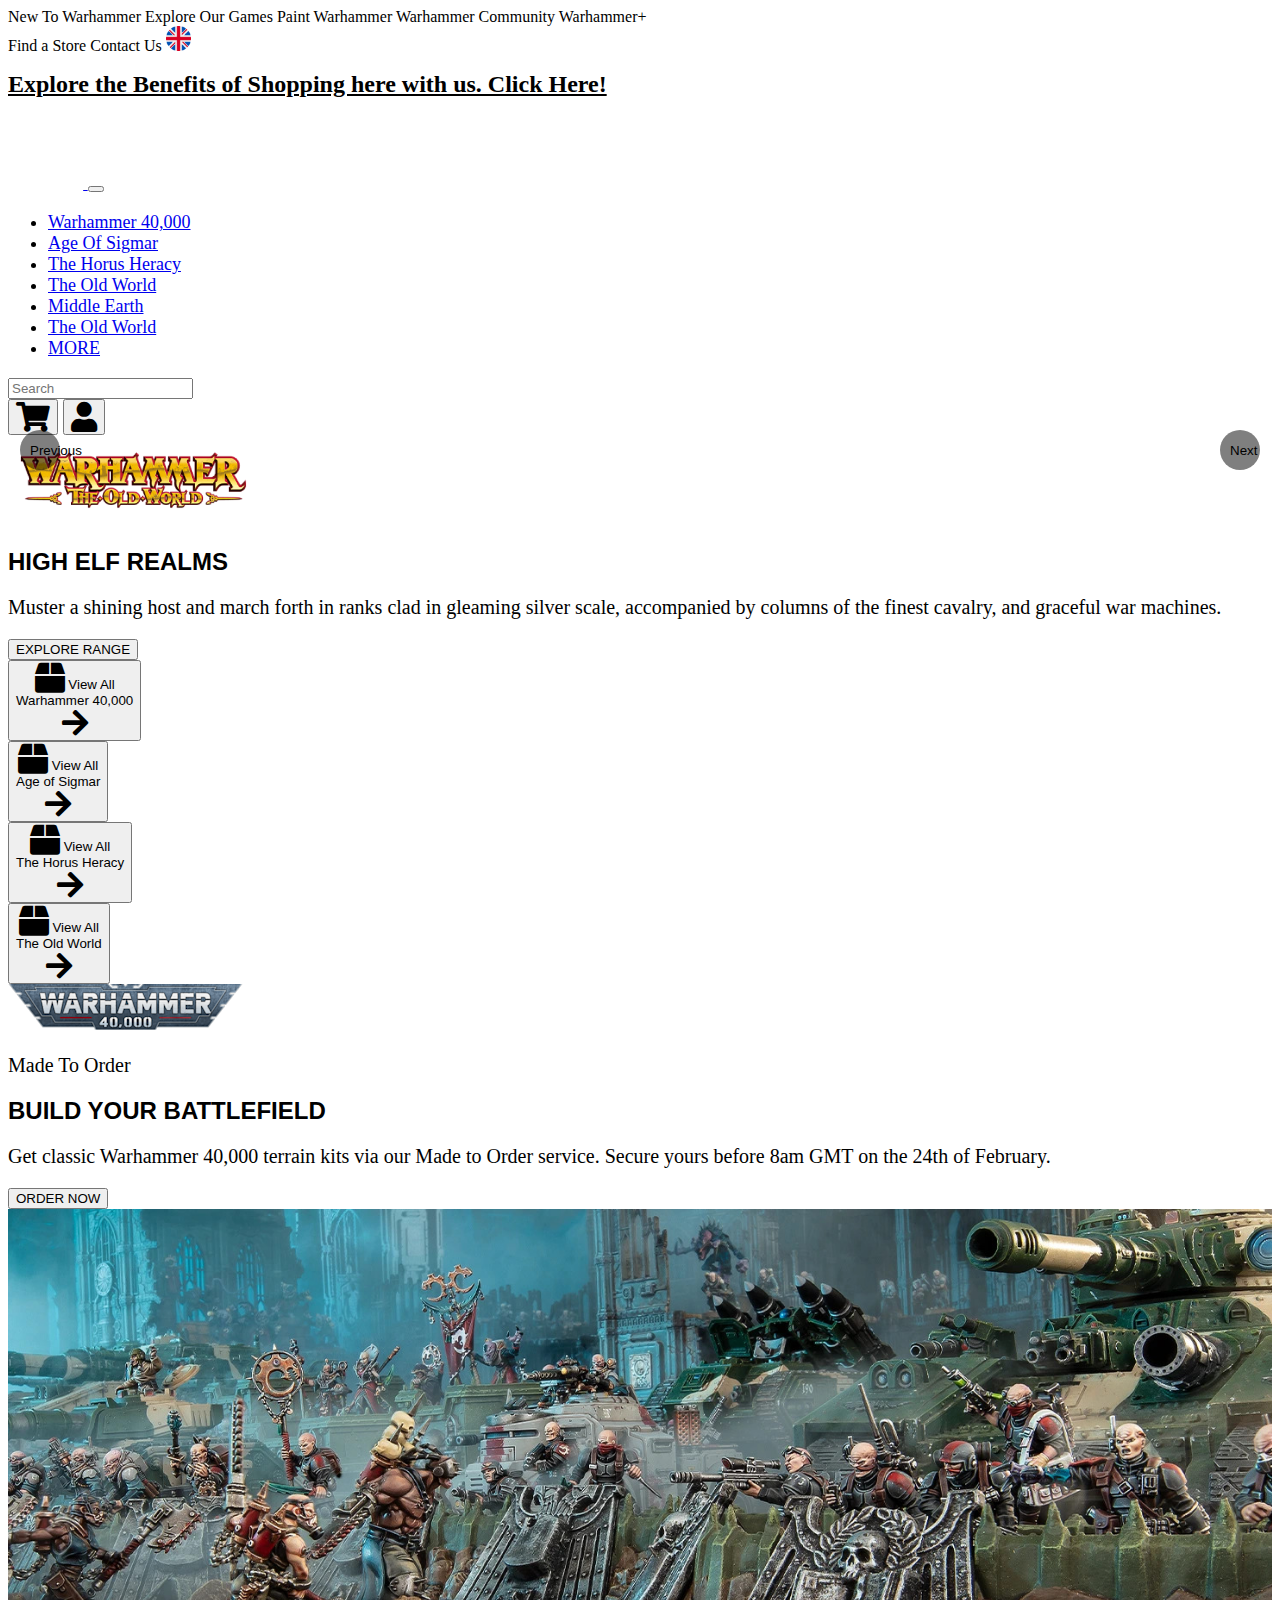
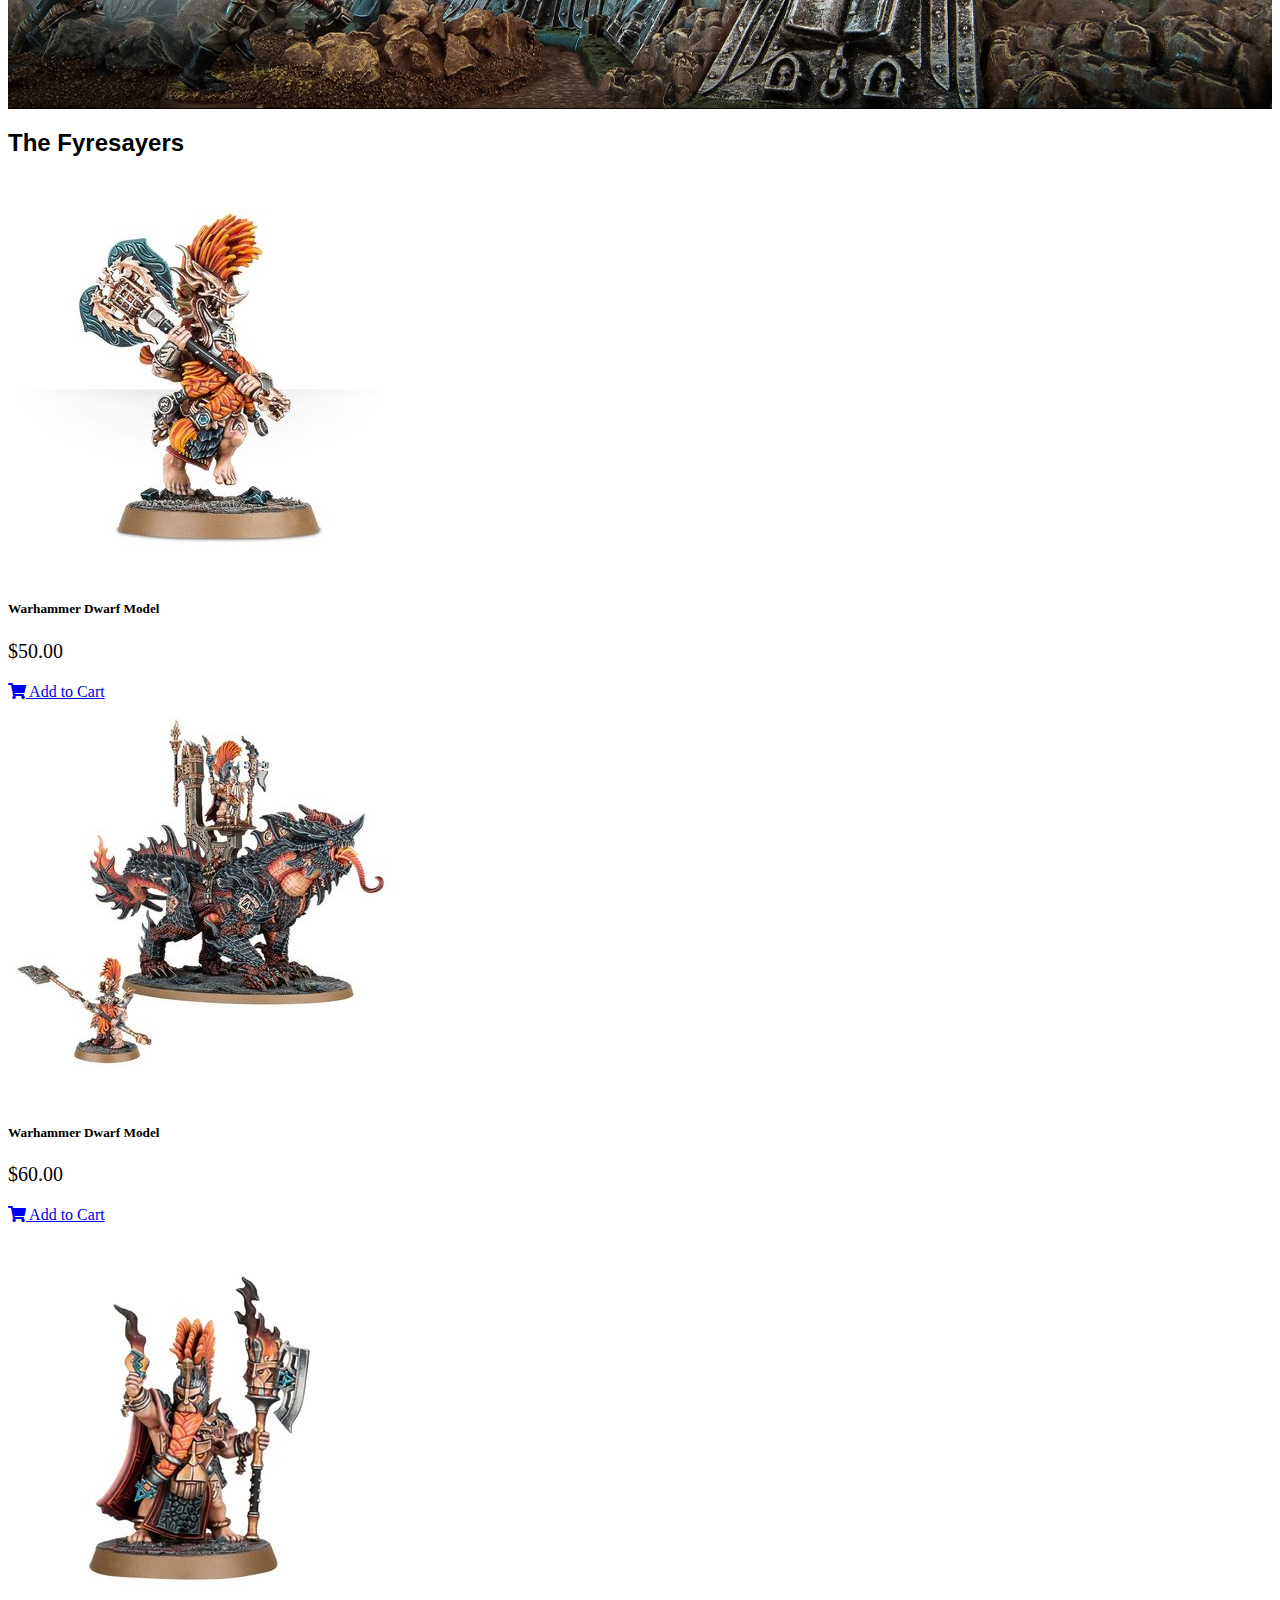
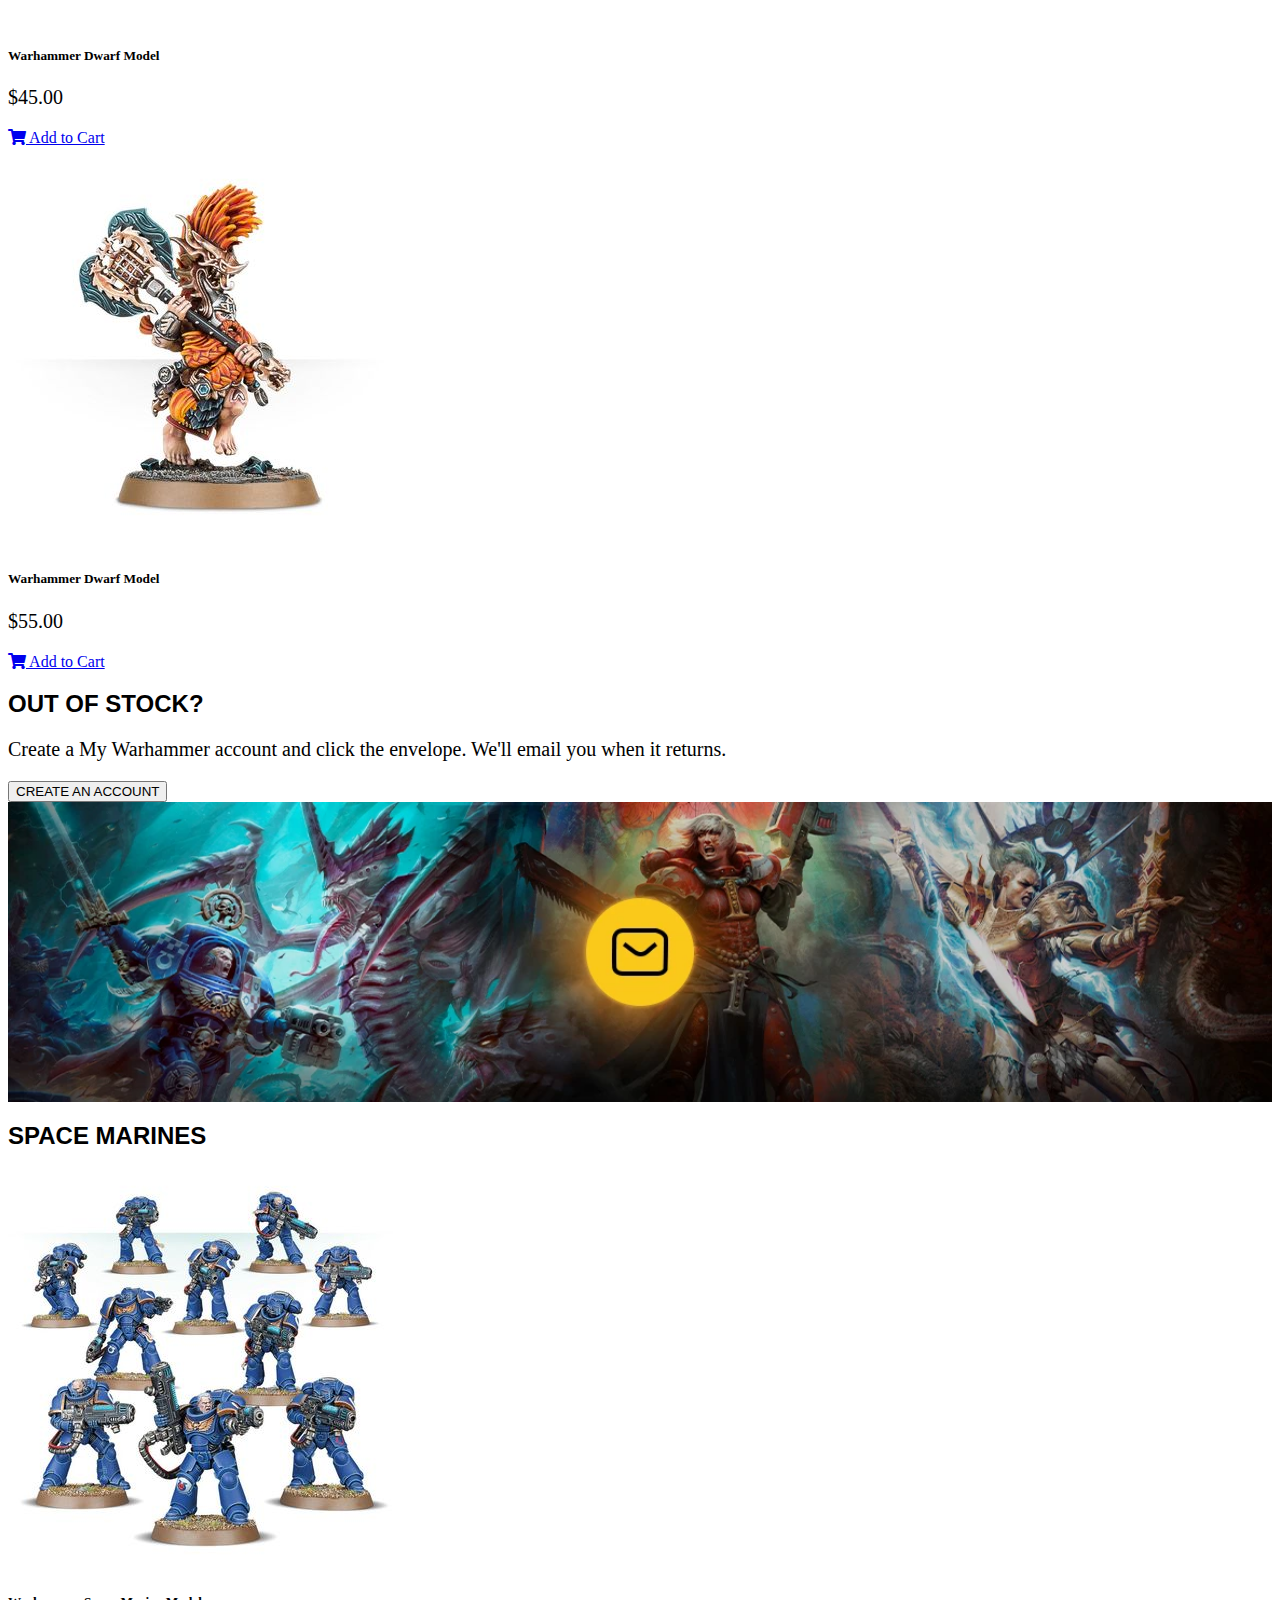
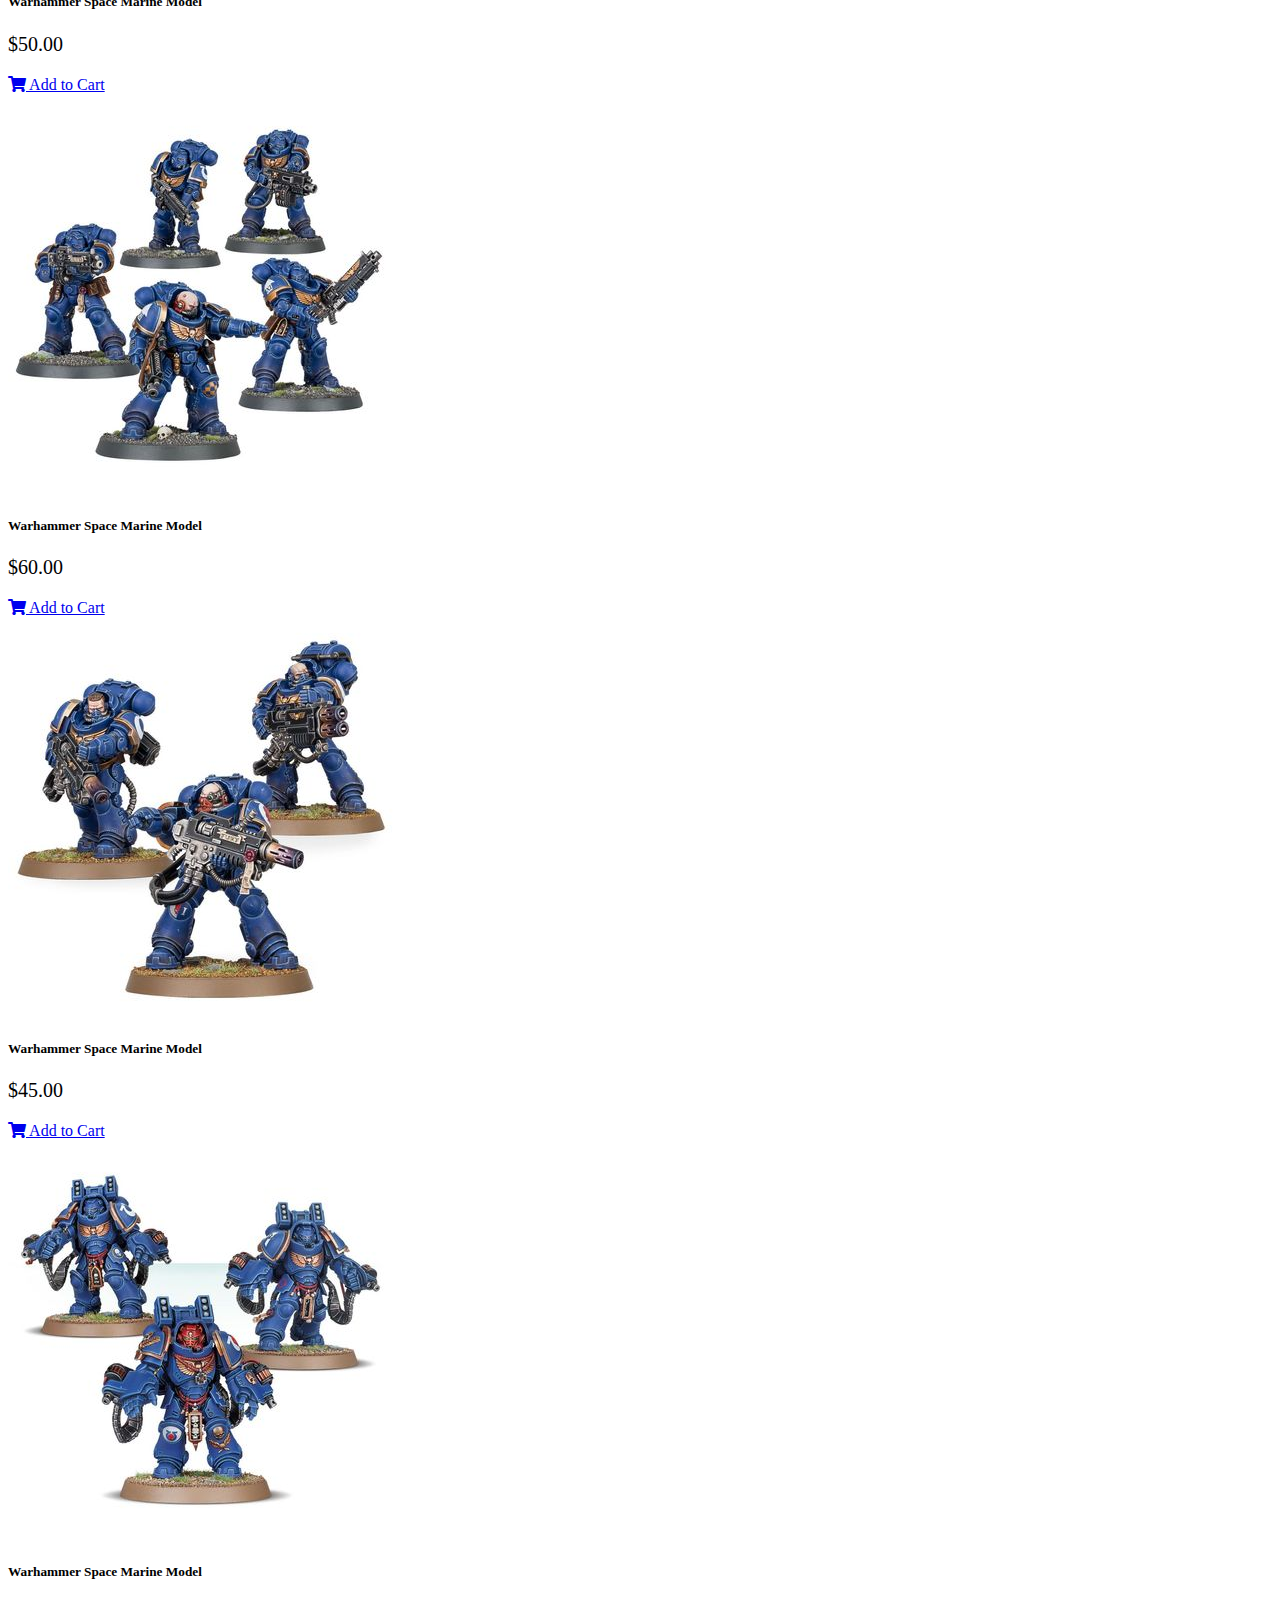
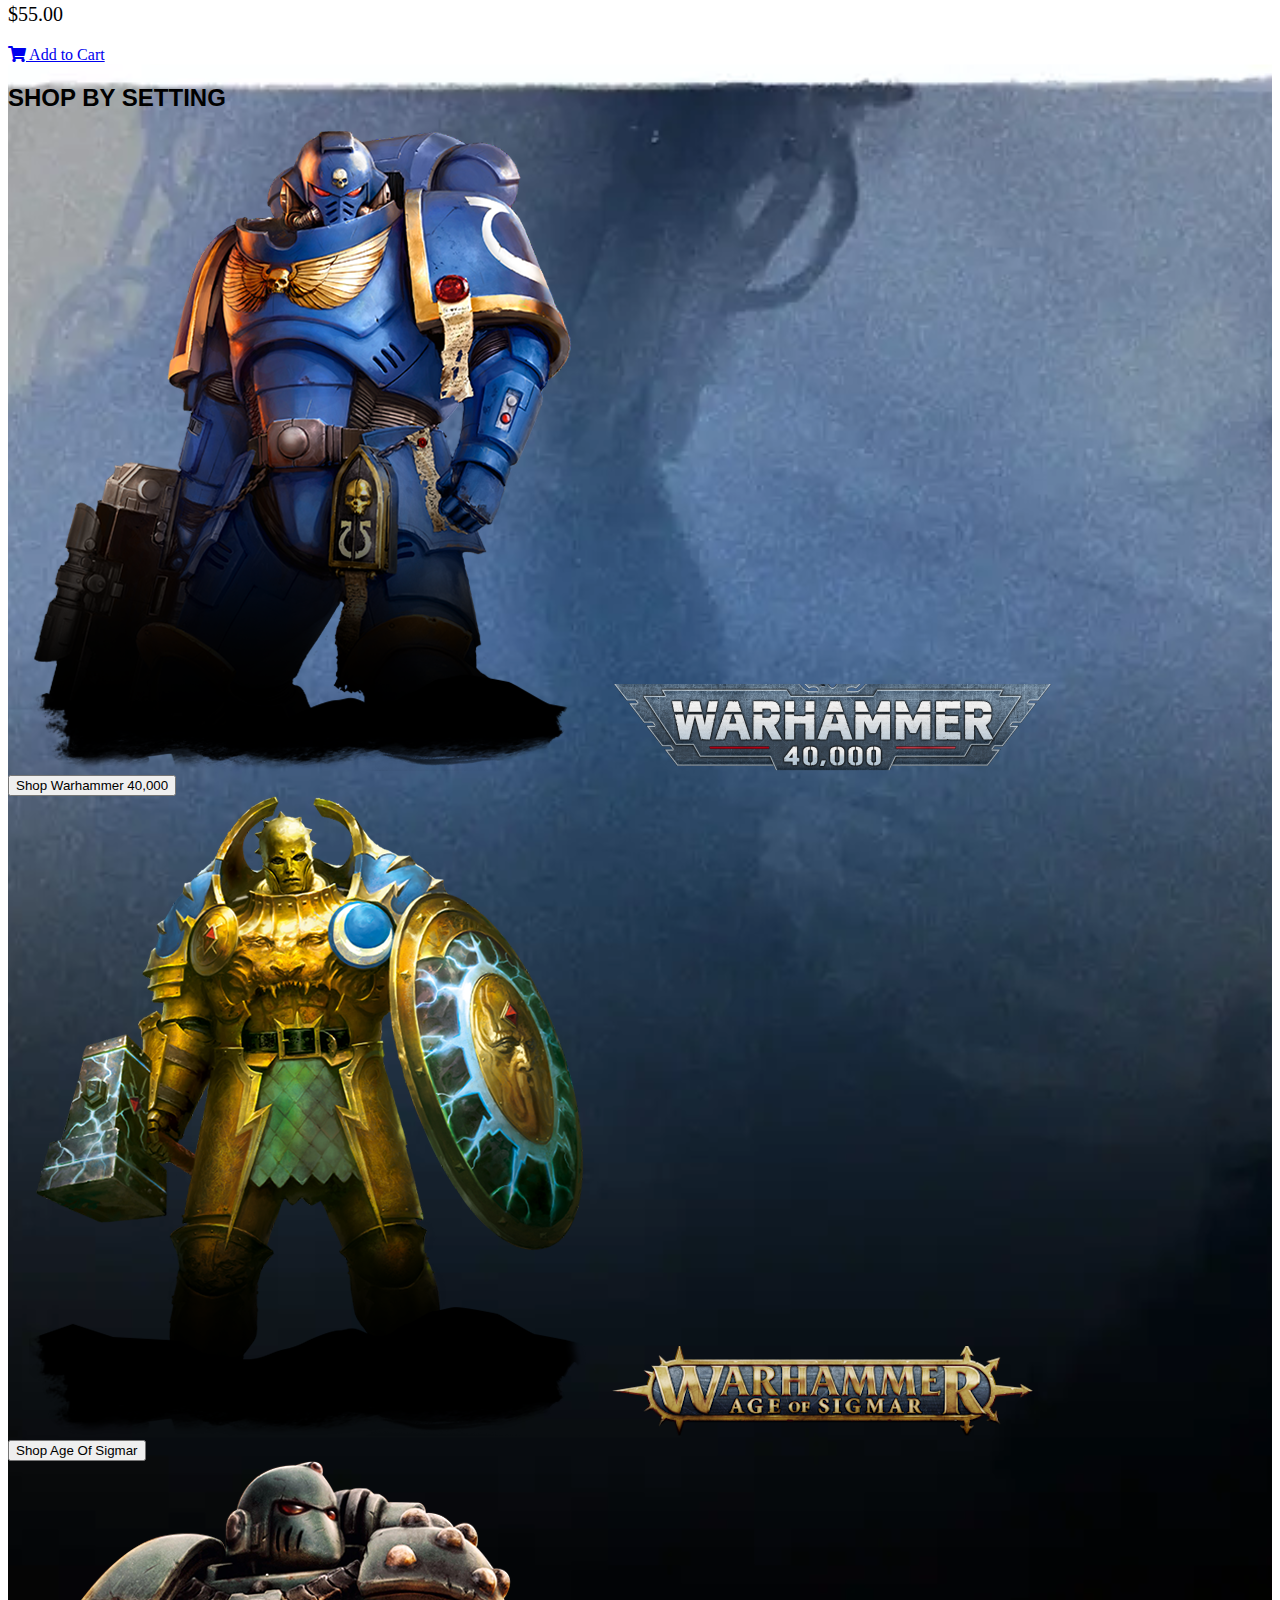
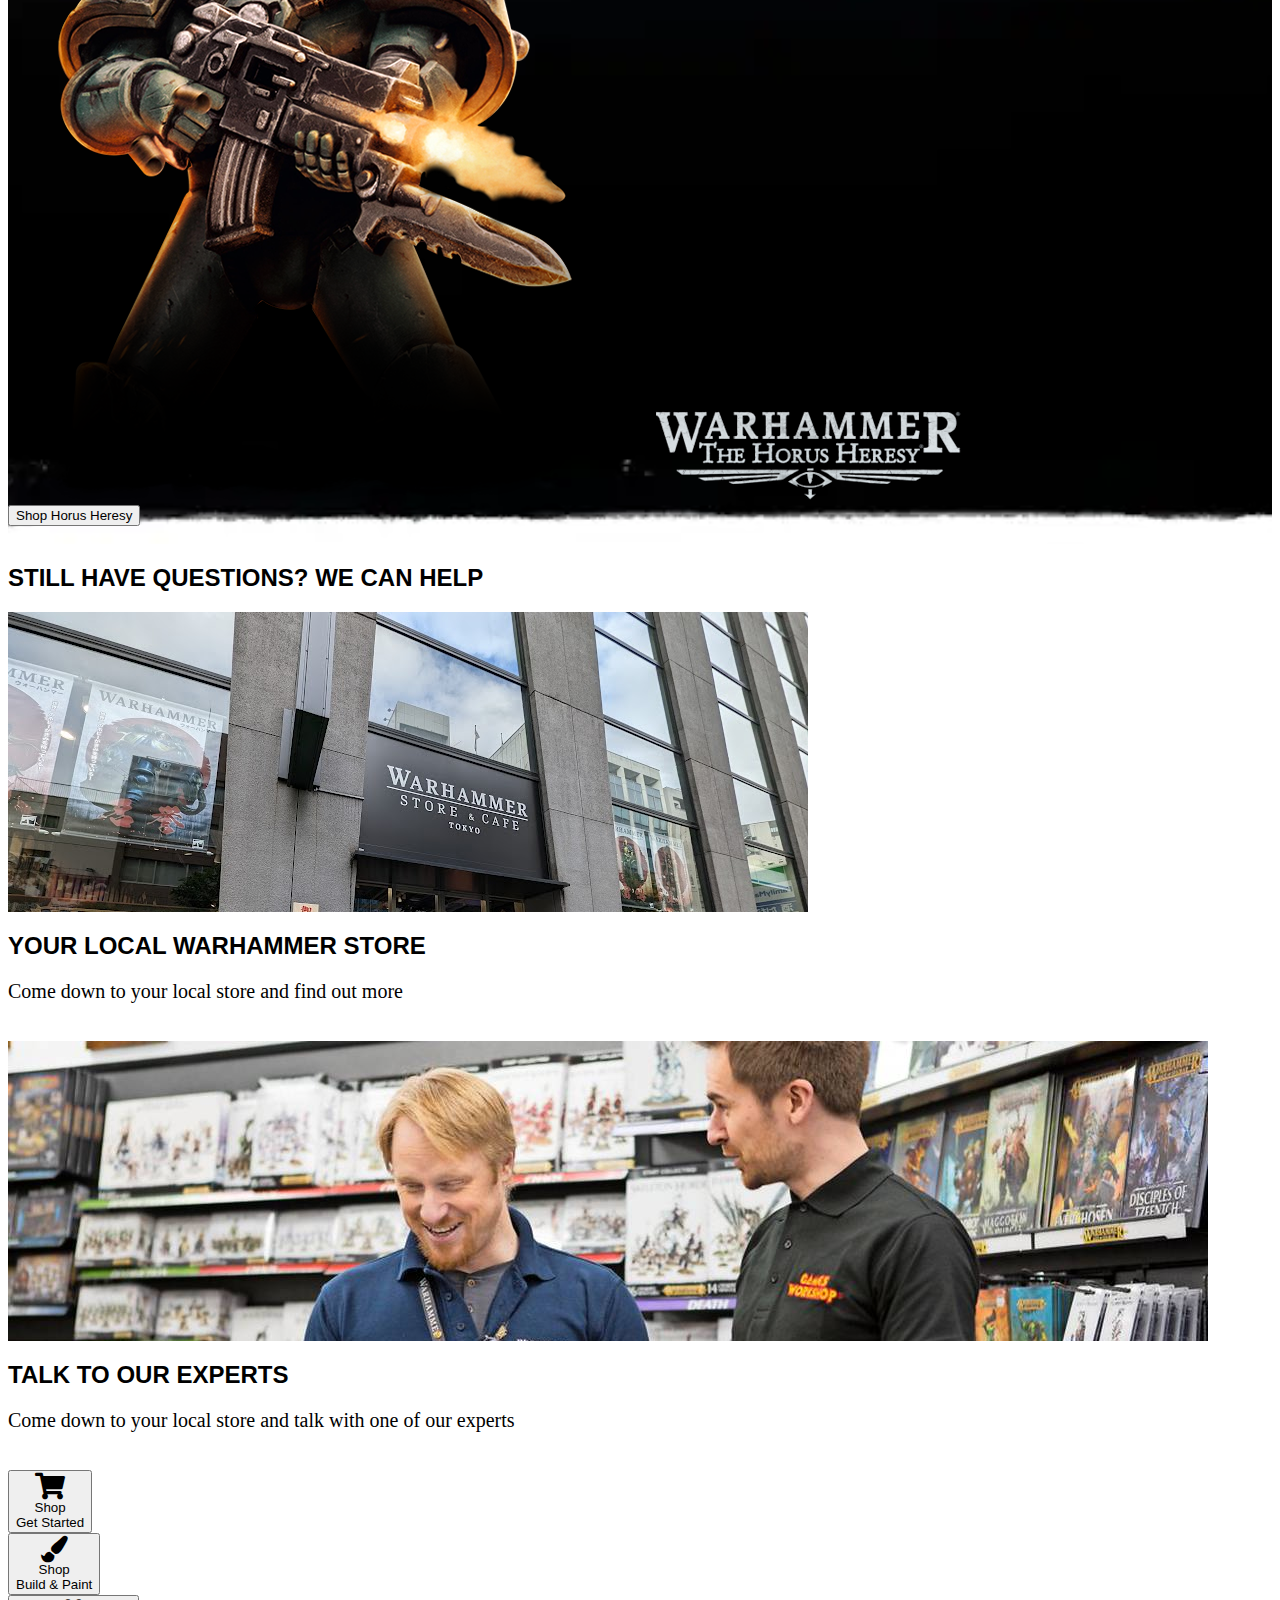
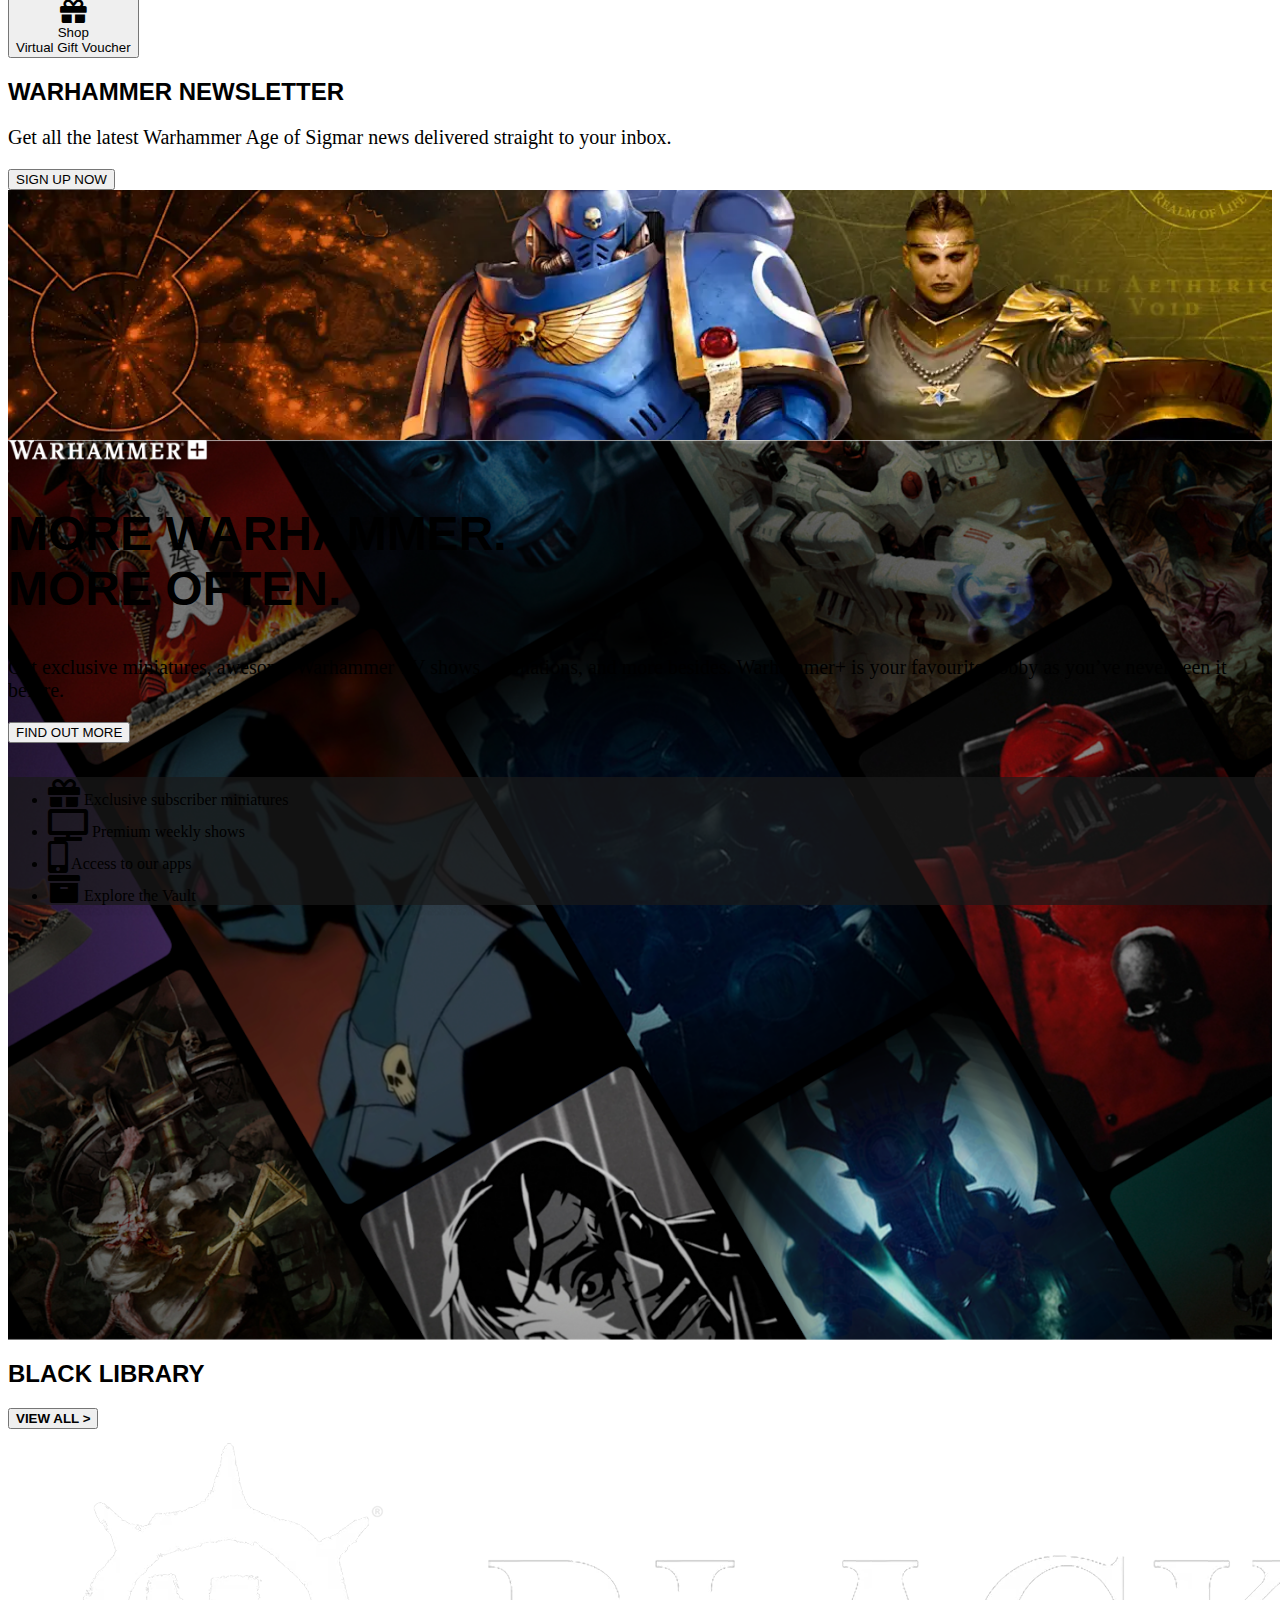
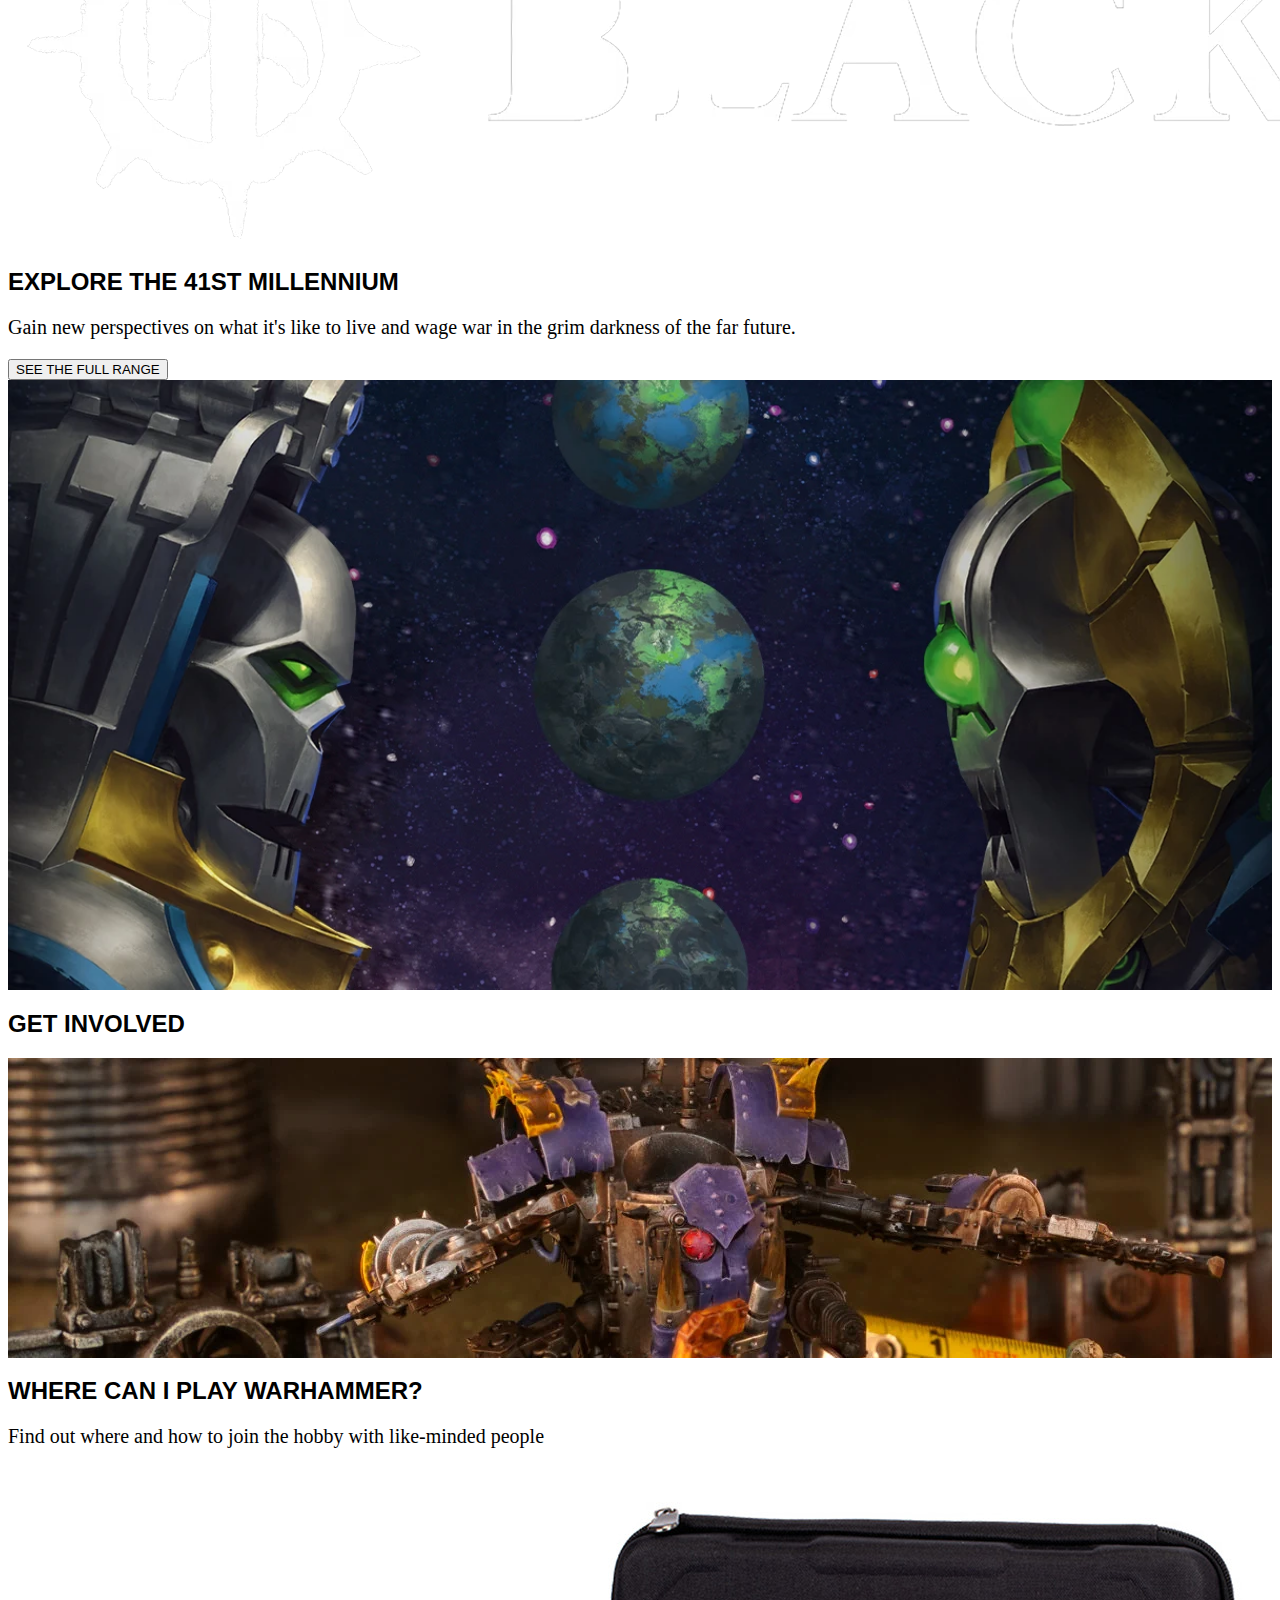
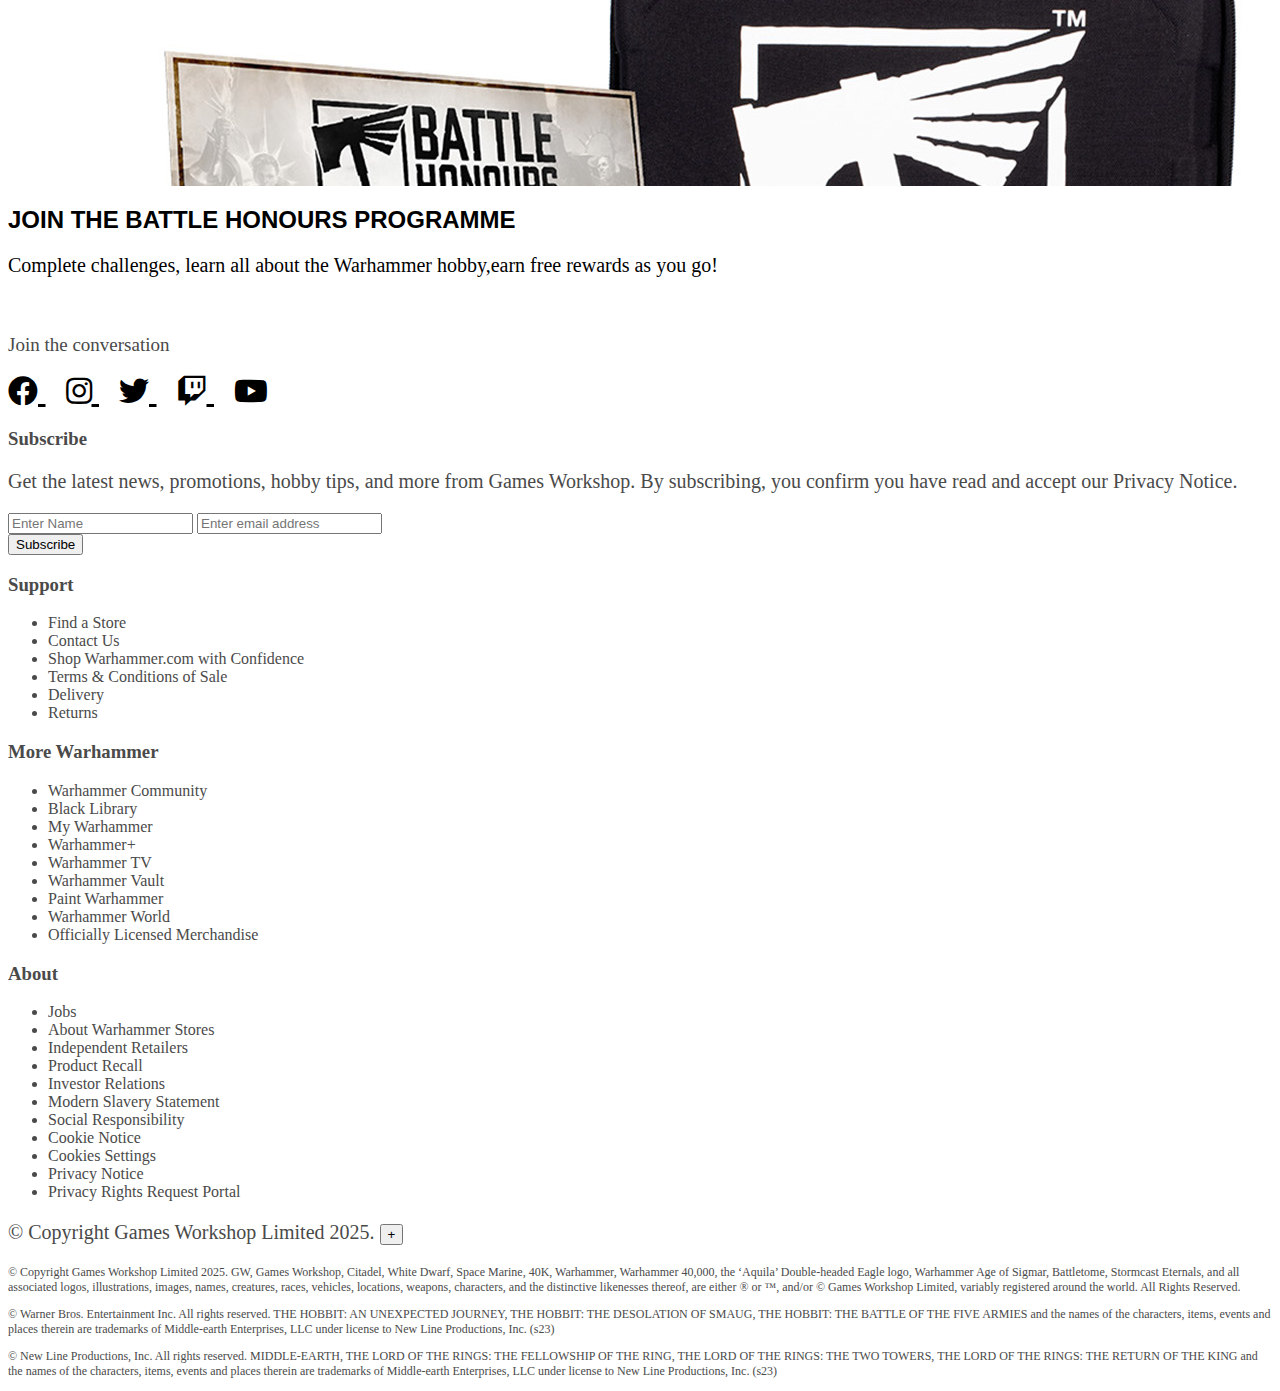
<file: index.html>
<!DOCTYPE html>
<html lang="en">

<head>
    <meta charset="UTF-8">
    <meta name="viewport" content="width=device-width, initial-scale=1.0">
    <title>Warhammer</title>
    <!-- Bootstrap CSS -->
    <link rel="stylesheet" href="https://stackpath.bootstrapcdn.com/bootstrap/5.0.0-alpha1/css/bootstrap.min.css"
        integrity="sha384-r4NyP46KrjDleawBgD5tp8Y7UzmLA05oM1iAEQ17CSuDqnUK2+k9luXQOfXJCJ4I" crossorigin="anonymous">
    <!-- Font Awesome for icons -->
    <link href="https://cdnjs.cloudflare.com/ajax/libs/font-awesome/5.15.4/css/all.min.css" rel="stylesheet">
    <!-- Bootstrap JS (Bundle version which includes Popper.js) -->
    <script src="https://cdn.jsdelivr.net/npm/bootstrap@5.0.0-beta2/dist/js/bootstrap.bundle.min.js"></script>

    <link href="https://fonts.googleapis.com/css2?family=Bangers&display=swap" rel="stylesheet">

    <link rel="stylesheet" href="styles.css">

</head>


<body>
    <section>

        <div class="container-fluid bg-dark d-none d-md-block py-1 px-5">
            <div class="row d-flex justify-content-center align-items-center">
                <div class="col-md-9 d-flex justify-content-start">
                    <a class="mx-2 text-white text-decoration-none">New To Warhammer</a>
                    <a class="mx-2 text-white text-decoration-none">Explore Our Games</a>
                    <a class="mx-2 text-white text-decoration-none">Paint Warhammer</a>
                    <a class="mx-2 text-white text-decoration-none">Warhammer Community</a>
                    <a class="mx-2 text-white text-decoration-none">Warhammer+</a>
                </div>

                <div class="col-md-3 align-items-center d-flex justify-content-end">
                    <a class="mx-2 text-white text-decoration-none">Find a Store</a>
                    <a class="mx-2 text-white text-decoration-none">Contact Us</a>
                    <img style="width: 25px;" src="images/United-kingdom_flag_icon_round.svg.png">
                </div>
            </div>
        </div>



        <div class="container-fluid text-center bg-light p-2 text-dark">
            <a href="" style="text-decoration: none; color: rgb(0, 0, 0);">
                <h1 style="font-size: 24px;"><u>Explore the Benefits of Shopping here with us. Click Here!</u></h1>
            </a>
        </div>



        <section class="position-relative">
            <!-- Hero Image -->
            <div class="hero-image position-absolute top-0 start-0 w-100 h-100"
                style="background-image: url('images/HeroSplash.webp'); background-size: cover; background-position: center;">
            </div>

            <!-- Nav Bar stuff -->
            <div class="text-light" style="font-size: 18px;">
                <nav class="navbar navbar-expand-lg navbar-light w-100">
                    <div class="container-fluid w-75 align-items-center justify-content-center">
                        <a class="navbar-brand" href="index.html">
                            <img src="images/WarhammerLogo.png" alt="Navbar Logo" height="75">
                        </a>
                        <button class="navbar-toggler" type="button" data-bs-toggle="collapse"
                            data-bs-target="#navbarSupportedContent" aria-controls="navbarSupportedContent"
                            aria-expanded="false" aria-label="Toggle navigation">
                            <span class="navbar-toggler-icon"></span>
                        </button>
                        <div class="collapse navbar-collapse" id="navbarSupportedContent">
                            <ul class="navbar-nav me-auto mb-2 mb-lg-0">
                                <li class="nav-item">
                                    <a class="nav-link font-weight-bold text-white" aria-current="page"
                                        href="40kPage.html">Warhammer
                                        40,000</a>
                                </li>
                                <li class="nav-item">
                                    <a class="nav-link font-weight-bold text-white" aria-current="page"
                                        href="AoSPage.html">Age Of
                                        Sigmar</a>
                                </li>
                                <li class="nav-item">
                                    <a class="nav-link font-weight-bold text-white" aria-current="page" href="#">The
                                        Horus Heracy</a>
                                </li>
                                <li class="nav-item">
                                    <a class="nav-link font-weight-bold text-white" aria-current="page" href="#">The Old
                                        World</a>
                                </li>
                                <li class="nav-item">
                                    <a class="nav-link font-weight-bold text-white" aria-current="page" href="#">Middle
                                        Earth</a>
                                </li>
                                <li class="nav-item">
                                    <a class="nav-link font-weight-bold text-white" aria-current="page" href="#">The Old
                                        World</a>
                                </li>
                                <li class="nav-item">
                                    <a class="nav-link font-weight-bold text-white" aria-current="page"
                                        href="#">MORE</a>
                                </li>
                            </ul>

                            <!-- Search Bar -->
                            <form class="d-flex">
                                <input class="form-control me-2" type="search" placeholder="Search" aria-label="Search">
                            </form>


                            <div class="d-flex ms-3">
                                <button class="btn btn-link">
                                    <i class="fas fa-shopping-cart text-white" style="font-size: 30px;"></i>
                                </button>

                                <button class="btn btn-link ms-3">
                                    <i class="fas fa-user text-white" style="font-size: 30px;"></i>
                                </button>
                            </div>


                        </div>
                    </div>
                </nav>
            </div>
            </div>


            <section class="container-fluid mx-4">

            </section>
            <!-- Main Content -->
            <div class="container position-relative text-white py-5">
                <div class="row d-flex">
                    <div class="col-md-6">
                        <img style="width: 250px;" src="images/WarhammerOldWorldLogo.webp"
                            alt="Warhammer Old World Logo">
                        <h2 class="display-3"><strong>HIGH ELF REALMS</strong></h2>
                        <p class="fs-4">
                            Muster a shining host and march forth in ranks clad in gleaming silver scale, accompanied by
                            columns of the finest cavalry, and graceful war machines.
                        </p>
                        <a href="AoSPage.html">
                            <button type="button" class="btn btn-warning btn-lg">
                                EXPLORE RANGE
                            </button>
                        </a>
                    </div>
                </div>
            </div>
        </section>



        <section>
            <!-- Buttons to take to a certain franchise -->
            <section class="container-fluid pt-3 px-5">
                <div class="row">
                    <!-- Button for Warhammer 40,000 -->
                    <div class="col-md-3 pt-3">
                        <button type="button" class="btn btn-light w-100 d-flex justify-content-between align-items-center" onclick="window.location.href='40kPage.html'">
                            <div class="d-flex align-items-center">
                                <i class="fa fa-box" style="font-size: 30px;"></i>
                                <span class="ms-2 ml-2 text-left">View All<br>Warhammer 40,000</span>
                            </div>
                            <i class="fa fa-arrow-right" style="font-size: 30px;"></i>
                        </button>
                    </div>
        
                    <!-- Button for Age of Sigmar -->
                    <div class="col-md-3 pt-3">
                        <button type="button" class="btn btn-light w-100 d-flex justify-content-between align-items-center" onclick="window.location.href='AoSPage.html'">
                            <div class="d-flex align-items-center">
                                <i class="fa fa-box" style="font-size: 30px;"></i>
                                <span class="ms-2 ml-2 text-left">View All<br>Age of Sigmar</span>
                            </div>
                            <i class="fa fa-arrow-right" style="font-size: 30px;"></i>
                        </button>
                    </div>
        
                    <!-- Button for The Horus Heresy -->
                    <div class="col-md-3 pt-3">
                        <button type="button" class="btn btn-light w-100 d-flex justify-content-between align-items-center">
                            <div class="d-flex align-items-center">
                                <i class="fa fa-box" style="font-size: 30px;"></i>
                                <span class="ms-2 ml-2 text-left">View All<br>The Horus Heracy</span>
                            </div>
                            <i class="fa fa-arrow-right" style="font-size: 30px;"></i>
                        </button>
                    </div>
        
                    <!-- Button for The Old World -->
                    <div class="col-md-3 pt-3">
                        <button type="button" class="btn btn-light w-100 d-flex justify-content-between align-items-center">
                            <div class="d-flex align-items-center">
                                <i class="fa fa-box" style="font-size: 30px;"></i>
                                <span class="ms-2 ml-2 text-left">View All<br>The Old World</span>
                            </div>
                            <i class="fa fa-arrow-right" style="font-size: 30px;"></i>
                        </button>
                    </div>
                </div>
            </section>
        </section>
        





        <section class="container-fluid px-5">
            <div class="card my-3 bg-dark">
                <div class="row" id="banner">
                    <div class="col-12 col-md-4">
                        <div class="card-body mt-4 text-white" >
                            <img src="images/40k_Logo.webp" alt="40K Logo" class="mb-3 float-start"
                                style="max-width: 50%;">
                            <p>Made To Order</p>
                            <h2 class="card-title">BUILD YOUR BATTLEFIELD</h2>
                            <p class="mb-4">Get classic Warhammer 40,000 terrain kits via our Made to Order service.
                                Secure yours before 8am GMT on the 24th of February.</p>
                                <button type="button" class="btn btn-md btn-warning" onclick="window.location.href='40kPage.html';">
                                    ORDER NOW
                                </button>                                
                        </div>
                    </div>
                    <div class="col-12 col-md-8">
                        <div class="image-container" style="position: relative; overflow: hidden; height: 500px;">
                            <img src="images/GenestealerSplash.jpg" class="img-fluid" alt="Genestealer Splash"
                                style="object-fit: cover; width: 100%; height: 100%; position: absolute; top: 0; left: 0;">
                        </div>
                    </div>
                </div>
            </div>
        </section>


        <section class="container-fluid mt-3 px-5">
            <h2><strong>The Fyresayers</strong></h2>
            <div class="row row-cols-1 row-cols-sm-2 row-cols-md-3 row-cols-lg-4 row-cols-xl-4 row-cols-xxl-4 g-4">
                <div class="col mb-4">
                    <a href="itemPageDwarf.html" style="text-decoration: none; color: black;">
                        <div class="card card-hover">
                            <img src="images/99070205007_GrimWrathBerzerker01.jpg" class="card-img-top" alt="Image 1">
                            <div class="card-body">
                                <h5 class="card-title">Warhammer Dwarf Model</h5>
                                <div class="d-flex justify-content-between align-items-center">
                                    <p class="card-text mb-0">$50.00</p>
                                    <a href="index.html" class="btn btn-warning">
                                        <i class="fas fa-shopping-cart"></i> Add to Cart
                                    </a>
                                </div>
                            </div>
                        </div>
                    </a>
                </div>
                <div class="col mb-4">
                    <a href="itemPageDwarf.html" style="text-decoration: none; color: black;">
                        <div class="card card-hover">
                            <img src="images/99120205047_FYRAuricRuneSMITERonMagmadrothLead.jpg" class="card-img-top" alt="Image 2">
                            <div class="card-body">
                                <h5 class="card-title">Warhammer Dwarf Model</h5>
                                <div class="d-flex justify-content-between align-items-center">
                                    <p class="card-text mb-0">$60.00</p>
                                    <a href="#" class="btn btn-warning">
                                        <i class="fas fa-shopping-cart"></i> Add to Cart
                                    </a>
                                </div>
                            </div>
                        </div>
                    </a>
                </div>
                <div class="col mb-4">
                    <a href="itemPageDwarf.html" style="text-decoration: none; color: black;">
                        <div class="card card-hover">
                            <img src="images/99070205014_FYRAuricFlamekeeperLead.jpg" class="card-img-top" alt="Image 3">
                            <div class="card-body">
                                <h5 class="card-title">Warhammer Dwarf Model</h5>
                                <div class="d-flex justify-content-between align-items-center">
                                    <p class="card-text mb-0">$45.00</p>
                                    <a href="#" class="btn btn-warning">
                                        <i class="fas fa-shopping-cart"></i> Add to Cart
                                    </a>
                                </div>
                            </div>
                        </div>
                    </a>
                </div>
                <div class="col mb-4">
                    <a href="itemPageDwarf.html" style="text-decoration: none; color: black;">
                        <div class="card card-hover">
                            <img src="images/99070205007_GrimWrathBerzerker01.jpg" class="card-img-top" alt="Image 4">
                            <div class="card-body">
                                <h5 class="card-title">Warhammer Dwarf Model</h5>
                                <div class="d-flex justify-content-between align-items-center">
                                    <p class="card-text mb-0">$55.00</p>
                                    <a href="#" class="btn btn-warning">
                                        <i class="fas fa-shopping-cart"></i> Add to Cart
                                    </a>
                                </div>
                            </div>
                        </div>
                    </a>
                </div>
            </div>
        </section>
        






        <section class="container-fluid px-5 my-3" id="banner">
            <div class="card my-3 bg-dark">
                <div class="row">
                    <div class="col-12 col-md-3">
                        <div class="card-body text-white">
                            <h2 class="mb-3">OUT OF STOCK?</h2>
                            <p>Create a My Warhammer account and click the envelope. We'll email you when it returns.
                            </p>
                            <button type="button" class="btn btn-warning mt-2 px-4 py-2">
                                CREATE AN ACCOUNT
                            </button>
                        </div>
                    </div>
                    <div class="col-12 col-md-9">
                        <div class="image-container" style="position: relative; overflow: hidden; height: 300px;">
                            <img src="images/WarhammerStockSplash.webp" class="img-fluid" alt="Warhammer Out of Stock"
                                style="object-fit: cover; width: 100%; height: 100%; position: absolute; top: 0; left: 0;">
                        </div>
                    </div>
                </div>
            </div>
        </section>


        <section class="container-fluid mt-3 px-5">
            <h2><strong>SPACE MARINES</strong></h2>
            <div class="row row-cols-1 row-cols-sm-2 row-cols-md-3 row-cols-lg-4 row-cols-xl-4 row-cols-xxl-4 g-4">
                <div class="col mb-4">
                    <a href="itemPageMarine.html" style="text-decoration: none; color: black;">
                        <div class="card card-hover">
                            <img src="images/99120101189_PrimarisHellblasters01.jpg" class="card-img-top" alt="Image 1">
                            <div class="card-body">
                                <h5 class="card-title">Warhammer Space Marine Model</h5>
                                <div class="d-flex justify-content-between align-items-center">
                                    <p class="card-text mb-0">$50.00</p>
                                    <a href="itemPageMarine.html" class="btn btn-warning">
                                        <i class="fas fa-shopping-cart"></i> Add to Cart
                                    </a>
                                </div>
                            </div>
                        </div>
                    </a>
                </div>
                <div class="col mb-4">
                    <a href="itemPageMarine.html" style="text-decoration: none; color: black;">
                        <div class="card card-hover">
                            <img src="images/99120101288_SMHeavyIntercessorsLead.jpg" class="card-img-top" alt="Image 2">
                            <div class="card-body">
                                <h5 class="card-title">Warhammer Space Marine Model</h5>
                                <div class="d-flex justify-content-between align-items-center">
                                    <p class="card-text mb-0">$60.00</p>
                                    <a href="#" class="btn btn-warning">
                                        <i class="fas fa-shopping-cart"></i> Add to Cart
                                    </a>
                                </div>
                            </div>
                        </div>
                    </a>
                </div>
                <div class="col mb-4">
                    <a href="itemPageMarine.html" style="text-decoration: none; color: black;">
                        <div class="card card-hover">
                            <img src="images/99120101286_SMPrimarisEradicatorsLead.jpg" class="card-img-top" alt="Image 3">
                            <div class="card-body">
                                <h5 class="card-title">Warhammer Space Marine Model</h5>
                                <div class="d-flex justify-content-between align-items-center">
                                    <p class="card-text mb-0">$45.00</p>
                                    <a href="#" class="btn btn-warning">
                                        <i class="fas fa-shopping-cart"></i> Add to Cart
                                    </a>
                                </div>
                            </div>
                        </div>
                    </a>
                </div>
                <div class="col mb-4">
                    <a href="itemPageMarine.html" style="text-decoration: none; color: black;">
                        <div class="card card-hover">
                            <img src="images/99120101184_SpaceMarineAggressors01.jpg" class="card-img-top" alt="Image 4">
                            <div class="card-body">
                                <h5 class="card-title">Warhammer Space Marine Model</h5>
                                <div class="d-flex justify-content-between align-items-center">
                                    <p class="card-text mb-0">$55.00</p>
                                    <a href="#" class="btn btn-warning">
                                        <i class="fas fa-shopping-cart"></i> Add to Cart
                                    </a>
                                </div>
                            </div>
                        </div>
                    </a>
                </div>
            </div>
        </section>
        



        <section class="text-center py-5">
            <div class="container-fluid"
                style="min-height: 100vh; background-image: url('images/40k_Universe_Backing.webp'); background-size: cover; background-position: center; width: 100%; overflow: hidden;">
                <!-- Bootstrap Carousel -->
                <div class="row d-flex justify-content-center align-items-center">
                    <h2 class="py-5 text-white">SHOP BY SETTING</h2>
                    <div id="carouselExample" class="carousel slide">
                        <div class="carousel-inner">
                            <!-- First Carousel Item -->
                            <div class="carousel-item active text-center">
                                <img src="images/ShopByUniverse-40K.webp" class="d-block mx-auto" alt="Character Image">
                                <img src="images/40k_Logo_Colour_1.webp" class="logo mx-auto d-block" alt="Logo">
                                <br>
                                <a href="40kPage.html">
                                    <button type="button" class="btn btn-primary btn-md">
                                        Shop Warhammer 40,000
                                    </button>
                                </a>
                            </div>
                            <!-- Second Carousel Item -->
                            <div class="carousel-item text-center">
                                <img src="images/ShopByUniverse-AoS.webp" class="d-block mx-auto" alt="Character Image">
                                <img src="images/WHAOS_logo_shadow_colour_1.webp" class="logo mx-auto d-block"
                                    alt="Logo">
                                <br>
                                <a href="AoSPage.html">
                                    <button type="button" class="btn btn-warning btn-md">
                                        Shop Age Of Sigmar
                                    </button>
                                </a>
                            </div>
                            <!-- Third Carousel Item -->
                            <div class="carousel-item text-center">
                                <img src="images/ShopByUniverse-HH.webp" class="d-block mx-auto" alt="Character Image">
                                <img src="images/HHV2_Logo_SIL_FLAT_1_PAD.webp" class="logo mx-auto d-block" alt="Logo">
                                <br>
                                <button type="button" class="btn btn-danger btn-md">
                                    Shop Horus Heresy
                                </button>
                            </div>
                        </div>
                        <!-- Carousel Controls -->
                        <button id="prevButton" class="carousel-control-prev" type="button" data-bs-target="#carouselExample"
                            data-bs-slide="prev">
                            <span class="carousel-control-prev-icon" aria-hidden="true"></span>
                            <span class="visually-hidden">Previous</span>
                        </button>
                        <button id="nextButton" class="carousel-control-next" type="button" data-bs-target="#carouselExample"
                            data-bs-slide="next">
                            <span class="carousel-control-next-icon" aria-hidden="true"></span>
                            <span class="visually-hidden">Next</span>
                        </button>
                    </div>
                </div>
                <br>
            </div>
        </section>
        
      


        <section>
            <div class="container-fluid px-5 py-3">
                <div class="d-flex justify-content-between align-items-center">
                    <h2>STILL HAVE QUESTIONS? WE CAN HELP</h2>
                </div>

                <div class="row mt-3">
                    <div class=" col-12 col-md-6" id="cardInfo">
                        <div class="card bg-light">
                            <div class="image-container" style="position: relative; overflow: hidden; height: 300px;">
                                <img class="card-img-top" src="images/WarhammerStore.jpeg" alt="Card image cap">
                            </div>
                            <div class="card-body">
                                <h2 class="card-title"><strong>YOUR LOCAL WARHAMMER STORE</strong></h2>
                                <p class="card-text">Come down to your local store and find out more
                                </p>
                                <a href="#" class="btn contact-us-btn"><strong>Learn More ></strong></a>
                            </div>
                        </div>
                    </div>
                    <div class=" col-12 col-md-6">
                        <div class="card bg-light"  id="cardInfo">
                            <div class="image-container" style="position: relative; overflow: hidden; height: 300px;">
                                <img class="card-img-top" src="images/WarhammerStaff.jpg" alt="Card image cap">
                            </div>
                            <div class="card-body">
                                <h2 class="card-title"><strong>TALK TO OUR EXPERTS</strong></h2>
                                <p class="card-text">Come down to your local store and talk with one of our experts</p>
                                <a href="#" class="btn contact-us-btn"><strong>Contact Us! ></strong></a>
                            </div>
                        </div>
                    </div>
                </div>

            </div>
        </section>






        <section class="container-fluid px-5 px-5">
            <div class="row">
                <div class="col-md-4 py-1">
                    <button type="button" class="btn btn-light text-left w-100 d-flex align-items-center">
                        <i class="fas fa-shopping-cart fa-2x me-2"></i>
                        <div class="pl-3">
                            Shop<br>Get Started
                        </div>
                    </button>
                </div>
                <div class="col-md-4 py-1">
                    <button type="button" class="btn btn-light text-left w-100 d-flex align-items-center">
                        <i class="fas fa-paint-brush fa-2x me-2"></i>
                        <div class="pl-3">
                            Shop<br>Build & Paint
                        </div>
                    </button>
                </div>
                <div class="col-md-4 py-1">
                    <button type="button" class="btn btn-light text-left w-100 d-flex align-items-center">
                        <i class="fas fa-gift fa-2x me-2"></i>
                        <div class="pl-3">
                            Shop<br>Virtual Gift Voucher
                        </div>
                    </button>
                </div>
            </div>
        </section>




        <section class="container-fluid px-5 py-3">
            <div class="card my-3 bg-dark">
                <div class="row" id="banner">
                    <div class="col-12 col-md-3">
                        <div class="card-body mt-2 text-white">
                            <h2 class="card-title">WARHAMMER NEWSLETTER</h2>
                            <p class="mb-4">Get all the latest Warhammer Age of Sigmar news delivered straight to your
                                inbox.</p>
                                <button type="button" class="btn btn-md btn-warning" onclick="window.location.href='#sign-up-section'">
                                    SIGN UP NOW
                                </button>
                                
                        </div>
                    </div>
                    <div class="col-12 col-md-9">
                        <div class="image-container" style="position: relative; overflow: hidden; height: 250px;">
                            <img src="images/Home_Page_-_Gen_NLBanner.webp" class="img-fluid" alt="Genestealer Splash"
                                style="object-fit: cover; width: 100%; height: 100%; position: absolute; top: 0; left: 0;">
                        </div>
                    </div>
                </div>
            </div>
        </section>





        <section class="text-center py-3">
            <!-- Background image -->
            <div class="bg-image d-flex justify-content-center align-items-center"
                style="background-image: url('images/WH__Feature_HiRes.webp'); height: 100vh; background-size: cover; background-position: center; width: 100%; overflow: hidden;">

                <div class="container text-white p-4 text-center">
                    <!-- Logo Image -->
                    <img src="images/Warhammer+logo.webp" alt="Warhammer + Logo" class="img-fluid mb-4"
                        style="max-width: 200px;">

                    <!-- Heading -->
                    <h2 class="mb-3" style=" font-size: 3rem;">MORE WARHAMMER. <br> MORE OFTEN.</h2>

                    <!-- Description -->
                    <p class="lead mb-4">
                        Get exclusive miniatures, awesome Warhammer TV shows, animations, and more besides. Warhammer+
                        is your favourite hobby as you’ve never seen it before.
                    </p>

                    <!-- Button -->
                    <button type="button" class="btn btn-warning btn-lg">
                        FIND OUT MORE
                    </button>

                    <br>
                    <br>

                    <div class="container-fluid py-3" style="background-color: rgba(26, 26, 26, 0.7);">
                        <div class="row">
                            <ul class="d-flex flex-column flex-md-row justify-content-center list-unstyled m-0 p-0">
                                <li class="text-white mx-3 d-flex align-items-center">
                                    <i class="fas fa-gift fa-2x me-3 text-warning p-2"></i>
                                    Exclusive subscriber miniatures
                                </li>
                                <li class="text-white mx-3 d-flex align-items-center">
                                    <i class="fas fa-tv fa-2x me-3 text-warning p-2"></i>
                                    Premium weekly shows
                                </li>
                                <li class="text-white mx-3 d-flex align-items-center">
                                    <i class="fas fa-mobile-alt fa-2x me-3 text-warning p-2"></i>
                                    Access to our apps
                                </li>
                                <li class="text-white mx-3 d-flex align-items-center">
                                    <i class="fas fa-archive fa-2x me-3 text-warning p-2"></i>
                                    Explore the Vault
                                </li>
                            </ul>
                        </div>
                    </div>




                </div>

            </div>
        </section>




        <section>
            <div class="container-fluid px-5 py-3">
                <div class="d-flex justify-content-between align-items-center">
                    <h2>BLACK LIBRARY</h2>
                    <button type="button" class="btn btn-light btn-md">
                        <strong>VIEW ALL ></strong>
                    </button>
                </div>

                <div class="card my-3 bg-dark">
                    <div class="row" id="banner">
                        <div class="col-12 col-md-3">
                            <div class="card-body mt-5 text-white">
                                <img src="images/BlackLibraryLogo.png" alt="Warhammer + Logo" class="img-fluid mb-4">
                                <h2 class="card-title">EXPLORE THE 41ST MILLENNIUM</h2>
                                <p class="mb-4">Gain new perspectives on what it's like to live and wage war in the grim
                                    darkness of the far
                                    future.</p>
                                <button type="button" class="btn btn-md btn-warning">
                                    SEE THE FULL RANGE
                                </button>
                            </div>
                        </div>
                        <div class="col-12 col-md-9">
                            <div class="image-container" style="position: relative; overflow: hidden; height: 610px;">
                                <img src="images/LPBL-241409-1744LG-40KRange.webp" class="img-fluid"
                                    alt="40k Necron Splash"
                                    style="object-fit: cover; width: 100%; height: 100%; position: absolute; top: 0; left: 0;">
                            </div>
                        </div>
                    </div>

                </div>
            </div>
        </section>

        <section>
            <div class="container-fluid px-5 py-3">
                <div class="d-flex justify-content-between align-items-center">
                    <h2>GET INVOLVED</h2>
                </div>

                <div class="row mt-3">
                    <div class=" col-12 col-md-6" id="cardInfo">
                        <div class="card bg-light">
                            <div class="image-container" style="position: relative; overflow: hidden; height: 300px;">
                                <img class="card-img-top" src="images/Playing Warhammer.jpg" alt="Card image cap">
                            </div>
                            <div class="card-body">
                                <h2 class="card-title">WHERE CAN I PLAY WARHAMMER?</h2>
                                <p class="card-text">Find out where and how to join the hobby with like-minded people
                                </p>
                                <a href="#" class="btn contact-us-btn"><strong>Learn More! ></strong></a>
                            </div>
                        </div>
                    </div>
                    <div class=" col-12 col-md-6" id="cardInfo">
                        <div class="card bg-light">
                            <div class="image-container" style="position: relative; overflow: hidden; height: 300px;">
                                <img class="card-img-top" src="images/BattleHonours.jpg" alt="Card image cap">
                            </div>
                            <div class="card-body">
                                <h2 class="card-title">JOIN THE BATTLE HONOURS PROGRAMME</h2>
                                <p class="card-text">Complete challenges, learn all about the Warhammer hobby,earn free
                                    rewards as you go!</p>
                                    <a href="#" class="btn contact-us-btn"><strong>Sign Me Up! ></strong></a>
                                </div>
                        </div>
                    </div>
                </div>

            </div>
        </section>

        <section>
            <div class="container text-center mt-3">
                <p                         style="font-size: 19px; color: #494949;">
                    Join the conversation</p>
                <div class="social-links">
                    <a href="https://www.facebook.com/WarhammerOfficial/r" target="_blank"
                        class="social-icon text-decoration-none"
                        style="font-size: 30px; color: #000000; margin-right: 20px;">
                        <i class="fab fa-facebook"></i>
                    </a>
                    <a href="https://www.instagram.com/warhammerofficial/?hl=en" target="_blank"
                        class="social-icon text-decoration-none"
                        style="font-size: 30px; color: #000000; margin-right: 20px;">
                        <i class="fab fa-instagram"></i>
                    </a>
                    <a href="https://x.com/warhammer?ref_src=twsrc%5Egoogle%7Ctwcamp%5Eserp%7Ctwgr%5Eauthor"
                        target="_blank" class="social-icon text-decoration-none"
                        style="font-size: 30px; color: #000000; margin-right: 20px;">
                        <i class="fab fa-twitter"></i>
                    </a>
                    <a href="https://www.twitch.tv/warhammer" target="_blank" class="social-icon text-decoration-none"
                        style="font-size: 30px; color: #000000; margin-right: 20px;">
                        <i class="fab fa-twitch"></i>
                    </a>
                    <a href="https://www.youtube.com/@officialwarhammer" target="_blank"
                        class="social-icon text-decoration-none" style="font-size: 30px; color: #000000;">
                        <i class="fab fa-youtube"></i>
                    </a>
                </div>
            </div>
        </section>




        <section class="container-fluid pt-5" id="sign-up-section" style="font-family: 'Times New Roman', Times, serif; color: #4a4a4a;">
            <div class="row bg-light px-5 pt-5">
                <!-- Subscribe Section -->
                <div class="col-md-3">
                    <h3><strong>Subscribe</strong></h3>
                    <p>Get the latest news, promotions, hobby tips, and more from Games Workshop. By subscribing, you
                        confirm you have read and accept our <a href="#" style="text-decoration: none; color: #4a4a4a;">Privacy Notice.</a></p>
                    <form>
                        <div class="mb-3">
                            <label for="name" class="form-label"></label>
                            <input type="name" class="form-control" id="name" placeholder="Enter Name" required>
                            <label for="email" class="form-label"></label>
                            <input type="email" class="form-control" id="email" placeholder="Enter email address" required>
                        </div>
                        <button type="submit" class="btn btn-secondary">Subscribe</button>
                    </form>
                </div>
        
                <!-- Support Section -->
                <div class="col-md-3">
                    <h3><strong>Support</strong></h3>
                    <ul class="list-unstyled">
                        <li><a href="#" style="text-decoration: none; color: #4a4a4a;">Find a Store</a></li>
                        <li><a href="#" style="text-decoration: none; color: #4a4a4a;">Contact Us</a></li>
                        <li><a href="#" style="text-decoration: none; color: #4a4a4a;">Shop Warhammer.com with Confidence</a></li>
                        <li><a href="#" style="text-decoration: none; color: #4a4a4a;">Terms & Conditions of Sale</a></li>
                        <li><a href="#" style="text-decoration: none; color: #4a4a4a;">Delivery</a></li>
                        <li><a href="#" style="text-decoration: none; color: #4a4a4a;">Returns</a></li>
                    </ul>
                </div>
        
                <!-- More Warhammer Section -->
                <div class="col-md-3">
                    <h3><strong>More Warhammer</strong></h3>
                    <ul class="list-unstyled">
                        <li><a href="#" style="text-decoration: none; color: #4a4a4a;">Warhammer Community</a></li>
                        <li><a href="#" style="text-decoration: none; color: #4a4a4a;">Black Library</a></li>
                        <li><a href="#" style="text-decoration: none; color: #4a4a4a;">My Warhammer</a></li>
                        <li><a href="#" style="text-decoration: none; color: #4a4a4a;">Warhammer+</a></li>
                        <li><a href="#" style="text-decoration: none; color: #4a4a4a;">Warhammer TV</a></li>
                        <li><a href="#" style="text-decoration: none; color: #4a4a4a;">Warhammer Vault</a></li>
                        <li><a href="#" style="text-decoration: none; color: #4a4a4a;">Paint Warhammer</a></li>
                        <li><a href="#" style="text-decoration: none; color: #4a4a4a;">Warhammer World</a></li>
                        <li><a href="#" style="text-decoration: none; color: #4a4a4a;">Officially Licensed Merchandise</a></li>
                    </ul>
                </div>
        
                <!-- Additional Column (optional) -->
                <div class="col-md-3">
                    <h3><strong>About</strong></h3>
                    <ul class="list-unstyled">
                        <li><a href="#" style="text-decoration: none; color: #4a4a4a;">Jobs</a></li>
                        <li><a href="#" style="text-decoration: none; color: #4a4a4a;">About Warhammer Stores</a></li>
                        <li><a href="#" style="text-decoration: none; color: #4a4a4a;">Independent Retailers</a></li>
                        <li><a href="#" style="text-decoration: none; color: #4a4a4a;">Product Recall</a></li>
                        <li><a href="#" style="text-decoration: none; color: #4a4a4a;">Investor Relations</a></li>
                        <li><a href="#" style="text-decoration: none; color: #4a4a4a;">Modern Slavery Statement</a></li>
                        <li><a href="#" style="text-decoration: none; color: #4a4a4a;">Social Responsibility</a></li>
                        <li><a href="#" style="text-decoration: none; color: #4a4a4a;">Cookie Notice</a></li>
                        <li><a href="#" style="text-decoration: none; color: #4a4a4a;">Cookies Settings</a></li>
                        <li><a href="#" style="text-decoration: none; color: #4a4a4a;">Privacy Notice</a></li>
                        <li><a href="#" style="text-decoration: none; color: #4a4a4a;">Privacy Rights Request Portal</a></li>
                    </ul>
                </div>
        
                <section class="container mt-1">
                    <div class="row bg-light p-3">
                        <p> &copy; Copyright Games Workshop Limited 2025. <button class="btn" type="button"
                                data-bs-toggle="collapse" data-bs-target="#collapseExample" aria-expanded="false"
                                aria-controls="collapseExample">
                                +
                            </button></p>
        
                        <div class="collapse" id="collapseExample">
                            <div class="card card-body">
                                <p style="font-size: 12px; color: #4a4a4a;">
                                    &copy; Copyright Games Workshop Limited 2025. GW, Games Workshop, Citadel, White
                                    Dwarf, Space Marine, 40K, Warhammer, Warhammer 40,000, the ‘Aquila’ Double-headed
                                    Eagle logo, Warhammer Age of Sigmar, Battletome, Stormcast Eternals, and all
                                    associated logos, illustrations, images, names, creatures, races, vehicles,
                                    locations, weapons, characters, and the distinctive likenesses thereof, are either ®
                                    or ™, and/or © Games Workshop Limited, variably registered around the world. All
                                    Rights Reserved.
                                </p>
        
                                <p style="font-size: 12px; color: #4a4a4a;">
                                    &copy; Warner Bros. Entertainment Inc. All rights reserved. THE HOBBIT: AN
                                    UNEXPECTED JOURNEY, THE HOBBIT: THE DESOLATION OF SMAUG, THE HOBBIT: THE BATTLE OF
                                    THE FIVE ARMIES and the names of the characters, items, events and places therein
                                    are trademarks of Middle-earth Enterprises, LLC under license to New Line
                                    Productions, Inc. (s23)
                                </p>
        
                                <p style="font-size: 12px; color: #4a4a4a;">
                                    &copy; New Line Productions, Inc. All rights reserved. MIDDLE-EARTH, THE LORD OF THE
                                    RINGS: THE FELLOWSHIP OF THE RING, THE LORD OF THE RINGS: THE TWO TOWERS, THE LORD
                                    OF THE RINGS: THE RETURN OF THE KING and the names of the characters, items, events
                                    and places therein are trademarks of Middle-earth Enterprises, LLC under license to
                                    New Line Productions, Inc. (s23)
                                </p>
        
                            </div>
                        </div>
        
                    </div>
                </section>
        
            </div>
        
        </section>
        

</body>


</html>
</file>
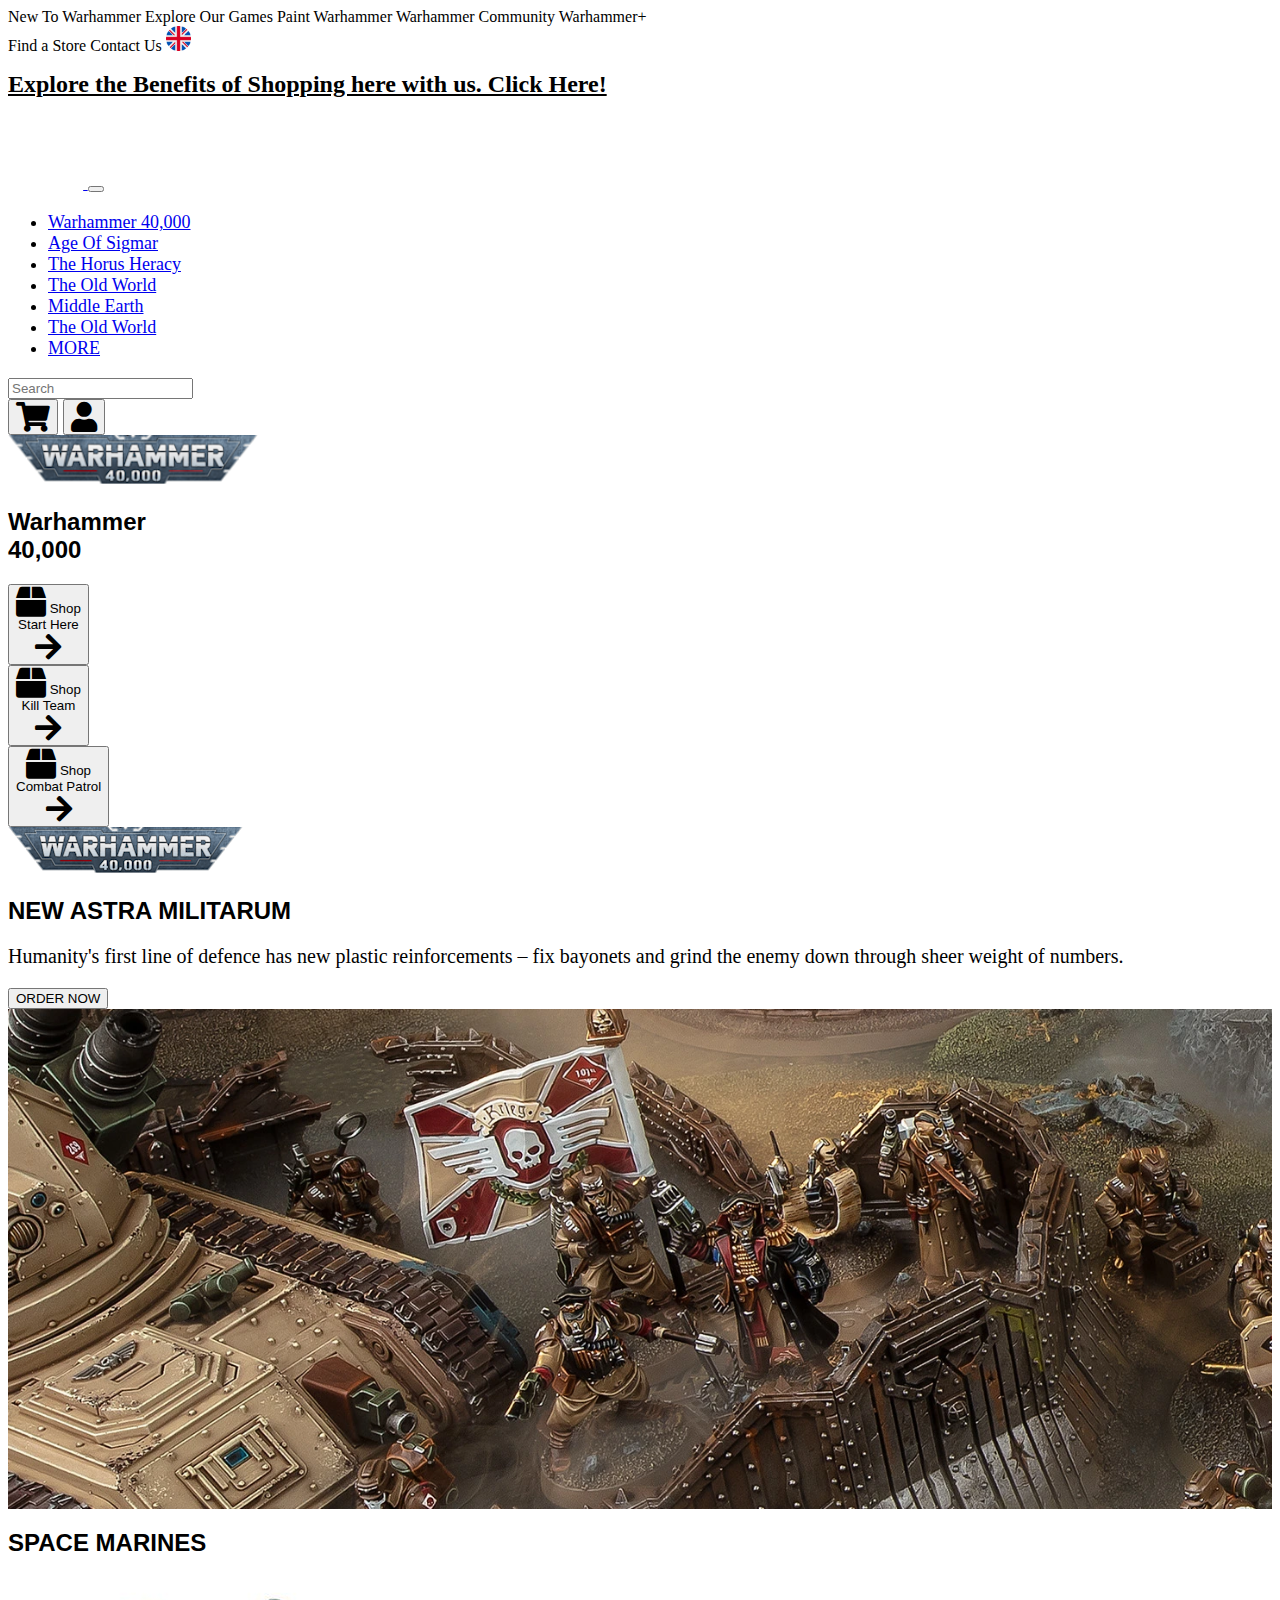
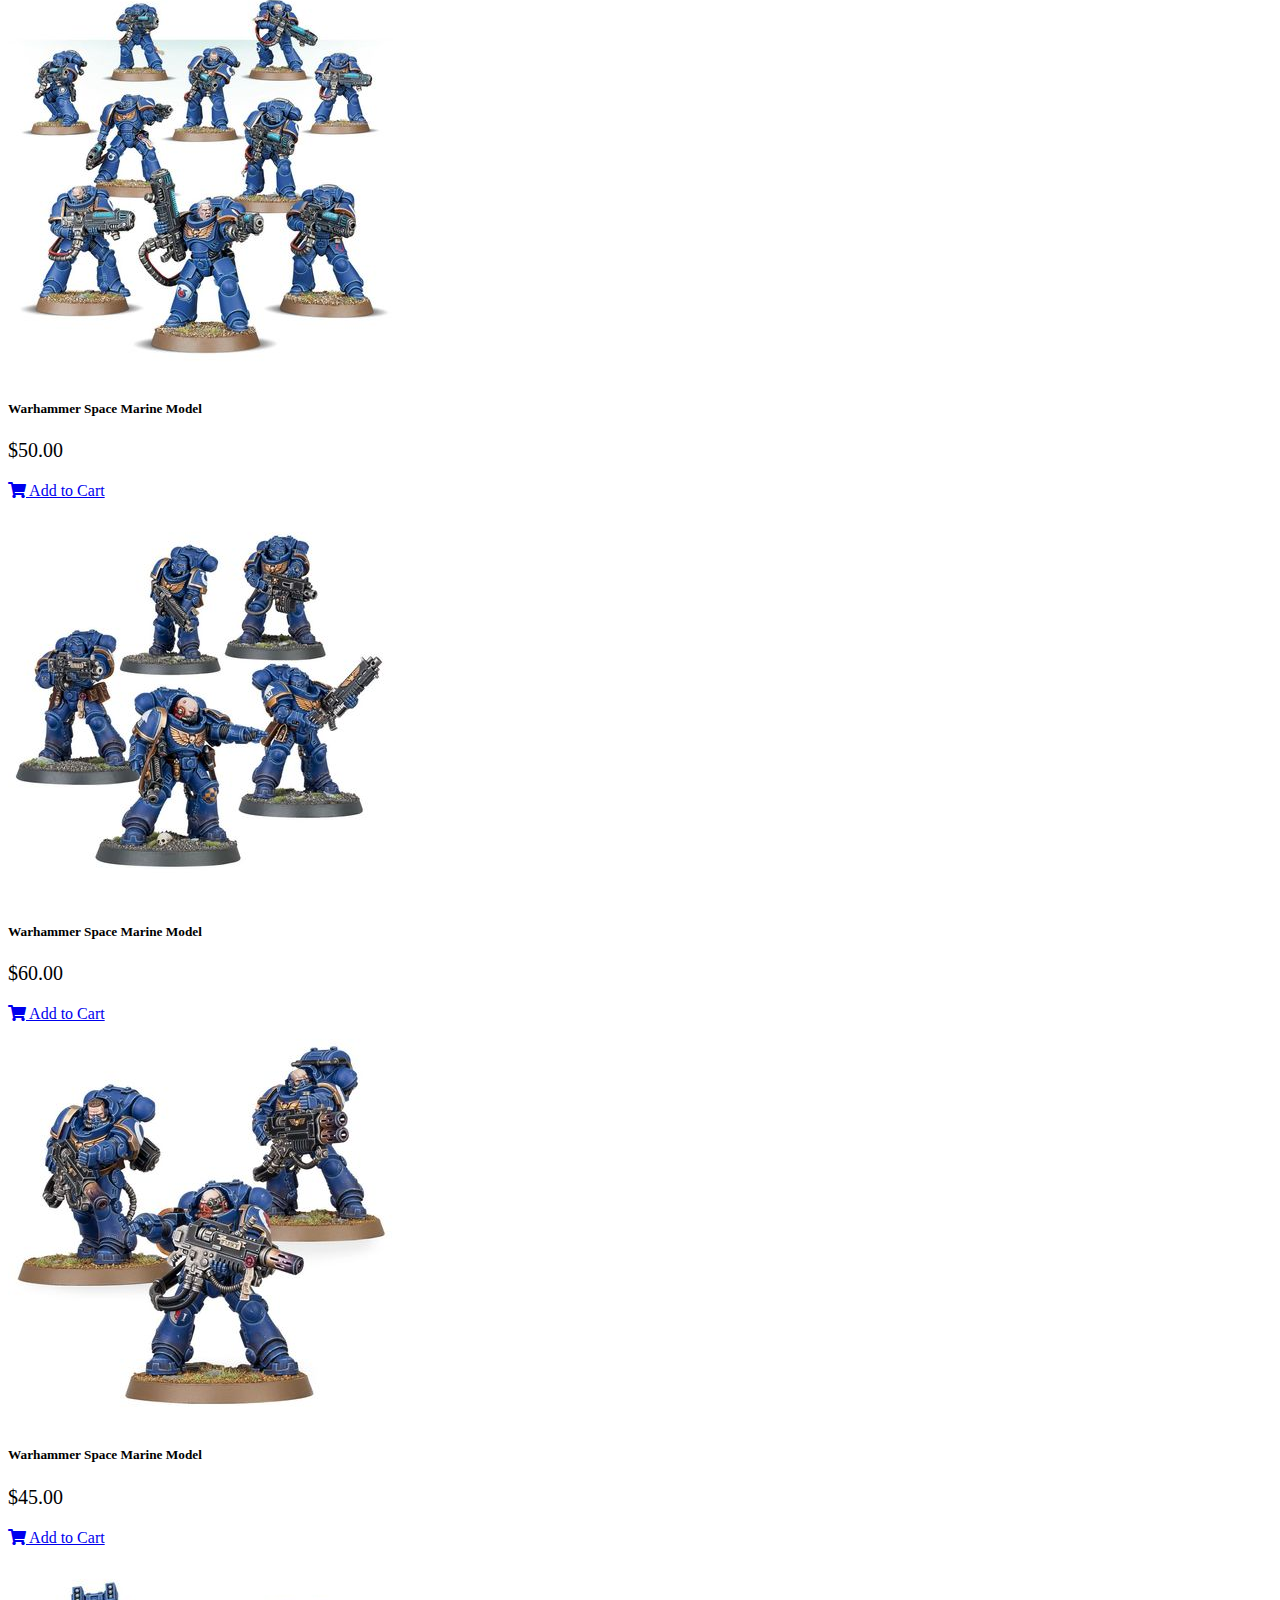
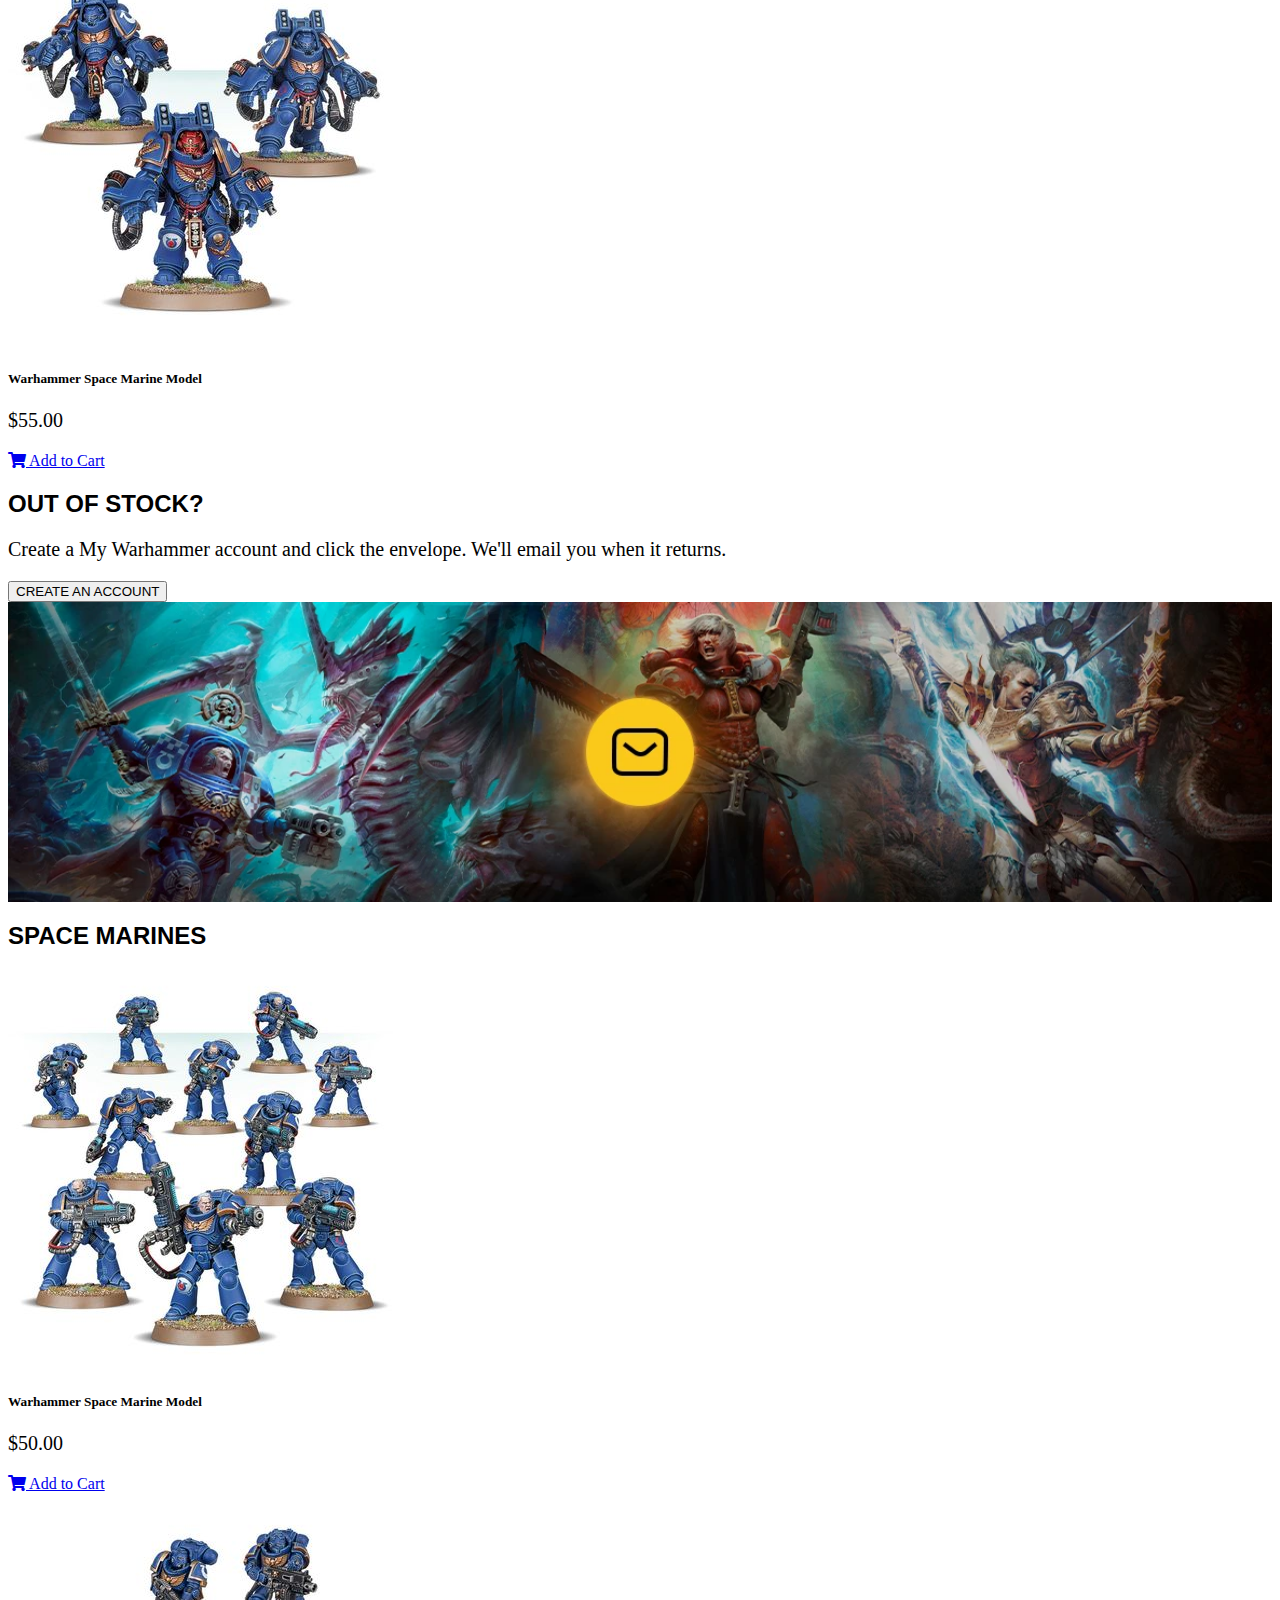
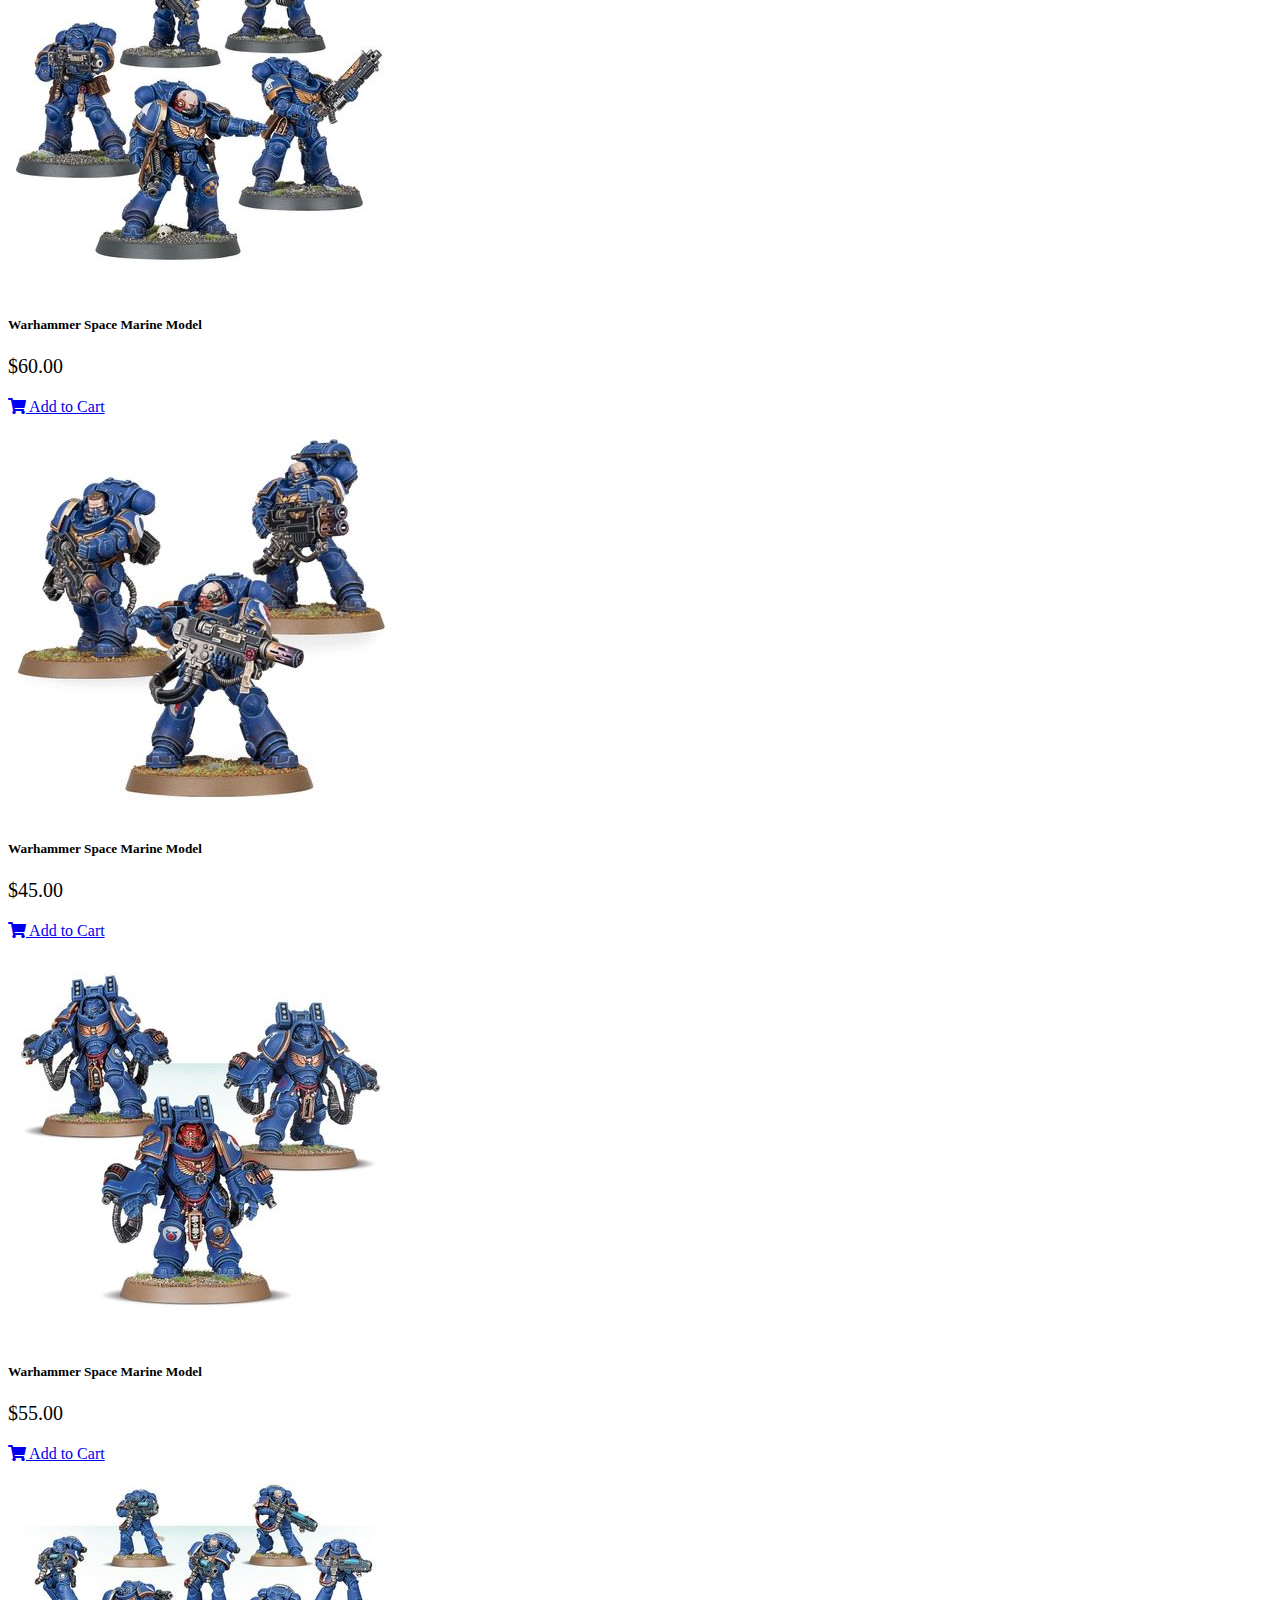
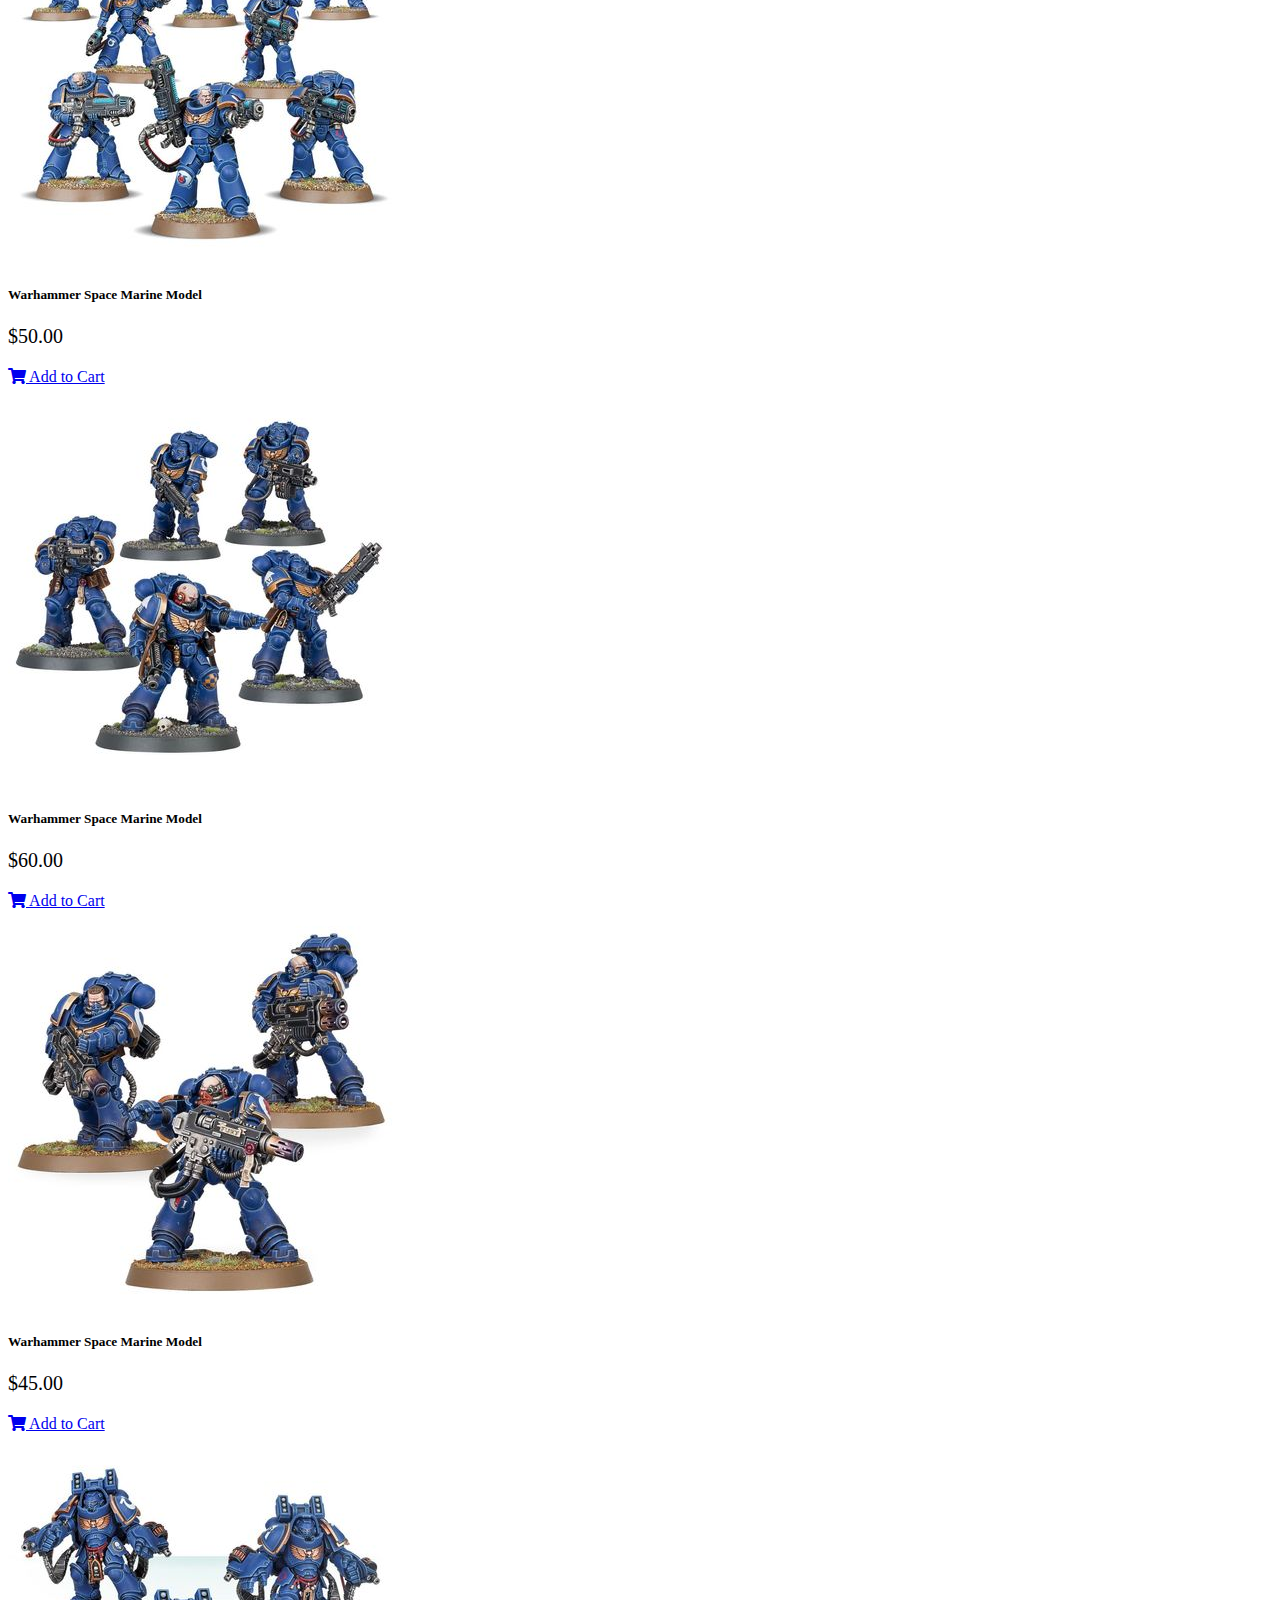
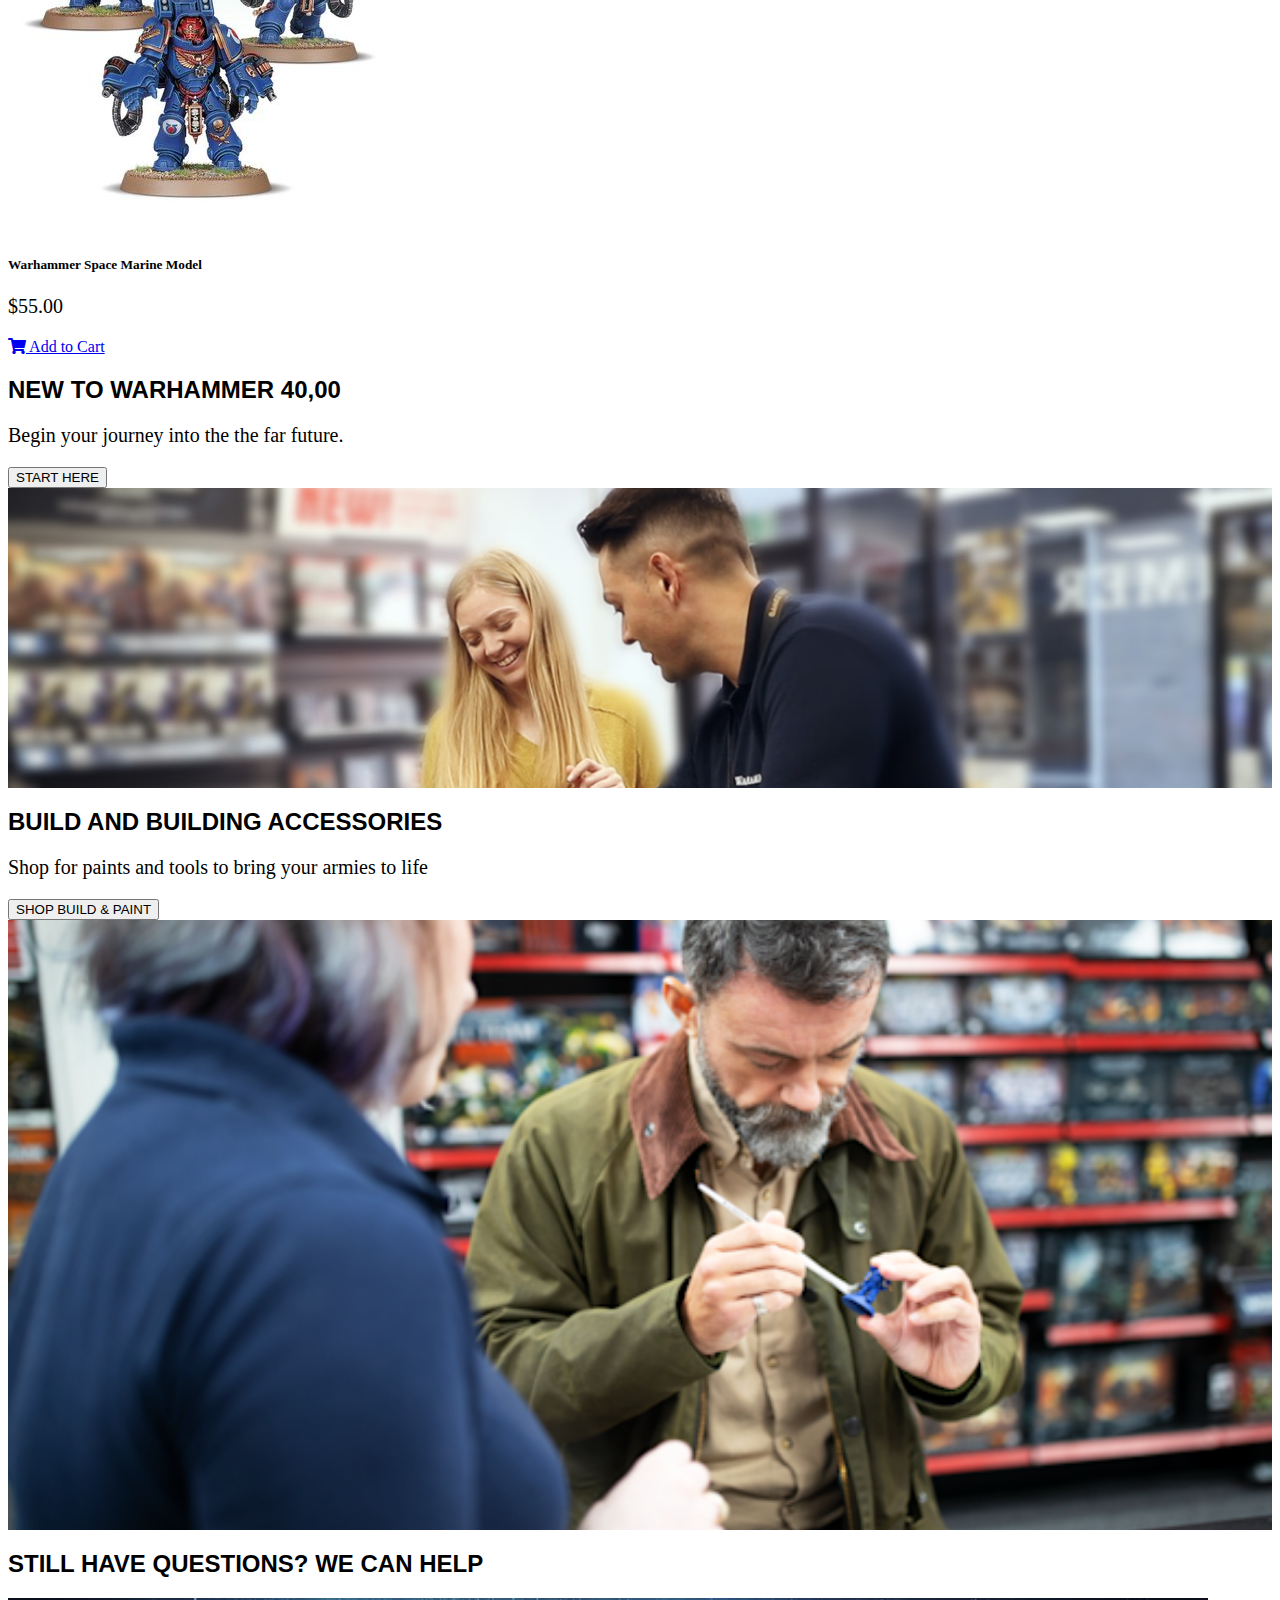
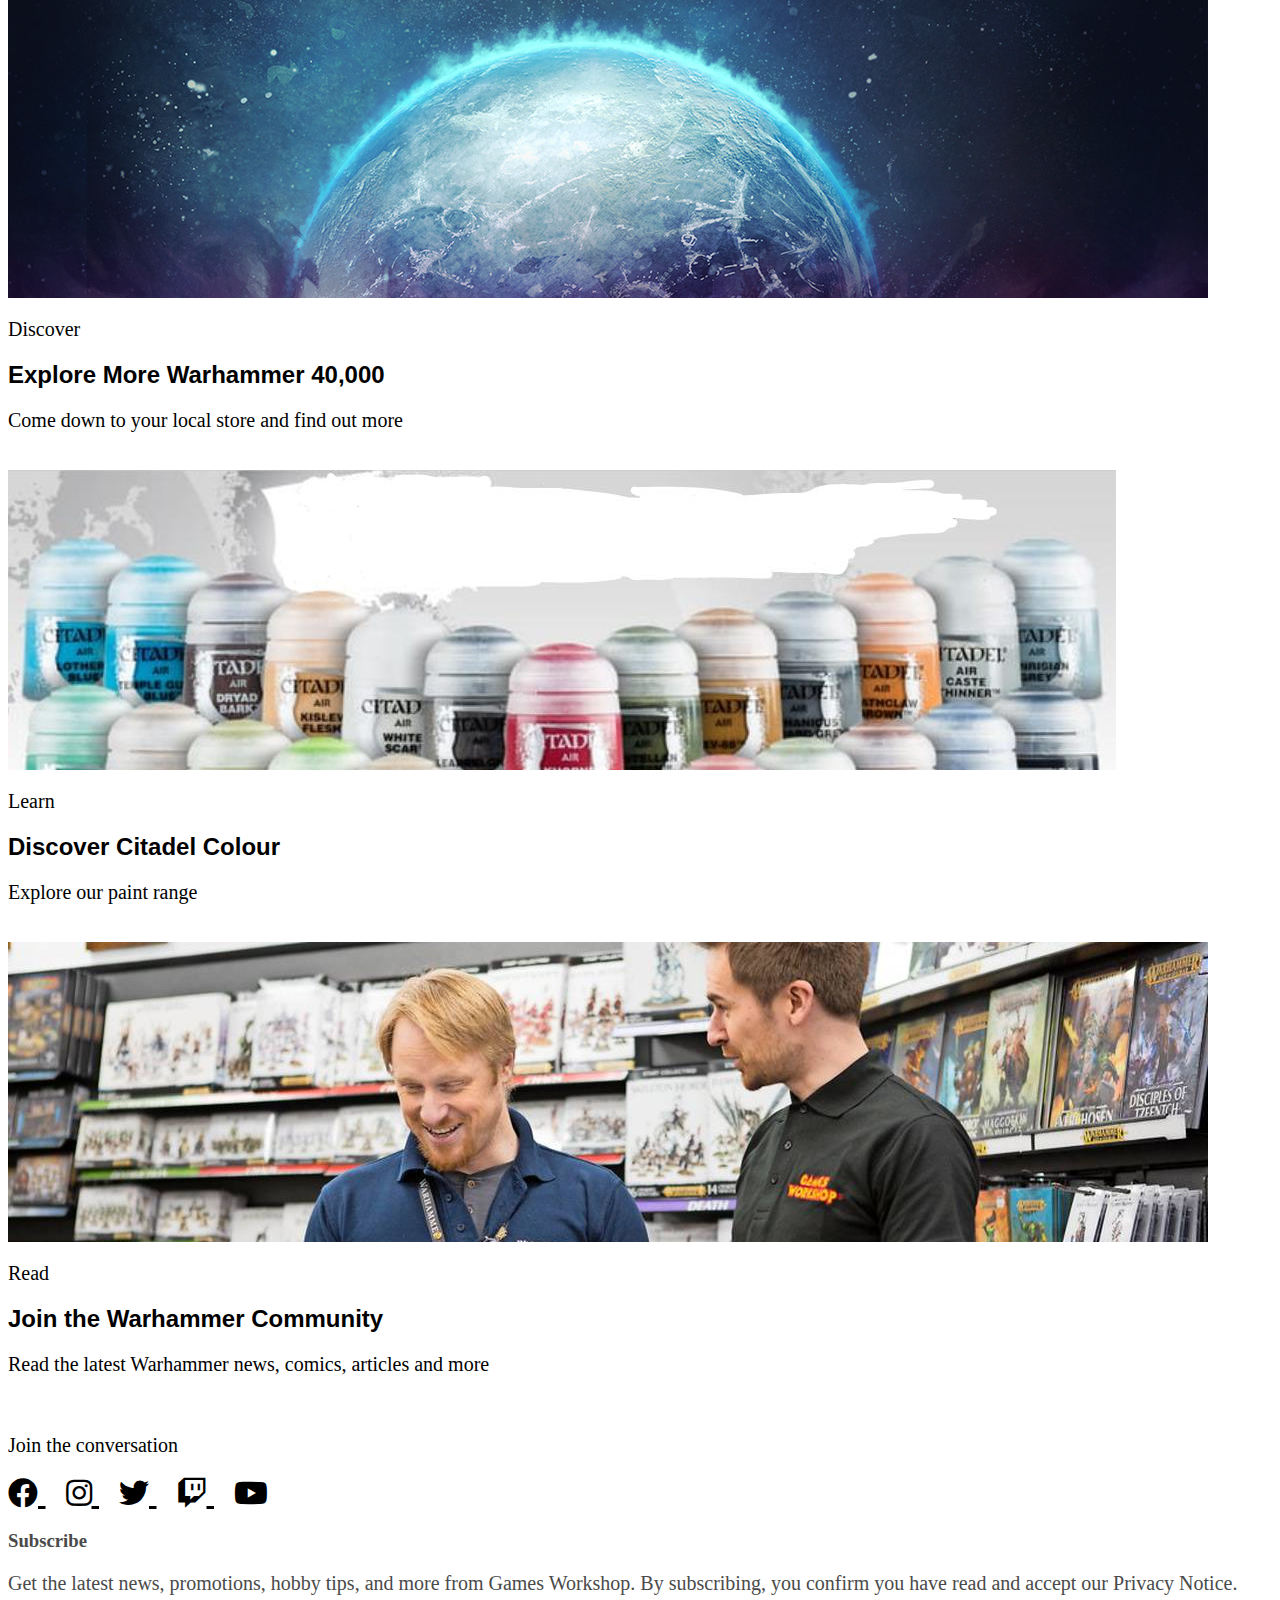
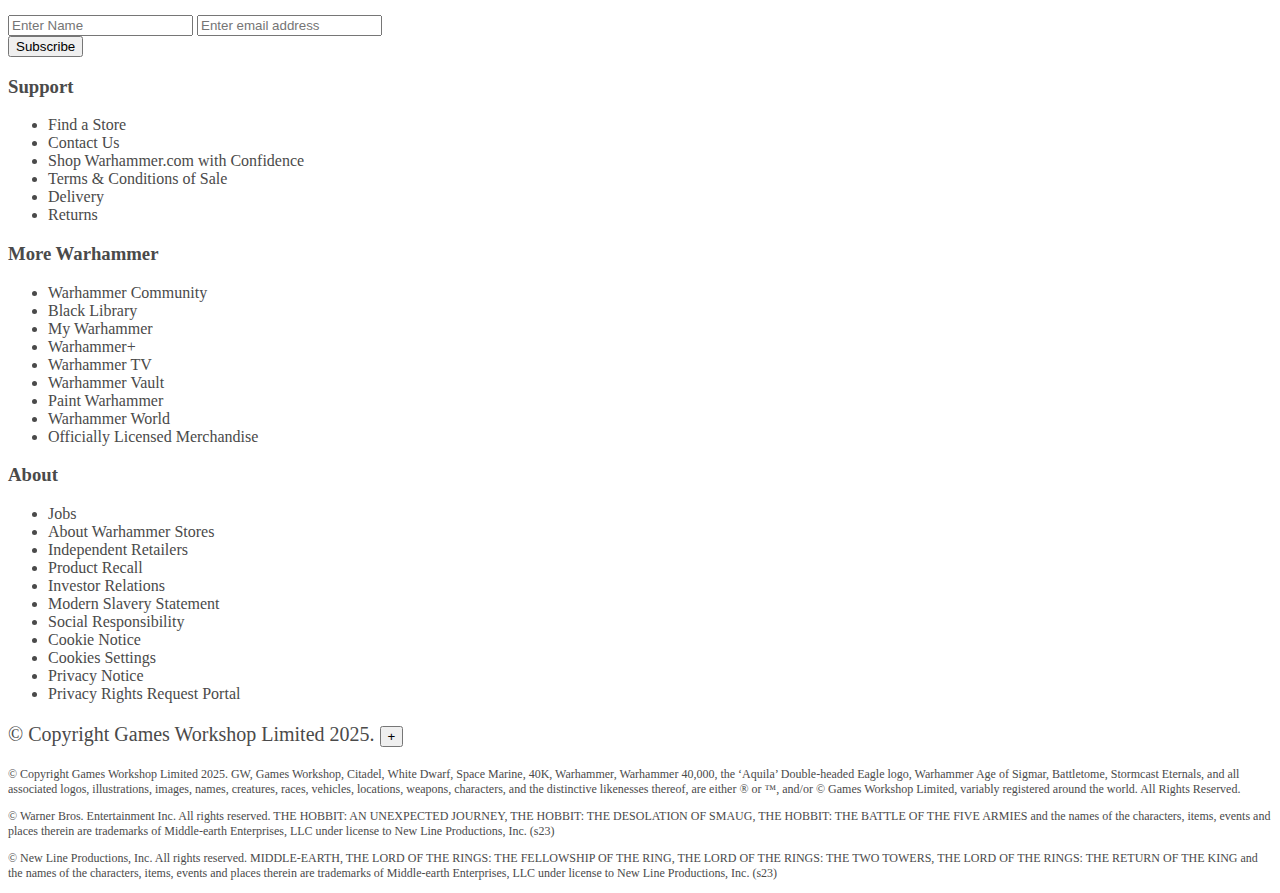
<file: 40kPage.html>
<!DOCTYPE html>
<html lang="en">

<head>
    <meta charset="UTF-8">
    <meta name="viewport" content="width=device-width, initial-scale=1.0">
    <title>Warhammer 40K</title>
    <!-- Bootstrap CSS -->
    <link rel="stylesheet" href="https://stackpath.bootstrapcdn.com/bootstrap/5.0.0-alpha1/css/bootstrap.min.css"
        integrity="sha384-r4NyP46KrjDleawBgD5tp8Y7UzmLA05oM1iAEQ17CSuDqnUK2+k9luXQOfXJCJ4I" crossorigin="anonymous">
    <!-- Font Awesome for icons -->
    <link href="https://cdnjs.cloudflare.com/ajax/libs/font-awesome/5.15.4/css/all.min.css" rel="stylesheet">
    <!-- Bootstrap JS (Bundle version which includes Popper.js) -->
    <script src="https://cdn.jsdelivr.net/npm/bootstrap@5.0.0-beta2/dist/js/bootstrap.bundle.min.js"></script>

    <link rel="stylesheet" href="styles.css">

</head>


<body>
    <section>

        <div class="container-fluid bg-dark d-none d-md-block py-1 px-5">
            <div class="row d-flex justify-content-center align-items-center">
                <div class="col-md-9 d-flex justify-content-start">
                    <a class="mx-2 text-white text-decoration-none">New To Warhammer</a>
                    <a class="mx-2 text-white text-decoration-none">Explore Our Games</a>
                    <a class="mx-2 text-white text-decoration-none">Paint Warhammer</a>
                    <a class="mx-2 text-white text-decoration-none">Warhammer Community</a>
                    <a class="mx-2 text-white text-decoration-none">Warhammer+</a>
                </div>

                <div class="col-md-3 align-items-center d-flex justify-content-end">
                    <a class="mx-2 text-white text-decoration-none">Find a Store</a>
                    <a class="mx-2 text-white text-decoration-none">Contact Us</a>
                    <img style="width: 25px;" src="images/United-kingdom_flag_icon_round.svg.png">
                </div>
            </div>
        </div>



        <div class="container-fluid text-center bg-light p-2 text-dark">
          <a href="" style="text-decoration: none; color: rgb(0, 0, 0);"> <h1 style="font-size: 24px;"><u>Explore the Benefits of Shopping here with us. Click Here!</u></h1></a> 
        </div>



        <section class="position-relative">
            <!-- Hero Image -->
            <div class="hero-image position-absolute top-0 start-0 w-100 h-100"
                style="background-image: url('images/LP40K-241409-600HERO-40K.webp'); background-size: cover; background-position: center;">
            </div>

            <!-- Nav Bar stuff -->
            <div class="text-light" style="font-size: 18px;">
                <nav class="navbar navbar-expand-lg navbar-light w-100">
                    <div class="container-fluid w-75 align-items-center justify-content-center">
                        <a class="navbar-brand" href="index.html">
                            <img src="images/WarhammerLogo.png" alt="Navbar Logo" height="75">
                        </a>
                        <button class="navbar-toggler" type="button" data-bs-toggle="collapse"
                            data-bs-target="#navbarSupportedContent" aria-controls="navbarSupportedContent"
                            aria-expanded="false" aria-label="Toggle navigation">
                            <span class="navbar-toggler-icon"></span>
                        </button>
                        <div class="collapse navbar-collapse" id="navbarSupportedContent">
                            <ul class="navbar-nav me-auto mb-2 mb-lg-0">
                                <li class="nav-item">
                                    <a class="nav-link font-weight-bold text-white" aria-current="page"
                                        href="#">Warhammer
                                        40,000</a>
                                </li>
                                <li class="nav-item">
                                    <a class="nav-link font-weight-bold text-white" aria-current="page" href="AoSPage.html">Age Of
                                        Sigmar</a>
                                </li>
                                <li class="nav-item">
                                    <a class="nav-link font-weight-bold text-white" aria-current="page" href="#">The
                                        Horus Heracy</a>
                                </li>
                                <li class="nav-item">
                                    <a class="nav-link font-weight-bold text-white" aria-current="page" href="#">The Old
                                        World</a>
                                </li>
                                <li class="nav-item">
                                    <a class="nav-link font-weight-bold text-white" aria-current="page" href="#">Middle
                                        Earth</a>
                                </li>
                                <li class="nav-item">
                                    <a class="nav-link font-weight-bold text-white" aria-current="page" href="#">The Old
                                        World</a>
                                </li>
                                <li class="nav-item">
                                    <a class="nav-link font-weight-bold text-white" aria-current="page"
                                        href="#">MORE</a>
                                </li>
                            </ul>

                            <!-- Search Bar -->
                            <form class="d-flex">
                                <input class="form-control me-2" type="search" placeholder="Search" aria-label="Search">
                            </form>


                            <div class="d-flex ms-3">
                                <button class="btn btn-link">
                                    <i class="fas fa-shopping-cart text-white" style="font-size: 30px;"></i>
                                </button>

                                <button class="btn btn-link ms-3">
                                    <i class="fas fa-user text-white" style="font-size: 30px;"></i>
                                </button>
                            </div>


                        </div>
                    </div>
                </nav>
            </div>
            </div>


            <section class="container-fluid mx-4">

            </section>
            <!-- Main Content -->
            <div class="container position-relative text-white py-5">
                <div class="row d-flex">
                    <div class="col-md-6">
                        <img style="width: 250px;" src="images/40k_Logo.webp"
                            alt="Warhammer Old World Logo">
                        <h2 class="display-3"><strong>Warhammer <br>40,000</strong></h2>
                    </div>
                </div>
            </div>
        </section>



        <section>
            <!-- Buttons to take to a certain franchise -->
            <section class="container-fluid pt-3 px-5">
                <div class="row">
                    <div class="col-md-4 pt-3">
                        <button type="button"
                            class="btn btn-light w-100 d-flex justify-content-between align-items-center">
                            <div class="d-flex align-items-center">
                                <i class="fa fa-box" style="font-size: 30px;"></i>
                                <span class="ms-2 ml-2 text-left">Shop<br>Start Here</span>
                            </div>
                            <i class="fa fa-arrow-right" style="font-size: 30px;"></i>
                        </button>
                    </div>

                    <div class="col-md-4 pt-3">
                        <button type="button"
                            class="btn btn-light w-100 d-flex justify-content-between align-items-center">
                            <div class="d-flex align-items-center">
                                <i class="fa fa-box" style="font-size: 30px;"></i>
                                <span class="ms-2 ml-2 text-left">Shop<br>Kill Team</span>
                            </div>
                            <i class="fa fa-arrow-right" style="font-size: 30px;"></i>
                        </button>
                    </div>


                    <div class="col-md-4 pt-3">
                        <button type="button"
                            class="btn btn-light w-100 d-flex justify-content-between align-items-center">
                            <div class="d-flex align-items-center">
                                <i class="fa fa-box" style="font-size: 30px;"></i>
                                <span class="ms-2 ml-2 text-left">Shop<br>Combat Patrol</span>
                            </div>
                            <i class="fa fa-arrow-right" style="font-size: 30px;"></i>
                        </button>
                    </div>

            </section>

        </section>





        <section class="container-fluid px-5">
            <div class="card my-3 bg-dark">
                <div class="row" id="banner">
                    <div class="col-12 col-md-4" >
                        <div class="card-body mt-4 text-white">
                            <img src="images/40k_Logo.webp" alt="40K Logo" class="mb-3 float-start"
                                style="max-width: 50%;">
                            <h2 class="card-title">NEW ASTRA MILITARUM</h2>
                            <p class="mb-4">Humanity's first line of defence has new plastic reinforcements – fix bayonets and grind the enemy down through sheer weight of numbers.</p>
                            <button type="button" class="btn btn-md btn-warning">
                                ORDER NOW
                            </button>
                        </div>
                    </div>
                    <div class="col-12 col-md-8">
                        <div class="image-container" style="position: relative; overflow: hidden; height: 500px;">
                            <img src="images/LP40K-BNNRLG-080225-AstraMilli.webp" class="img-fluid" alt="Genestealer Splash"
                                style="object-fit: cover; width: 100%; height: 100%; position: absolute; top: 0; left: 0;">
                        </div>
                    </div>
                </div>
            </div>
        </section>


        <section class="container-fluid mt-3 px-5">
            <h2><strong>SPACE MARINES</strong></h2>
            <div class="row row-cols-1 row-cols-sm-2 row-cols-md-3 row-cols-lg-4 row-cols-xl-4 row-cols-xxl-4 g-4">
                <div class="col mb-4">
                    <a href="itemPageMarine.html" style="text-decoration: none; color: black;">
                        <div class="card card-hover">
                            <img src="images/99120101189_PrimarisHellblasters01.jpg" class="card-img-top" alt="Image 1">
                            <div class="card-body">
                                <h5 class="card-title">Warhammer Space Marine Model</h5>
                                <div class="d-flex justify-content-between align-items-center">
                                    <p class="card-text mb-0">$50.00</p>
                                    <a href="itemPageMarine.html" class="btn btn-warning">
                                        <i class="fas fa-shopping-cart"></i> Add to Cart
                                    </a>
                                </div>
                            </div>
                        </div>
                    </a>
                </div>
                <div class="col mb-4">
                    <a href="itemPageMarine.html" style="text-decoration: none; color: black;">
                        <div class="card card-hover">
                            <img src="images/99120101288_SMHeavyIntercessorsLead.jpg" class="card-img-top" alt="Image 2">
                            <div class="card-body">
                                <h5 class="card-title">Warhammer Space Marine Model</h5>
                                <div class="d-flex justify-content-between align-items-center">
                                    <p class="card-text mb-0">$60.00</p>
                                    <a href="#" class="btn btn-warning">
                                        <i class="fas fa-shopping-cart"></i> Add to Cart
                                    </a>
                                </div>
                            </div>
                        </div>
                    </a>
                </div>
                <div class="col mb-4">
                    <a href="itemPageMarine.html" style="text-decoration: none; color: black;">
                        <div class="card card-hover">
                            <img src="images/99120101286_SMPrimarisEradicatorsLead.jpg" class="card-img-top" alt="Image 3">
                            <div class="card-body">
                                <h5 class="card-title">Warhammer Space Marine Model</h5>
                                <div class="d-flex justify-content-between align-items-center">
                                    <p class="card-text mb-0">$45.00</p>
                                    <a href="#" class="btn btn-warning">
                                        <i class="fas fa-shopping-cart"></i> Add to Cart
                                    </a>
                                </div>
                            </div>
                        </div>
                    </a>
                </div>
                <div class="col mb-4">
                    <a href="itemPageMarine.html" style="text-decoration: none; color: black;">
                        <div class="card card-hover">
                            <img src="images/99120101184_SpaceMarineAggressors01.jpg" class="card-img-top" alt="Image 4">
                            <div class="card-body">
                                <h5 class="card-title">Warhammer Space Marine Model</h5>
                                <div class="d-flex justify-content-between align-items-center">
                                    <p class="card-text mb-0">$55.00</p>
                                    <a href="#" class="btn btn-warning">
                                        <i class="fas fa-shopping-cart"></i> Add to Cart
                                    </a>
                                </div>
                            </div>
                        </div>
                    </a>
                </div>
            </div>
        </section>

        
        <section class="container-fluid px-5 my-3">
            <div class="card my-3 bg-dark">
                <div class="row">
                    <div class="col-12 col-md-3" id="banner">
                        <div class="card-body text-white">
                            <h2 class="mb-3">OUT OF STOCK?</h2>
                            <p>Create a My Warhammer account and click the envelope. We'll email you when it returns.
                            </p>
                            <button type="button" class="btn btn-warning mt-2 px-4 py-2">
                                CREATE AN ACCOUNT
                            </button>
                        </div>
                    </div>
                    <div class="col-12 col-md-9">
                        <div class="image-container" style="position: relative; overflow: hidden; height: 300px;">
                            <img src="images/WarhammerStockSplash.webp" class="img-fluid" alt="Warhammer Out of Stock"
                                style="object-fit: cover; width: 100%; height: 100%; position: absolute; top: 0; left: 0;">
                        </div>
                    </div>
                </div>
            </div>
        </section>

        <section class="container-fluid mt-3 px-5">
            <h2><strong>SPACE MARINES</strong></h2>
            <div class="row row-cols-1 row-cols-sm-2 row-cols-md-3 row-cols-lg-4 row-cols-xl-4 row-cols-xxl-4 g-4">
                <div class="col mb-4">
                    <a href="itemPageMarine.html" style="text-decoration: none; color: black;">
                        <div class="card card-hover">
                            <img src="images/99120101189_PrimarisHellblasters01.jpg" class="card-img-top" alt="Image 1">
                            <div class="card-body">
                                <h5 class="card-title">Warhammer Space Marine Model</h5>
                                <div class="d-flex justify-content-between align-items-center">
                                    <p class="card-text mb-0">$50.00</p>
                                    <a href="itemPageMarine.html" class="btn btn-warning">
                                        <i class="fas fa-shopping-cart"></i> Add to Cart
                                    </a>
                                </div>
                            </div>
                        </div>
                    </a>
                </div>
                <div class="col mb-4">
                    <a href="itemPageMarine.html" style="text-decoration: none; color: black;">
                        <div class="card card-hover">
                            <img src="images/99120101288_SMHeavyIntercessorsLead.jpg" class="card-img-top" alt="Image 2">
                            <div class="card-body">
                                <h5 class="card-title">Warhammer Space Marine Model</h5>
                                <div class="d-flex justify-content-between align-items-center">
                                    <p class="card-text mb-0">$60.00</p>
                                    <a href="#" class="btn btn-warning">
                                        <i class="fas fa-shopping-cart"></i> Add to Cart
                                    </a>
                                </div>
                            </div>
                        </div>
                    </a>
                </div>
                <div class="col mb-4">
                    <a href="itemPageMarine.html" style="text-decoration: none; color: black;">
                        <div class="card card-hover">
                            <img src="images/99120101286_SMPrimarisEradicatorsLead.jpg" class="card-img-top" alt="Image 3">
                            <div class="card-body">
                                <h5 class="card-title">Warhammer Space Marine Model</h5>
                                <div class="d-flex justify-content-between align-items-center">
                                    <p class="card-text mb-0">$45.00</p>
                                    <a href="#" class="btn btn-warning">
                                        <i class="fas fa-shopping-cart"></i> Add to Cart
                                    </a>
                                </div>
                            </div>
                        </div>
                    </a>
                </div>
                <div class="col mb-4">
                    <a href="itemPageMarine.html" style="text-decoration: none; color: black;">
                        <div class="card card-hover">
                            <img src="images/99120101184_SpaceMarineAggressors01.jpg" class="card-img-top" alt="Image 4">
                            <div class="card-body">
                                <h5 class="card-title">Warhammer Space Marine Model</h5>
                                <div class="d-flex justify-content-between align-items-center">
                                    <p class="card-text mb-0">$55.00</p>
                                    <a href="#" class="btn btn-warning">
                                        <i class="fas fa-shopping-cart"></i> Add to Cart
                                    </a>
                                </div>
                            </div>
                        </div>
                    </a>
                </div>
            </div>
        </section>

        <section class="container-fluid mt-3 px-5">
            <div class="row row-cols-1 row-cols-sm-2 row-cols-md-3 row-cols-lg-4 row-cols-xl-4 row-cols-xxl-4 g-4">
                <div class="col mb-4">
                    <a href="itemPageMarine.html" style="text-decoration: none; color: black;">
                        <div class="card card-hover">
                            <img src="images/99120101189_PrimarisHellblasters01.jpg" class="card-img-top" alt="Image 1">
                            <div class="card-body">
                                <h5 class="card-title">Warhammer Space Marine Model</h5>
                                <div class="d-flex justify-content-between align-items-center">
                                    <p class="card-text mb-0">$50.00</p>
                                    <a href="itemPageMarine.html" class="btn btn-warning">
                                        <i class="fas fa-shopping-cart"></i> Add to Cart
                                    </a>
                                </div>
                            </div>
                        </div>
                    </a>
                </div>
                <div class="col mb-4">
                    <a href="itemPageMarine.html" style="text-decoration: none; color: black;">
                        <div class="card card-hover">
                            <img src="images/99120101288_SMHeavyIntercessorsLead.jpg" class="card-img-top" alt="Image 2">
                            <div class="card-body">
                                <h5 class="card-title">Warhammer Space Marine Model</h5>
                                <div class="d-flex justify-content-between align-items-center">
                                    <p class="card-text mb-0">$60.00</p>
                                    <a href="#" class="btn btn-warning">
                                        <i class="fas fa-shopping-cart"></i> Add to Cart
                                    </a>
                                </div>
                            </div>
                        </div>
                    </a>
                </div>
                <div class="col mb-4">
                    <a href="itemPageMarine.html" style="text-decoration: none; color: black;">
                        <div class="card card-hover">
                            <img src="images/99120101286_SMPrimarisEradicatorsLead.jpg" class="card-img-top" alt="Image 3">
                            <div class="card-body">
                                <h5 class="card-title">Warhammer Space Marine Model</h5>
                                <div class="d-flex justify-content-between align-items-center">
                                    <p class="card-text mb-0">$45.00</p>
                                    <a href="#" class="btn btn-warning">
                                        <i class="fas fa-shopping-cart"></i> Add to Cart
                                    </a>
                                </div>
                            </div>
                        </div>
                    </a>
                </div>
                <div class="col mb-4">
                    <a href="itemPageMarine.html" style="text-decoration: none; color: black;">
                        <div class="card card-hover">
                            <img src="images/99120101184_SpaceMarineAggressors01.jpg" class="card-img-top" alt="Image 4">
                            <div class="card-body">
                                <h5 class="card-title">Warhammer Space Marine Model</h5>
                                <div class="d-flex justify-content-between align-items-center">
                                    <p class="card-text mb-0">$55.00</p>
                                    <a href="#" class="btn btn-warning">
                                        <i class="fas fa-shopping-cart"></i> Add to Cart
                                    </a>
                                </div>
                            </div>
                        </div>
                    </a>
                </div>
            </div>
        </section>

        <section class="container-fluid px-5 my-3">
            <div class="card my-3 bg-dark">
                <div class="row">
                    <div class="col-12 col-md-3"  id="banner">
                        <div class="card-body text-white">
                            <h2 class="mb-3">NEW TO WARHAMMER 40,00</h2>
                            <p>Begin your journey into the the far future.
                            </p>
                            <button type="button" class="btn btn-warning mt-2 px-4 py-2">
                                START HERE
                            </button>
                        </div>
                    </div>
                    <div class="col-12 col-md-9">
                        <div class="image-container" style="position: relative; overflow: hidden; height: 300px;">
                            <img src="images/New_to_Hobby.webp" class="img-fluid" alt="Warhammer Out of Stock"
                                style="object-fit: cover; width: 100%; height: 100%; position: absolute; top: 0; left: 0;">
                        </div>
                    </div>
                </div>
            </div>
        </section>
        

        <section>
            <div class="container-fluid px-5 py-3">
             

                <div class="card my-3 bg-dark">
                    <div class="row" id="banner">
                        <div class="col-12 col-md-3">
                            <div class="card-body mt-5 text-white">
                                <h2 class="card-title">BUILD AND BUILDING ACCESSORIES</h2>
                                <p class="mb-4">Shop for paints and tools to bring your armies to life</p>
                                <button type="button" class="btn btn-md btn-warning">
                                    SHOP BUILD & PAINT
                                </button>
                            </div>
                        </div>
                        <div class="col-12 col-md-9">
                            <div class="image-container" style="position: relative; overflow: hidden; height: 610px;">
                                <img src="images/Build_and_Paint_Accessories.webp" class="img-fluid"
                                    alt="40k Necron Splash"
                                    style="object-fit: cover; width: 100%; height: 100%; position: absolute; top: 0; left: 0;">
                            </div>
                        </div>
                    </div>

                </div>
            </div>
        </section>


        <section>
            <div class="container-fluid px-5 py-3">
                <div class="d-flex justify-content-between align-items-center">
                    <h2>STILL HAVE QUESTIONS? WE CAN HELP</h2>
                </div>

                <div class="row mt-3">
                    <div class=" col-12 col-md-4">
                        <div class="card bg-light" id="cardInfo">
                            <div class="image-container" style="position: relative; overflow: hidden; height: 300px;">
                                <img class="card-img-top" src="images/tumblr_c0665acd64aedeb29ad0a771dd9b69b3_89222788_1280.jpg" alt="Card image cap">
                            </div>
                            <div class="card-body text-center">
                                <p class="card-text">Discover
                                </p>
                                <h2 class="card-title">Explore More Warhammer 40,000</h2>
                                <p class="card-text">Come down to your local store and find out more
                                </p>
                                <a href="#"  class="btn contact-us-btn"><strong>Learn More ></strong></a>
                            </div>
                        </div>
                    </div>
                    <div class=" col-12 col-md-4">
                        <div class="card bg-light" id="cardInfo">
                            <div class="image-container" style="position: relative; overflow: hidden; height: 300px;">
                                <img class="card-img-top" src="images/96047-large.jpg" alt="Card image cap">
                            </div>
                            <div class="card-body text-center">
                                <p class="card-text">Learn
                                </p>
                                <h2 class="card-title">Discover Citadel Colour</h2>
                                <p class="card-text">Explore our paint range
                                </p>
                                <a href="#"  class="btn contact-us-btn"><strong>Learn More ></strong></a>
                            </div>
                        </div>
                    </div>
                    <div class=" col-12 col-md-4">
                        <div class="card bg-light" id="cardInfo">
                            <div class="image-container" style="position: relative; overflow: hidden; height: 300px;">
                                <img class="card-img-top" src="images/WarhammerStaff.jpg" alt="Card image cap">
                            </div>
                            <div class="card-body text-center">
                                <p class="card-text">Read
                                </p>
                                <h2 class="card-title">Join the Warhammer Community</h2>
                                <p class="card-text"  class="btn contact-us-btn">Read the latest Warhammer news, comics, articles and more
                                </p>
                                <a href="#"  class="btn contact-us-btn"><strong>Learn More ></strong></a>
                            </div>
                        </div>
                    </div>
                </div>

            </div>
        </section>









        <section>
            <div class="container text-center mt-3">
                <p>Join the conversation</p>
                <div class="social-links">
                    <a href="https://www.facebook.com/WarhammerOfficial/r" target="_blank" class="social-icon text-decoration-none"
                        style="font-size: 30px; color: #000000; margin-right: 20px;">
                        <i class="fab fa-facebook"></i>
                    </a>
                    <a href="https://www.instagram.com/warhammerofficial/?hl=en" target="_blank" class="social-icon text-decoration-none"
                        style="font-size: 30px; color: #000000; margin-right: 20px;">
                        <i class="fab fa-instagram"></i>
                    </a>
                    <a href="https://x.com/warhammer?ref_src=twsrc%5Egoogle%7Ctwcamp%5Eserp%7Ctwgr%5Eauthor" target="_blank" class="social-icon text-decoration-none"
                        style="font-size: 30px; color: #000000; margin-right: 20px;">
                        <i class="fab fa-twitter"></i>
                    </a>
                    <a href="https://www.twitch.tv/warhammer" target="_blank" class="social-icon text-decoration-none"
                        style="font-size: 30px; color: #000000; margin-right: 20px;">
                        <i class="fab fa-twitch"></i>
                    </a>
                    <a href="https://www.youtube.com/@officialwarhammer" target="_blank" class="social-icon text-decoration-none"
                        style="font-size: 30px; color: #000000;">
                        <i class="fab fa-youtube"></i>
                    </a>
                </div>
            </div>
        </section>
        



        <section class="container-fluid pt-5" id="sign-up-section" style="font-family: 'Times New Roman', Times, serif; color: #4a4a4a;">
            <div class="row bg-light px-5 pt-5">
                <!-- Subscribe Section -->
                <div class="col-md-3">
                    <h3><strong>Subscribe</strong></h3>
                    <p>Get the latest news, promotions, hobby tips, and more from Games Workshop. By subscribing, you
                        confirm you have read and accept our <a href="#" style="text-decoration: none; color: #4a4a4a;">Privacy Notice.</a></p>
                    <form>
                        <div class="mb-3">
                            <label for="name" class="form-label"></label>
                            <input type="name" class="form-control" id="name" placeholder="Enter Name" required>
                            <label for="email" class="form-label"></label>
                            <input type="email" class="form-control" id="email" placeholder="Enter email address" required>
                        </div>
                        <button type="submit" class="btn btn-secondary">Subscribe</button>
                    </form>
                </div>
        
                <!-- Support Section -->
                <div class="col-md-3">
                    <h3><strong>Support</strong></h3>
                    <ul class="list-unstyled">
                        <li><a href="#" style="text-decoration: none; color: #4a4a4a;">Find a Store</a></li>
                        <li><a href="#" style="text-decoration: none; color: #4a4a4a;">Contact Us</a></li>
                        <li><a href="#" style="text-decoration: none; color: #4a4a4a;">Shop Warhammer.com with Confidence</a></li>
                        <li><a href="#" style="text-decoration: none; color: #4a4a4a;">Terms & Conditions of Sale</a></li>
                        <li><a href="#" style="text-decoration: none; color: #4a4a4a;">Delivery</a></li>
                        <li><a href="#" style="text-decoration: none; color: #4a4a4a;">Returns</a></li>
                    </ul>
                </div>
        
                <!-- More Warhammer Section -->
                <div class="col-md-3">
                    <h3><strong>More Warhammer</strong></h3>
                    <ul class="list-unstyled">
                        <li><a href="#" style="text-decoration: none; color: #4a4a4a;">Warhammer Community</a></li>
                        <li><a href="#" style="text-decoration: none; color: #4a4a4a;">Black Library</a></li>
                        <li><a href="#" style="text-decoration: none; color: #4a4a4a;">My Warhammer</a></li>
                        <li><a href="#" style="text-decoration: none; color: #4a4a4a;">Warhammer+</a></li>
                        <li><a href="#" style="text-decoration: none; color: #4a4a4a;">Warhammer TV</a></li>
                        <li><a href="#" style="text-decoration: none; color: #4a4a4a;">Warhammer Vault</a></li>
                        <li><a href="#" style="text-decoration: none; color: #4a4a4a;">Paint Warhammer</a></li>
                        <li><a href="#" style="text-decoration: none; color: #4a4a4a;">Warhammer World</a></li>
                        <li><a href="#" style="text-decoration: none; color: #4a4a4a;">Officially Licensed Merchandise</a></li>
                    </ul>
                </div>
        
                <!-- Additional Column (optional) -->
                <div class="col-md-3">
                    <h3><strong>About</strong></h3>
                    <ul class="list-unstyled">
                        <li><a href="#" style="text-decoration: none; color: #4a4a4a;">Jobs</a></li>
                        <li><a href="#" style="text-decoration: none; color: #4a4a4a;">About Warhammer Stores</a></li>
                        <li><a href="#" style="text-decoration: none; color: #4a4a4a;">Independent Retailers</a></li>
                        <li><a href="#" style="text-decoration: none; color: #4a4a4a;">Product Recall</a></li>
                        <li><a href="#" style="text-decoration: none; color: #4a4a4a;">Investor Relations</a></li>
                        <li><a href="#" style="text-decoration: none; color: #4a4a4a;">Modern Slavery Statement</a></li>
                        <li><a href="#" style="text-decoration: none; color: #4a4a4a;">Social Responsibility</a></li>
                        <li><a href="#" style="text-decoration: none; color: #4a4a4a;">Cookie Notice</a></li>
                        <li><a href="#" style="text-decoration: none; color: #4a4a4a;">Cookies Settings</a></li>
                        <li><a href="#" style="text-decoration: none; color: #4a4a4a;">Privacy Notice</a></li>
                        <li><a href="#" style="text-decoration: none; color: #4a4a4a;">Privacy Rights Request Portal</a></li>
                    </ul>
                </div>
        
                <section class="container mt-1">
                    <div class="row bg-light p-3">
                        <p> &copy; Copyright Games Workshop Limited 2025. <button class="btn" type="button"
                                data-bs-toggle="collapse" data-bs-target="#collapseExample" aria-expanded="false"
                                aria-controls="collapseExample">
                                +
                            </button></p>
        
                        <div class="collapse" id="collapseExample">
                            <div class="card card-body">
                                <p style="font-size: 12px; color: #4a4a4a;">
                                    &copy; Copyright Games Workshop Limited 2025. GW, Games Workshop, Citadel, White
                                    Dwarf, Space Marine, 40K, Warhammer, Warhammer 40,000, the ‘Aquila’ Double-headed
                                    Eagle logo, Warhammer Age of Sigmar, Battletome, Stormcast Eternals, and all
                                    associated logos, illustrations, images, names, creatures, races, vehicles,
                                    locations, weapons, characters, and the distinctive likenesses thereof, are either ®
                                    or ™, and/or © Games Workshop Limited, variably registered around the world. All
                                    Rights Reserved.
                                </p>
        
                                <p style="font-size: 12px; color: #4a4a4a;">
                                    &copy; Warner Bros. Entertainment Inc. All rights reserved. THE HOBBIT: AN
                                    UNEXPECTED JOURNEY, THE HOBBIT: THE DESOLATION OF SMAUG, THE HOBBIT: THE BATTLE OF
                                    THE FIVE ARMIES and the names of the characters, items, events and places therein
                                    are trademarks of Middle-earth Enterprises, LLC under license to New Line
                                    Productions, Inc. (s23)
                                </p>
        
                                <p style="font-size: 12px; color: #4a4a4a;">
                                    &copy; New Line Productions, Inc. All rights reserved. MIDDLE-EARTH, THE LORD OF THE
                                    RINGS: THE FELLOWSHIP OF THE RING, THE LORD OF THE RINGS: THE TWO TOWERS, THE LORD
                                    OF THE RINGS: THE RETURN OF THE KING and the names of the characters, items, events
                                    and places therein are trademarks of Middle-earth Enterprises, LLC under license to
                                    New Line Productions, Inc. (s23)
                                </p>
        
                            </div>
                        </div>
        
                    </div>
                </section>
        
            </div>
        
        </section>

</body>


</html>
</file>
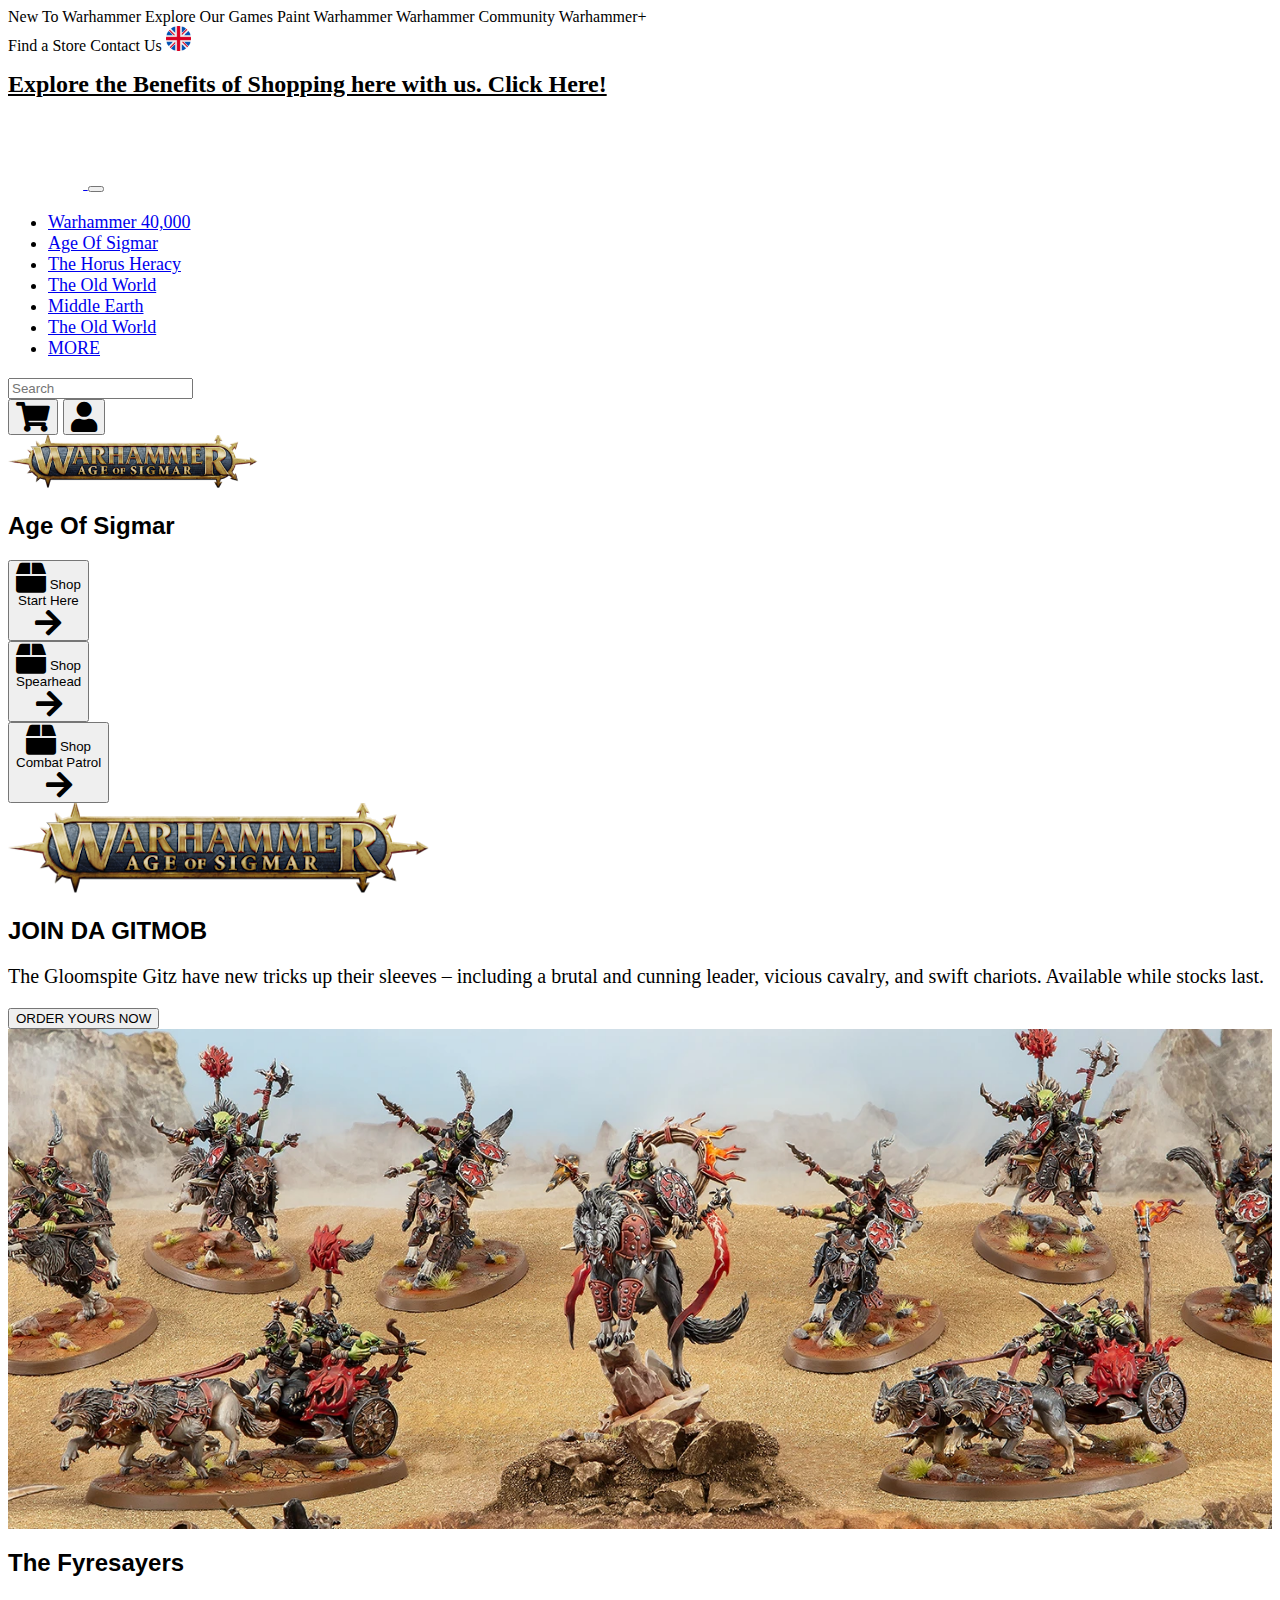
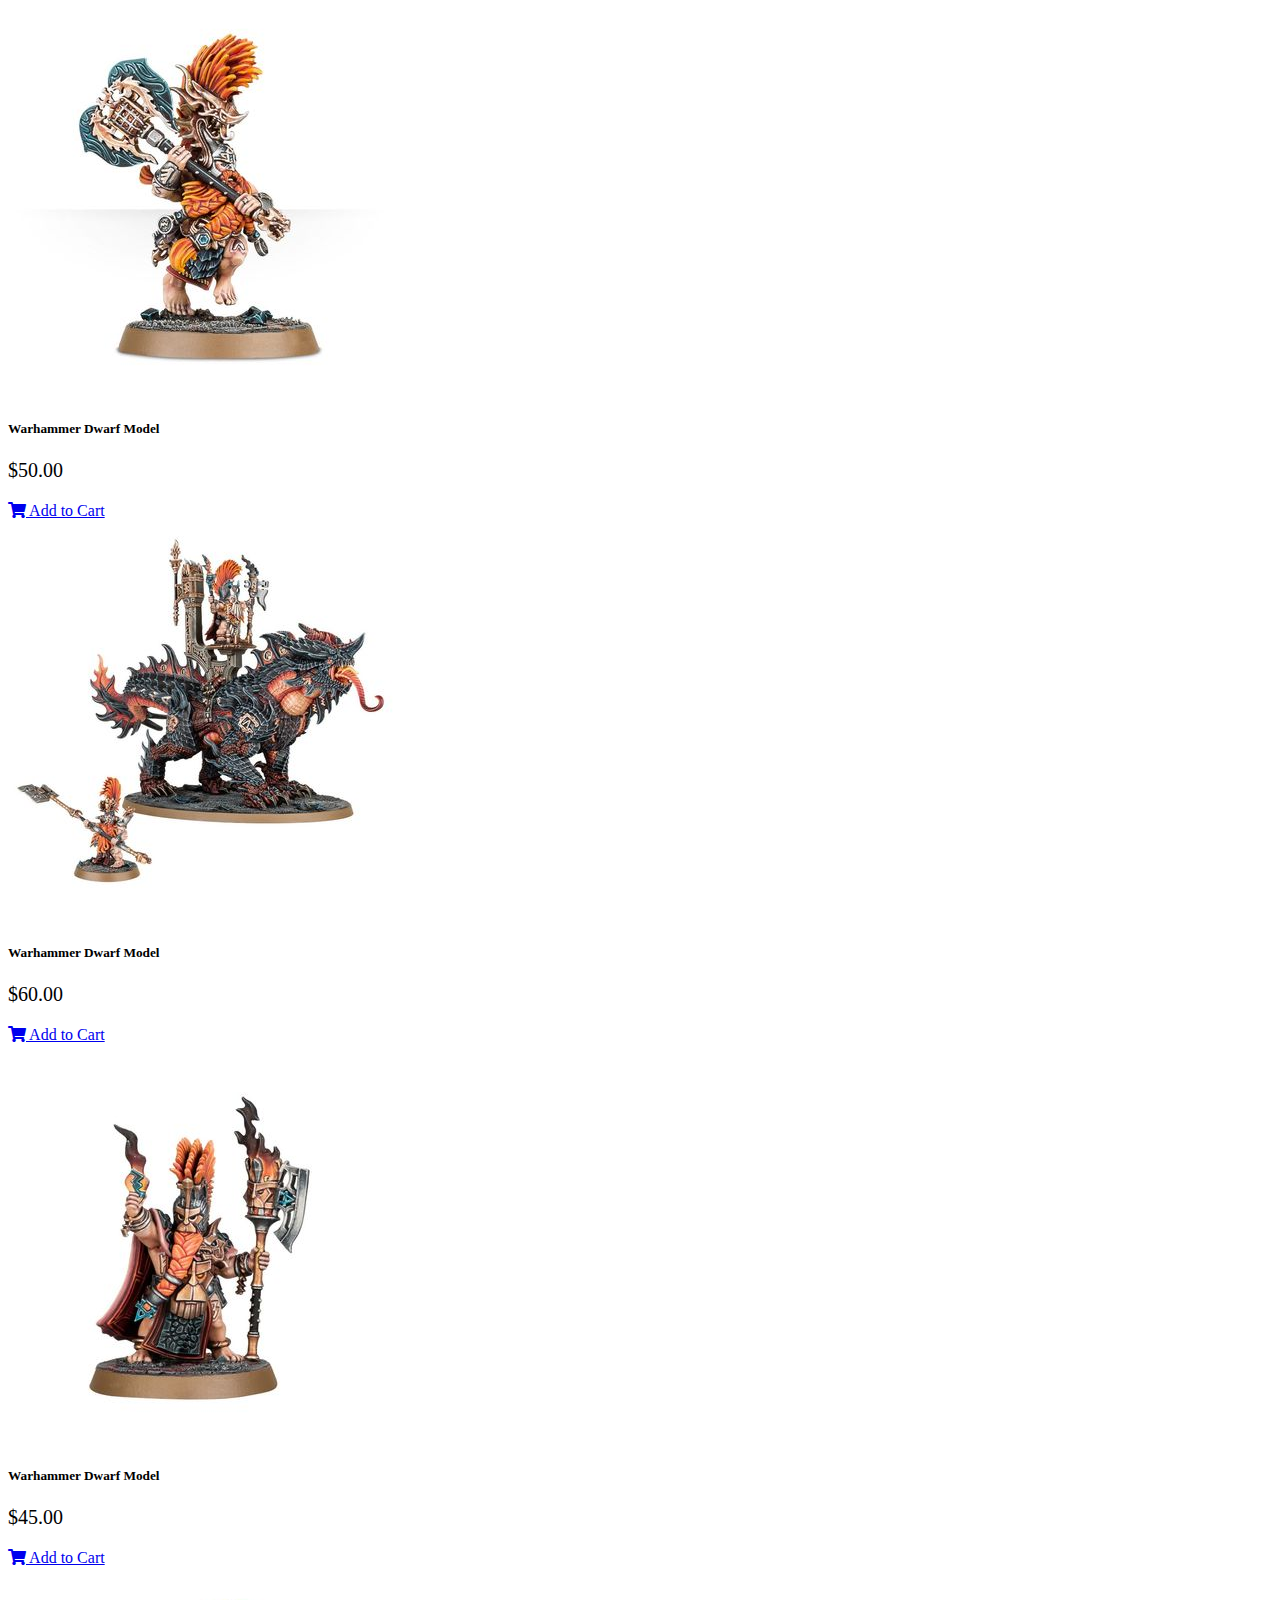
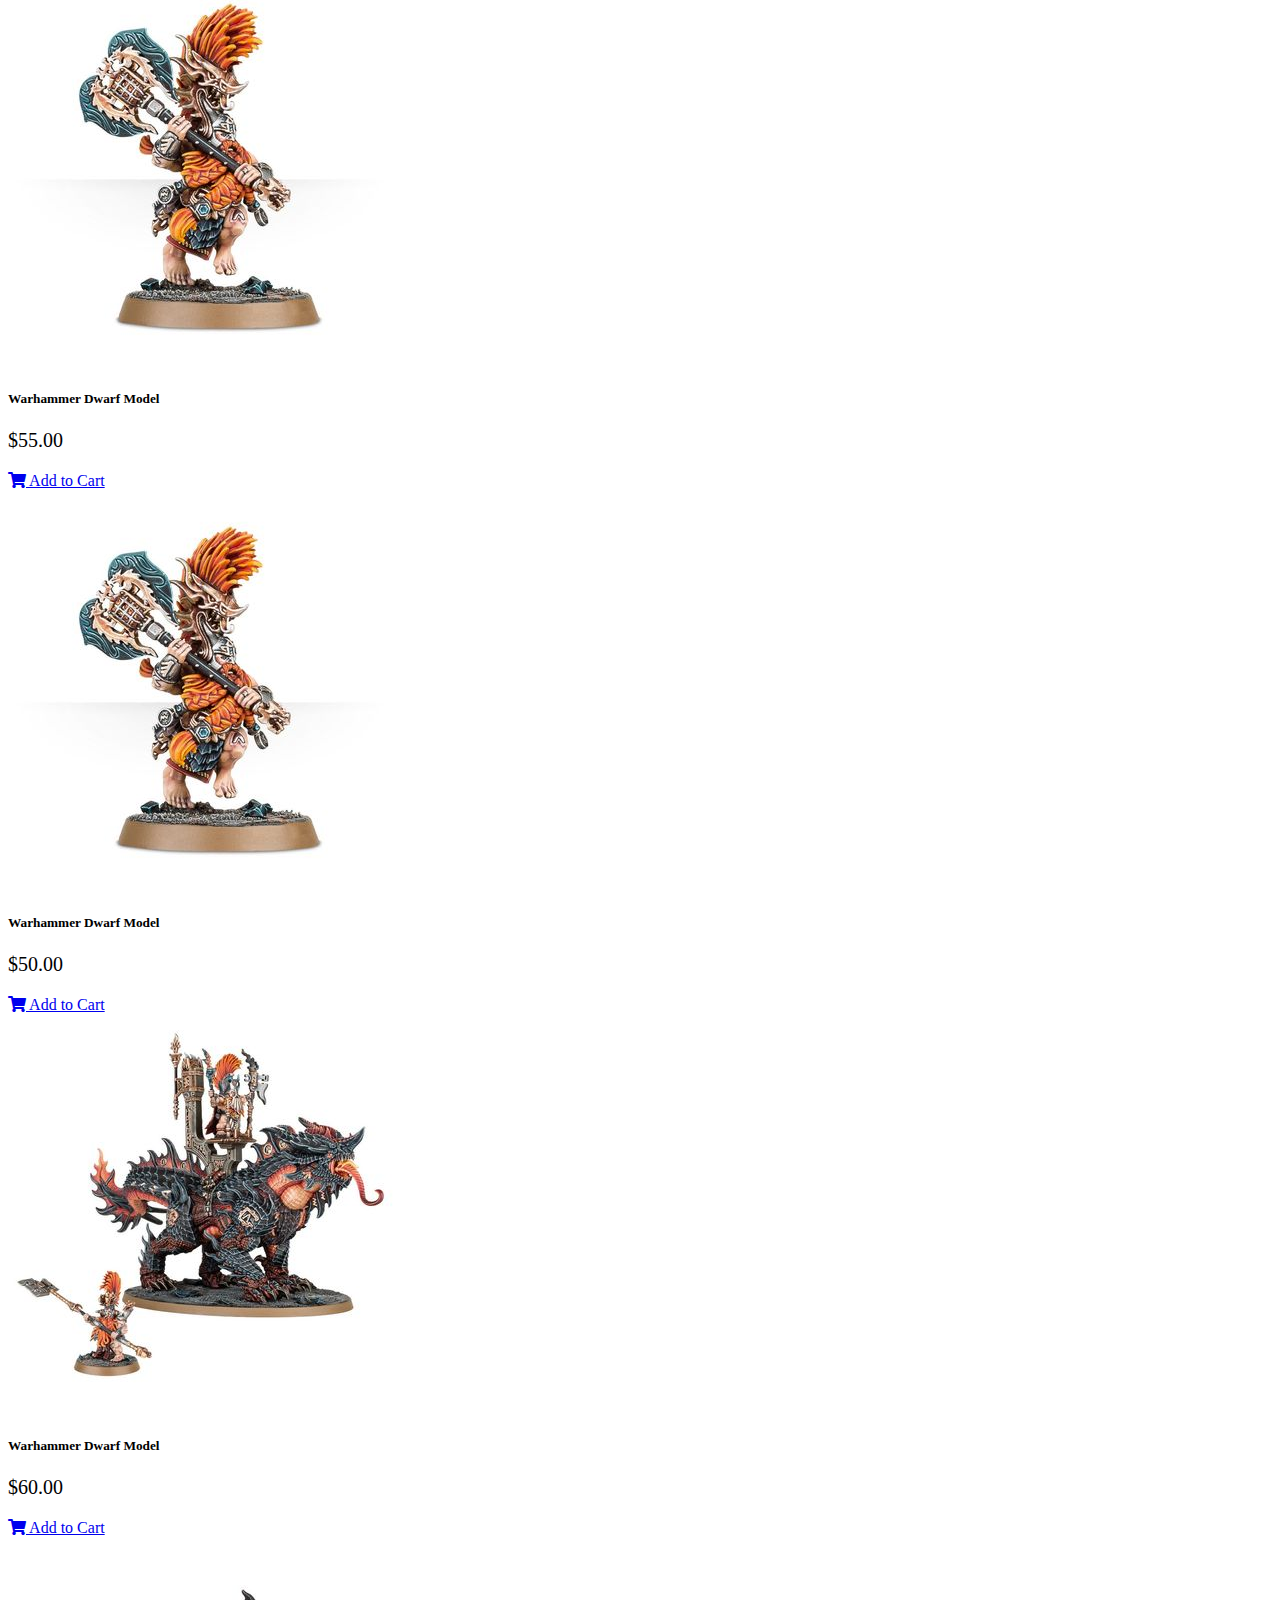
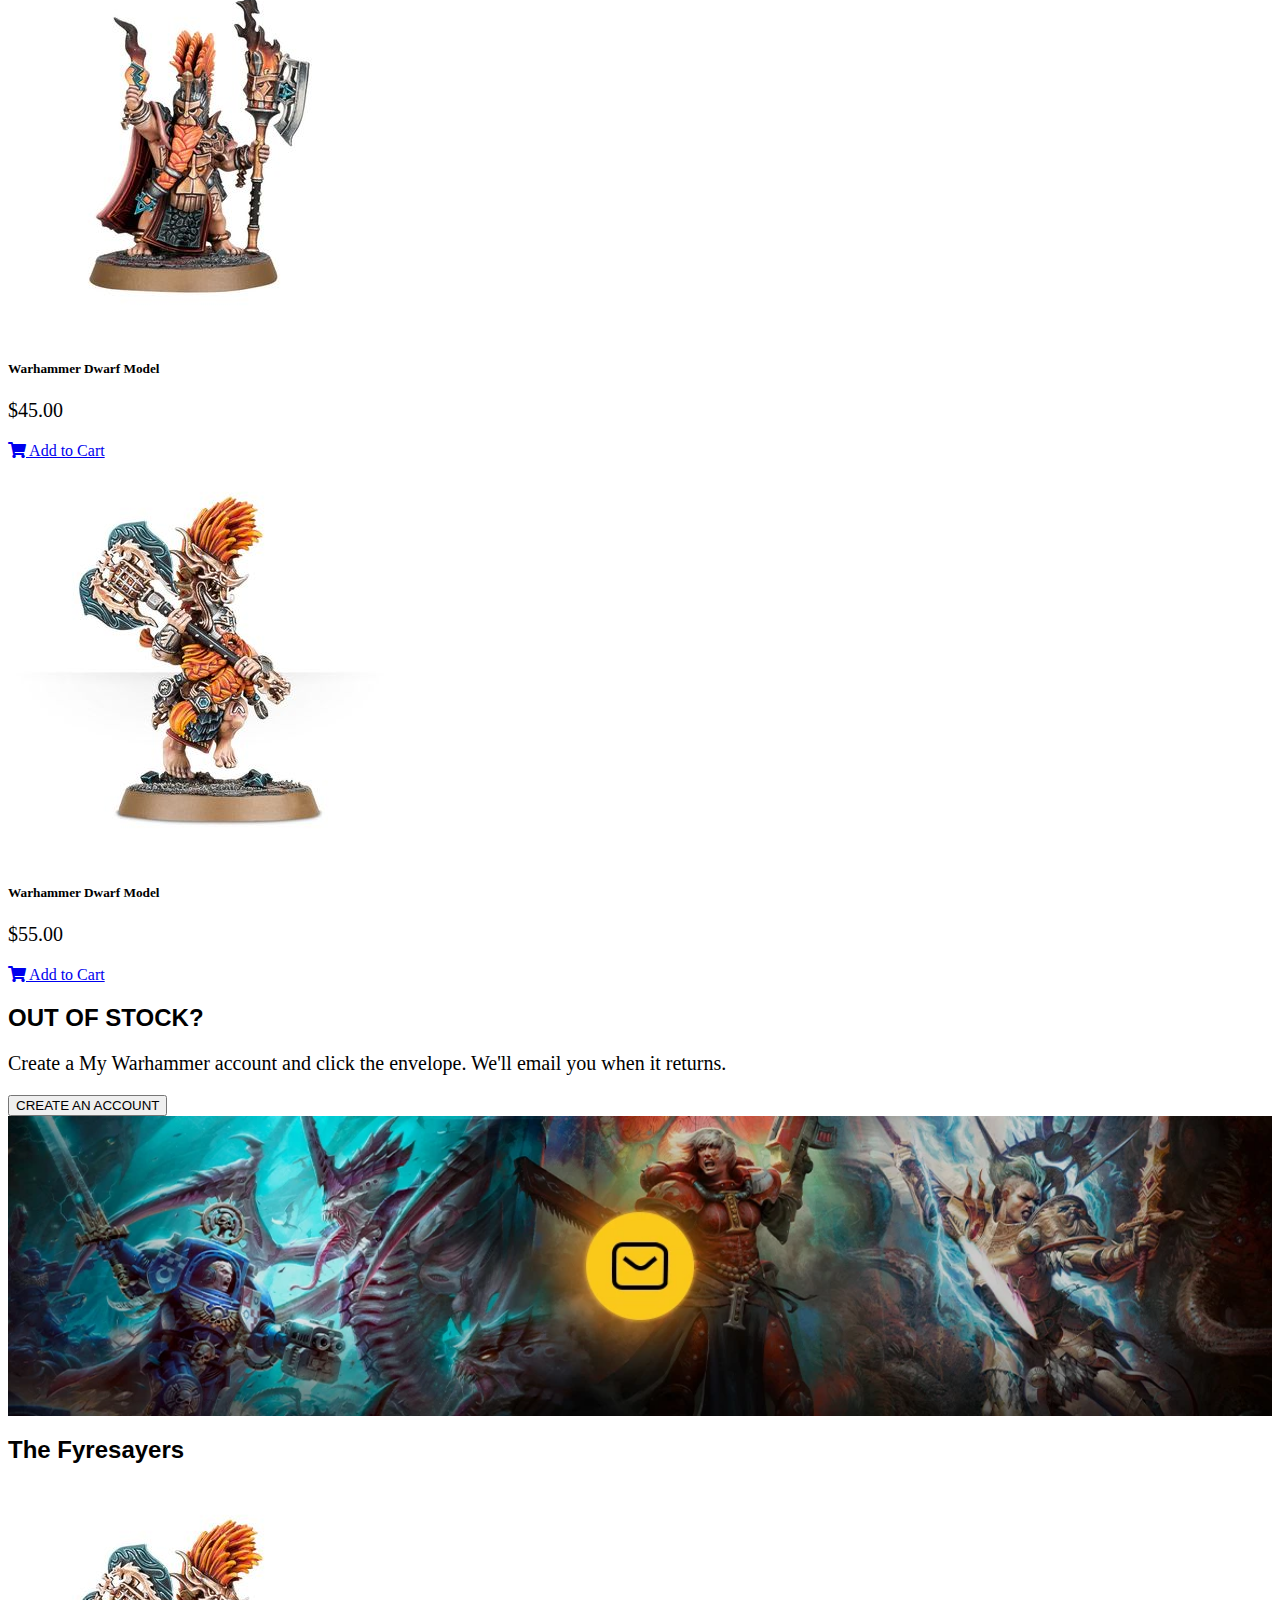
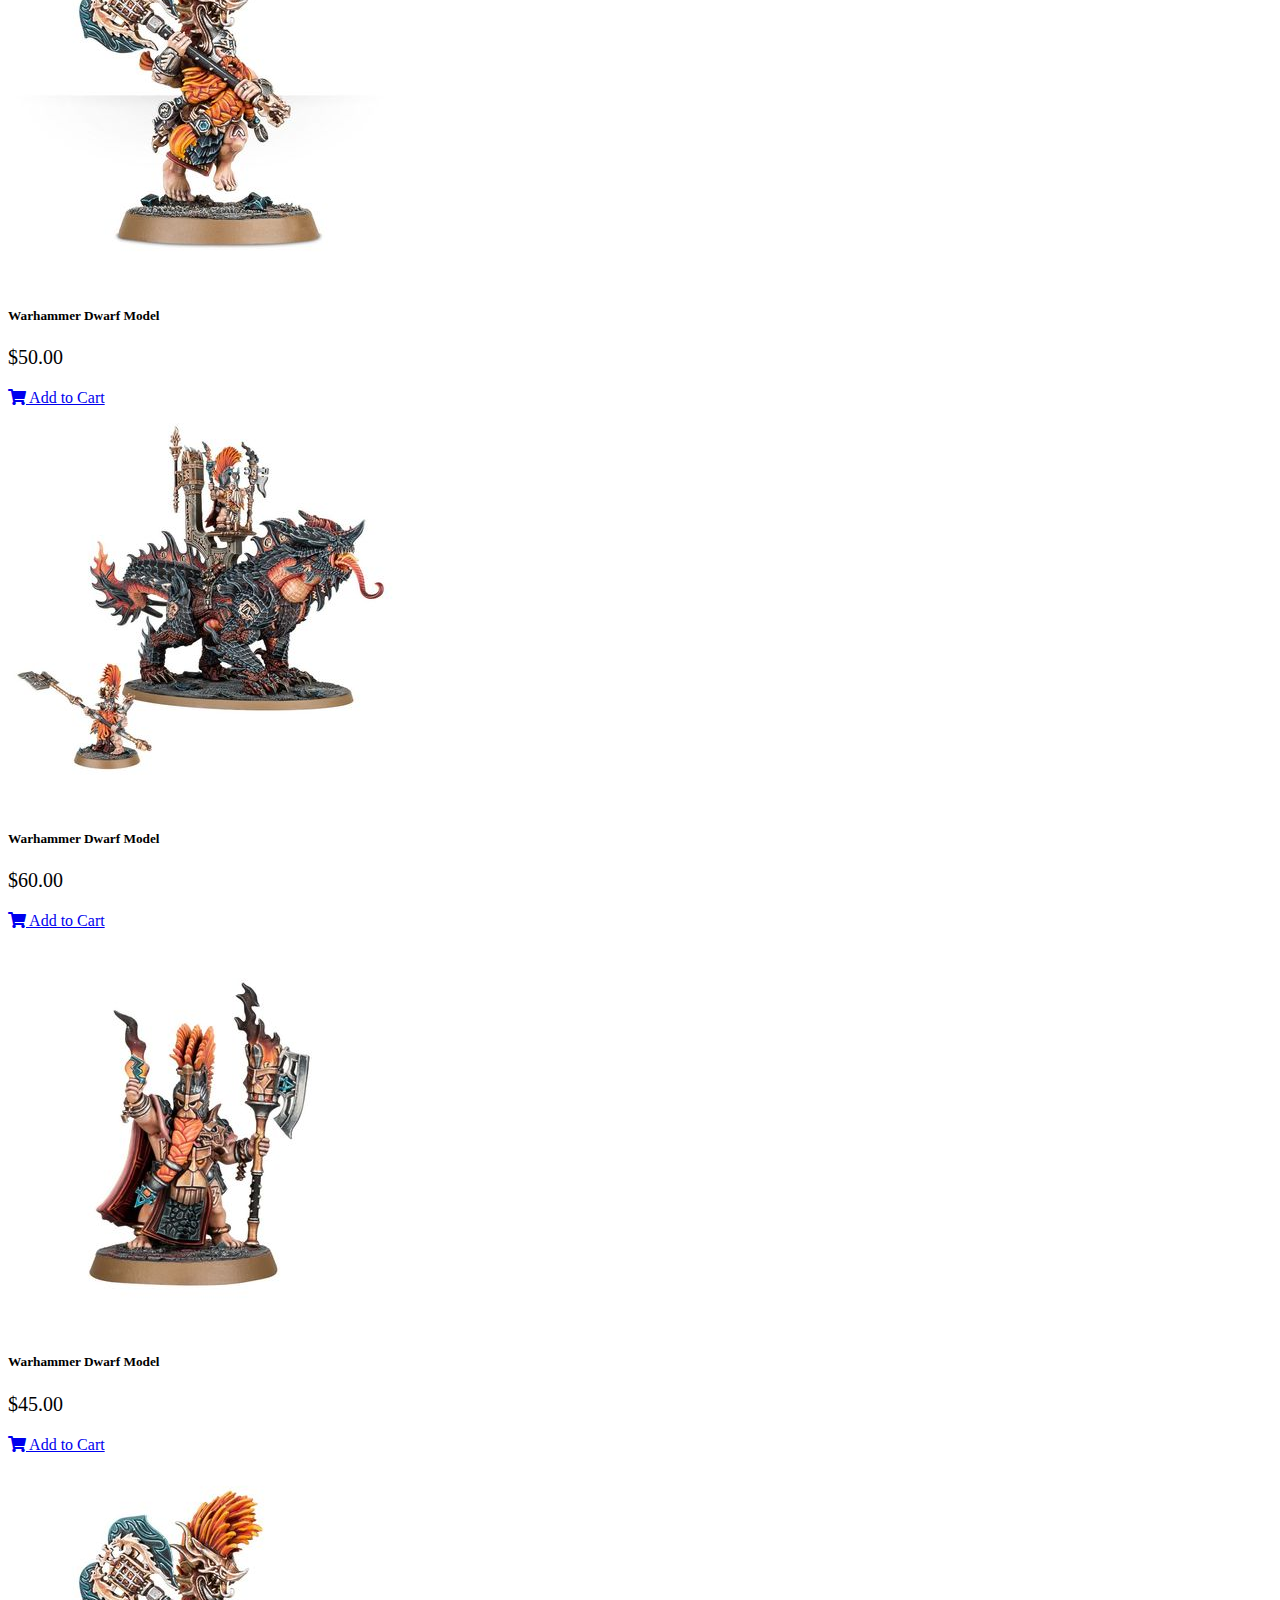
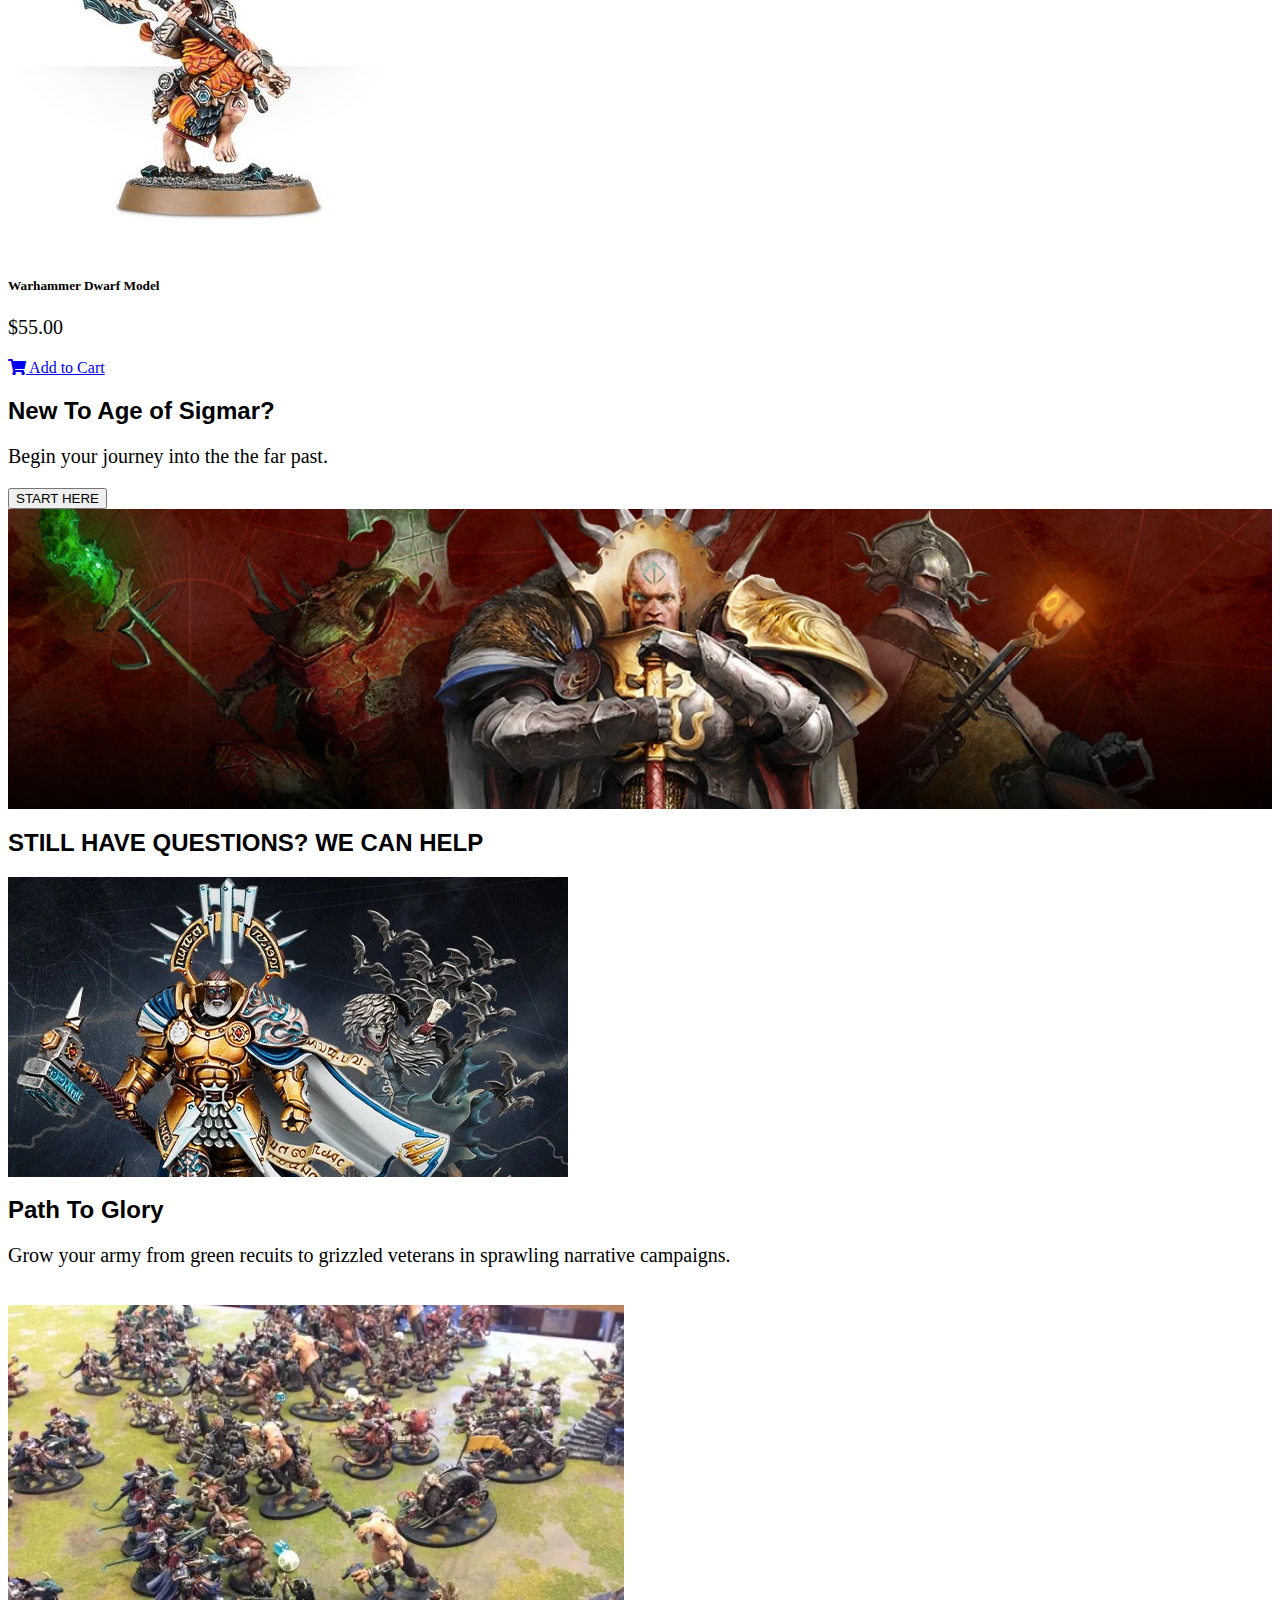
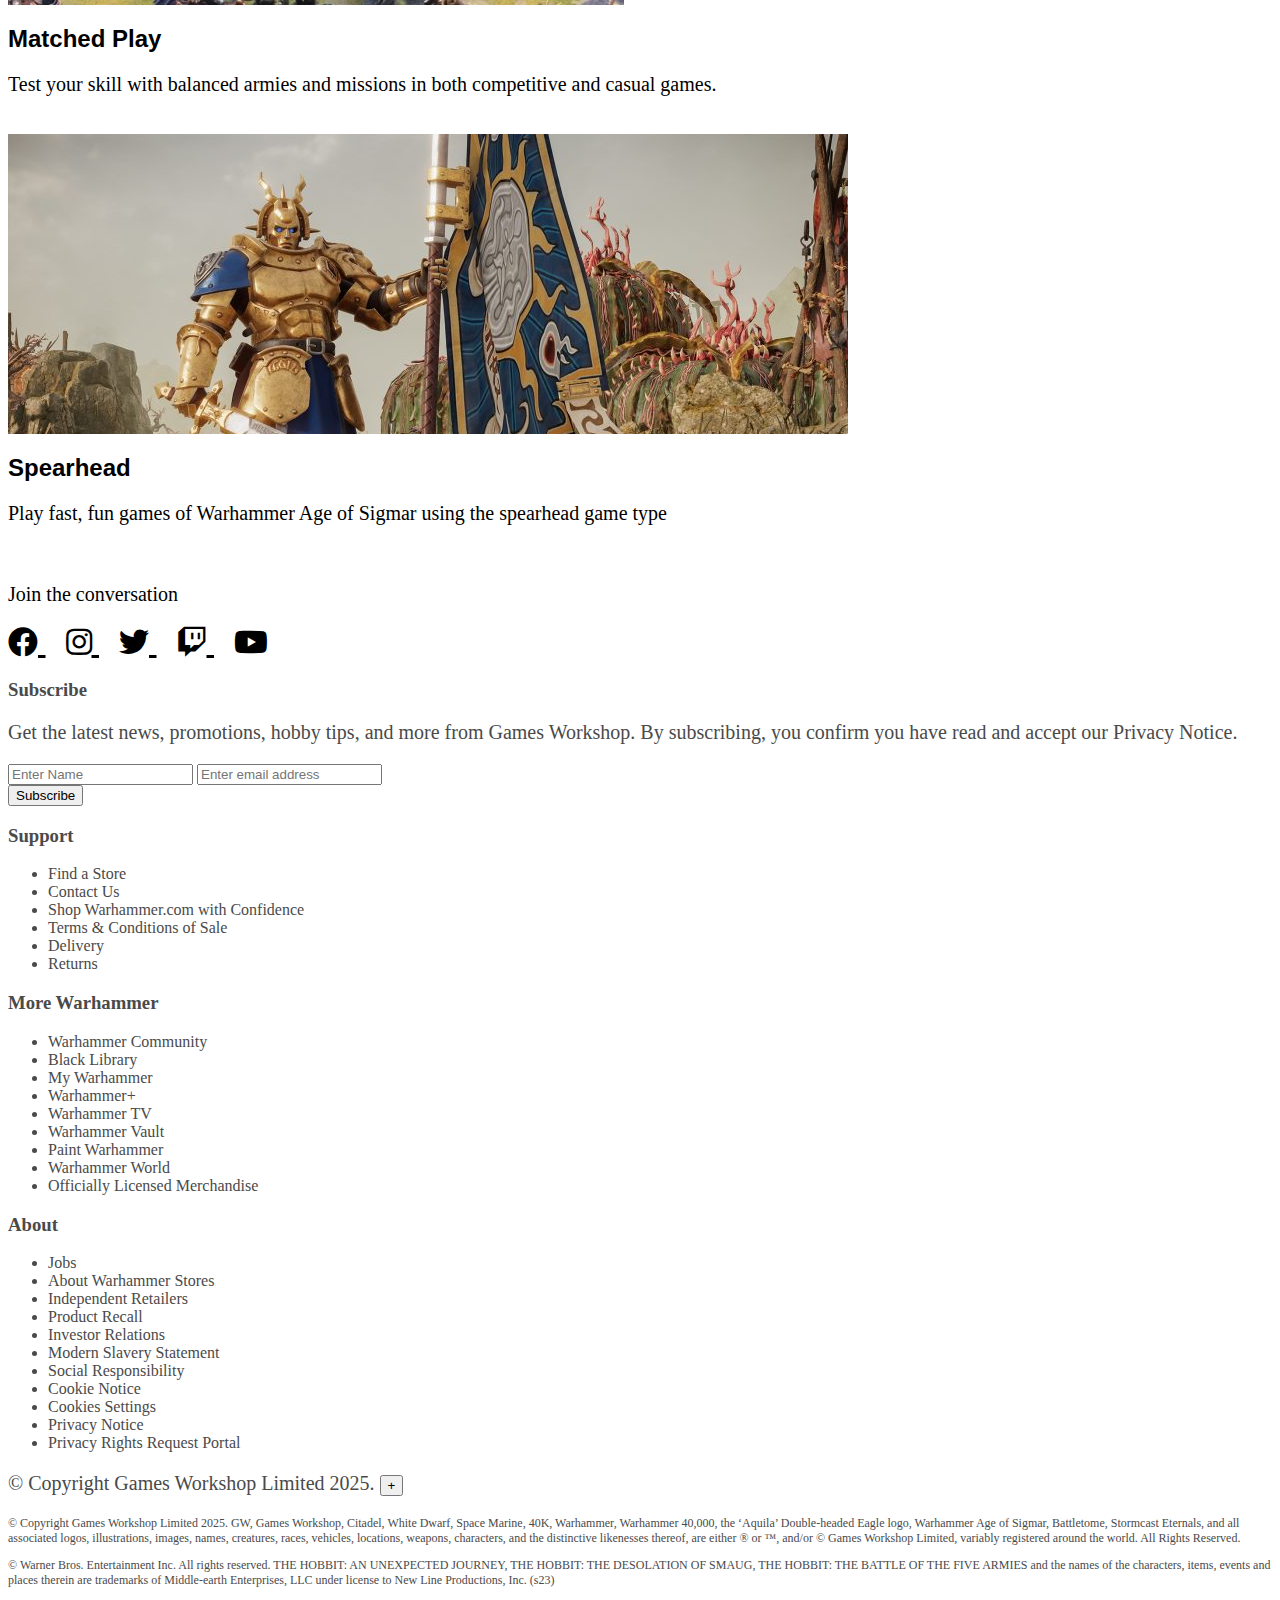
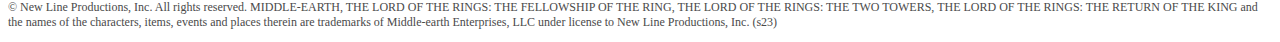
<file: AoSPage.html>
<!DOCTYPE html>
<html lang="en">

<head>
    <meta charset="UTF-8">
    <meta name="viewport" content="width=device-width, initial-scale=1.0">
    <title>Age Of Sigmar</title>
    <!-- Bootstrap CSS -->
    <link rel="stylesheet" href="https://stackpath.bootstrapcdn.com/bootstrap/5.0.0-alpha1/css/bootstrap.min.css"
        integrity="sha384-r4NyP46KrjDleawBgD5tp8Y7UzmLA05oM1iAEQ17CSuDqnUK2+k9luXQOfXJCJ4I" crossorigin="anonymous">
    <!-- Font Awesome for icons -->
    <link href="https://cdnjs.cloudflare.com/ajax/libs/font-awesome/5.15.4/css/all.min.css" rel="stylesheet">
    <!-- Bootstrap JS (Bundle version which includes Popper.js) -->
    <script src="https://cdn.jsdelivr.net/npm/bootstrap@5.0.0-beta2/dist/js/bootstrap.bundle.min.js"></script>

    <link rel="stylesheet" href="styles.css">

</head>


<body>
    <section>

        <div class="container-fluid bg-dark d-none d-md-block py-1 px-5">
            <div class="row d-flex justify-content-center align-items-center">
                <div class="col-md-9 d-flex justify-content-start">
                    <a class="mx-2 text-white text-decoration-none">New To Warhammer</a>
                    <a class="mx-2 text-white text-decoration-none">Explore Our Games</a>
                    <a class="mx-2 text-white text-decoration-none">Paint Warhammer</a>
                    <a class="mx-2 text-white text-decoration-none">Warhammer Community</a>
                    <a class="mx-2 text-white text-decoration-none">Warhammer+</a>
                </div>

                <div class="col-md-3 align-items-center d-flex justify-content-end">
                    <a class="mx-2 text-white text-decoration-none">Find a Store</a>
                    <a class="mx-2 text-white text-decoration-none">Contact Us</a>
                    <img style="width: 25px;" src="images/United-kingdom_flag_icon_round.svg.png">
                </div>
            </div>
        </div>



        <div class="container-fluid text-center bg-light p-2 text-dark">
            <a href="" style="text-decoration: none; color: rgb(0, 0, 0);">
                <h1 style="font-size: 24px;"><u>Explore the Benefits of Shopping here with us. Click Here!</u></h1>
            </a>
        </div>



        <section class="position-relative">
            <!-- Hero Image -->
            <div class="hero-image position-absolute top-0 start-0 w-100 h-100"
                style="background-image: url('images/LP-240615-600HERO-AoSLP.webp'); background-size: cover; background-position: center;">
            </div>

            <!-- Nav Bar stuff -->
            <div class="text-light" style="font-size: 18px;">
                <nav class="navbar navbar-expand-lg navbar-light w-100">
                    <div class="container-fluid w-75 align-items-center justify-content-center">
                        <a class="navbar-brand" href="index.html">
                            <img src="images/WarhammerLogo.png" alt="Navbar Logo" height="75">
                        </a>
                        <button class="navbar-toggler" type="button" data-bs-toggle="collapse"
                            data-bs-target="#navbarSupportedContent" aria-controls="navbarSupportedContent"
                            aria-expanded="false" aria-label="Toggle navigation">
                            <span class="navbar-toggler-icon"></span>
                        </button>
                        <div class="collapse navbar-collapse" id="navbarSupportedContent">
                            <ul class="navbar-nav me-auto mb-2 mb-lg-0">
                                <li class="nav-item">
                                    <a class="nav-link font-weight-bold text-white" aria-current="page"
                                        href="40kPage.html">Warhammer
                                        40,000</a>
                                </li>
                                <li class="nav-item">
                                    <a class="nav-link font-weight-bold text-white" aria-current="page" href="#">Age Of
                                        Sigmar</a>
                                </li>
                                <li class="nav-item">
                                    <a class="nav-link font-weight-bold text-white" aria-current="page" href="#">The
                                        Horus Heracy</a>
                                </li>
                                <li class="nav-item">
                                    <a class="nav-link font-weight-bold text-white" aria-current="page" href="#">The Old
                                        World</a>
                                </li>
                                <li class="nav-item">
                                    <a class="nav-link font-weight-bold text-white" aria-current="page" href="#">Middle
                                        Earth</a>
                                </li>
                                <li class="nav-item">
                                    <a class="nav-link font-weight-bold text-white" aria-current="page" href="#">The Old
                                        World</a>
                                </li>
                                <li class="nav-item">
                                    <a class="nav-link font-weight-bold text-white" aria-current="page"
                                        href="#">MORE</a>
                                </li>
                            </ul>

                            <!-- Search Bar -->
                            <form class="d-flex">
                                <input class="form-control me-2" type="search" placeholder="Search" aria-label="Search">
                            </form>


                            <div class="d-flex ms-3">
                                <button class="btn btn-link">
                                    <i class="fas fa-shopping-cart text-white" style="font-size: 30px;"></i>
                                </button>

                                <button class="btn btn-link ms-3">
                                    <i class="fas fa-user text-white" style="font-size: 30px;"></i>
                                </button>
                            </div>


                        </div>
                    </div>
                </nav>
            </div>
            </div>


            <section class="container-fluid mx-4">

            </section>
            <!-- Main Content -->
            <div class="container position-relative text-white py-5">
                <div class="row d-flex">
                    <div class="col-md-6">
                        <img style="width: 250px;" src="images/WHAOS_logo_shadow_colour_1.webp"
                            alt="Warhammer Old World Logo">
                        <h2 class="display-3"><strong>Age Of Sigmar</strong></h2>
                    </div>
                </div>
            </div>
        </section>



        <section>
            <!-- Buttons to take to a certain franchise -->
            <section class="container-fluid pt-3 px-5">
                <div class="row">
                    <div class="col-md-4 pt-3">
                        <button type="button"
                            class="btn btn-light w-100 d-flex justify-content-between align-items-center">
                            <div class="d-flex align-items-center">
                                <i class="fa fa-box" style="font-size: 30px;"></i>
                                <span class="ms-2 ml-2 text-left">Shop<br>Start Here</span>
                            </div>
                            <i class="fa fa-arrow-right" style="font-size: 30px;"></i>
                        </button>
                    </div>

                    <div class="col-md-4 pt-3">
                        <button type="button"
                            class="btn btn-light w-100 d-flex justify-content-between align-items-center">
                            <div class="d-flex align-items-center">
                                <i class="fa fa-box" style="font-size: 30px;"></i>
                                <span class="ms-2 ml-2 text-left">Shop<br>Spearhead</span>
                            </div>
                            <i class="fa fa-arrow-right" style="font-size: 30px;"></i>
                        </button>
                    </div>


                    <div class="col-md-4 pt-3">
                        <button type="button"
                            class="btn btn-light w-100 d-flex justify-content-between align-items-center">
                            <div class="d-flex align-items-center">
                                <i class="fa fa-box" style="font-size: 30px;"></i>
                                <span class="ms-2 ml-2 text-left">Shop<br>Combat Patrol</span>
                            </div>
                            <i class="fa fa-arrow-right" style="font-size: 30px;"></i>
                        </button>
                    </div>

            </section>

        </section>





        <section class="container-fluid px-5" id="banner">
            <div class="card my-3 bg-dark">
                <div class="row">
                    <div class="col-12 col-md-4">
                        <div class="card-body mt-4 text-white">
                            <img src="images/WHAOS_logo_shadow_colour_1.webp" alt="40K Logo" class="mb-3 float-start"
                                style="max-width: 50%;">
                            <h2 class="card-title">JOIN DA GITMOB</h2>
                            <p class="mb-4">The Gloomspite Gitz have new tricks up their sleeves – including a brutal
                                and cunning leader, vicious cavalry, and swift chariots. Available while stocks last.
                            </p>
                            <button type="button" class="btn btn-md btn-warning">
                                ORDER YOURS NOW
                            </button>
                        </div>
                    </div>
                    <div class="col-12 col-md-8">
                        <div class="image-container" style="position: relative; overflow: hidden; height: 500px;">
                            <img src="images/HP-010225-1744LG-GitmobArmySet.webp" class="img-fluid"
                                alt="Genestealer Splash"
                                style="object-fit: cover; width: 100%; height: 100%; position: absolute; top: 0; left: 0;">
                        </div>
                    </div>
                </div>
            </div>
        </section>


        <section class="container-fluid mt-3 px-5">
            <h2><strong>The Fyresayers</strong></h2>
            <div class="row row-cols-1 row-cols-sm-2 row-cols-md-3 row-cols-lg-4 row-cols-xl-4 row-cols-xxl-4 g-4">
                <div class="col mb-4">
                    <a href="itemPageDwarf.html" style="text-decoration: none; color: black;">
                        <div class="card card-hover">
                            <img src="images/99070205007_GrimWrathBerzerker01.jpg" class="card-img-top" alt="Image 1">
                            <div class="card-body">
                                <h5 class="card-title">Warhammer Dwarf Model</h5>
                                <div class="d-flex justify-content-between align-items-center">
                                    <p class="card-text mb-0">$50.00</p>
                                    <a href="index.html" class="btn btn-warning">
                                        <i class="fas fa-shopping-cart"></i> Add to Cart
                                    </a>
                                </div>
                            </div>
                        </div>
                    </a>
                </div>
                <div class="col mb-4">
                    <a href="itemPageDwarf.html" style="text-decoration: none; color: black;">
                        <div class="card card-hover">
                            <img src="images/99120205047_FYRAuricRuneSMITERonMagmadrothLead.jpg" class="card-img-top" alt="Image 2">
                            <div class="card-body">
                                <h5 class="card-title">Warhammer Dwarf Model</h5>
                                <div class="d-flex justify-content-between align-items-center">
                                    <p class="card-text mb-0">$60.00</p>
                                    <a href="#" class="btn btn-warning">
                                        <i class="fas fa-shopping-cart"></i> Add to Cart
                                    </a>
                                </div>
                            </div>
                        </div>
                    </a>
                </div>
                <div class="col mb-4">
                    <a href="itemPageDwarf.html" style="text-decoration: none; color: black;">
                        <div class="card card-hover">
                            <img src="images/99070205014_FYRAuricFlamekeeperLead.jpg" class="card-img-top" alt="Image 3">
                            <div class="card-body">
                                <h5 class="card-title">Warhammer Dwarf Model</h5>
                                <div class="d-flex justify-content-between align-items-center">
                                    <p class="card-text mb-0">$45.00</p>
                                    <a href="#" class="btn btn-warning">
                                        <i class="fas fa-shopping-cart"></i> Add to Cart
                                    </a>
                                </div>
                            </div>
                        </div>
                    </a>
                </div>
                <div class="col mb-4">
                    <a href="itemPageDwarf.html" style="text-decoration: none; color: black;">
                        <div class="card card-hover">
                            <img src="images/99070205007_GrimWrathBerzerker01.jpg" class="card-img-top" alt="Image 4">
                            <div class="card-body">
                                <h5 class="card-title">Warhammer Dwarf Model</h5>
                                <div class="d-flex justify-content-between align-items-center">
                                    <p class="card-text mb-0">$55.00</p>
                                    <a href="#" class="btn btn-warning">
                                        <i class="fas fa-shopping-cart"></i> Add to Cart
                                    </a>
                                </div>
                            </div>
                        </div>
                    </a>
                </div>
            </div>
        </section>

        
        <section class="container-fluid mt-3 px-5">
            <div class="row row-cols-1 row-cols-sm-2 row-cols-md-3 row-cols-lg-4 row-cols-xl-4 row-cols-xxl-4 g-4">
                <div class="col mb-4">
                    <a href="itemPageDwarf.html" style="text-decoration: none; color: black;">
                        <div class="card card-hover">
                            <img src="images/99070205007_GrimWrathBerzerker01.jpg" class="card-img-top" alt="Image 1">
                            <div class="card-body">
                                <h5 class="card-title">Warhammer Dwarf Model</h5>
                                <div class="d-flex justify-content-between align-items-center">
                                    <p class="card-text mb-0">$50.00</p>
                                    <a href="index.html" class="btn btn-warning">
                                        <i class="fas fa-shopping-cart"></i> Add to Cart
                                    </a>
                                </div>
                            </div>
                        </div>
                    </a>
                </div>
                <div class="col mb-4">
                    <a href="itemPageDwarf.html" style="text-decoration: none; color: black;">
                        <div class="card card-hover">
                            <img src="images/99120205047_FYRAuricRuneSMITERonMagmadrothLead.jpg" class="card-img-top" alt="Image 2">
                            <div class="card-body">
                                <h5 class="card-title">Warhammer Dwarf Model</h5>
                                <div class="d-flex justify-content-between align-items-center">
                                    <p class="card-text mb-0">$60.00</p>
                                    <a href="#" class="btn btn-warning">
                                        <i class="fas fa-shopping-cart"></i> Add to Cart
                                    </a>
                                </div>
                            </div>
                        </div>
                    </a>
                </div>
                <div class="col mb-4">
                    <a href="itemPageDwarf.html" style="text-decoration: none; color: black;">
                        <div class="card card-hover">
                            <img src="images/99070205014_FYRAuricFlamekeeperLead.jpg" class="card-img-top" alt="Image 3">
                            <div class="card-body">
                                <h5 class="card-title">Warhammer Dwarf Model</h5>
                                <div class="d-flex justify-content-between align-items-center">
                                    <p class="card-text mb-0">$45.00</p>
                                    <a href="#" class="btn btn-warning">
                                        <i class="fas fa-shopping-cart"></i> Add to Cart
                                    </a>
                                </div>
                            </div>
                        </div>
                    </a>
                </div>
                <div class="col mb-4">
                    <a href="itemPageDwarf.html" style="text-decoration: none; color: black;">
                        <div class="card card-hover">
                            <img src="images/99070205007_GrimWrathBerzerker01.jpg" class="card-img-top" alt="Image 4">
                            <div class="card-body">
                                <h5 class="card-title">Warhammer Dwarf Model</h5>
                                <div class="d-flex justify-content-between align-items-center">
                                    <p class="card-text mb-0">$55.00</p>
                                    <a href="#" class="btn btn-warning">
                                        <i class="fas fa-shopping-cart"></i> Add to Cart
                                    </a>
                                </div>
                            </div>
                        </div>
                    </a>
                </div>
            </div>
        </section>

        <section class="container-fluid px-5 my-3">
            <div class="card my-3 bg-dark">
                <div class="row" id="banner">
                    <div class="col-12 col-md-3">
                        <div class="card-body text-white">
                            <h2 class="mb-3">OUT OF STOCK?</h2>
                            <p>Create a My Warhammer account and click the envelope. We'll email you when it returns.
                            </p>
                            <button type="button" class="btn btn-warning mt-2 px-4 py-2">
                                CREATE AN ACCOUNT
                            </button>
                        </div>
                    </div>
                    <div class="col-12 col-md-9">
                        <div class="image-container" style="position: relative; overflow: hidden; height: 300px;">
                            <img src="images/WarhammerStockSplash.webp" class="img-fluid" alt="Warhammer Out of Stock"
                                style="object-fit: cover; width: 100%; height: 100%; position: absolute; top: 0; left: 0;">
                        </div>
                    </div>
                </div>
            </div>
        </section>

        
        <section class="container-fluid mt-3 px-5">
            <h2><strong>The Fyresayers</strong></h2>
            <div class="row row-cols-1 row-cols-sm-2 row-cols-md-3 row-cols-lg-4 row-cols-xl-4 row-cols-xxl-4 g-4">
                <div class="col mb-4">
                    <a href="itemPageDwarf.html" style="text-decoration: none; color: black;">
                        <div class="card card-hover">
                            <img src="images/99070205007_GrimWrathBerzerker01.jpg" class="card-img-top" alt="Image 1">
                            <div class="card-body">
                                <h5 class="card-title">Warhammer Dwarf Model</h5>
                                <div class="d-flex justify-content-between align-items-center">
                                    <p class="card-text mb-0">$50.00</p>
                                    <a href="index.html" class="btn btn-warning">
                                        <i class="fas fa-shopping-cart"></i> Add to Cart
                                    </a>
                                </div>
                            </div>
                        </div>
                    </a>
                </div>
                <div class="col mb-4">
                    <a href="itemPageDwarf.html" style="text-decoration: none; color: black;">
                        <div class="card card-hover">
                            <img src="images/99120205047_FYRAuricRuneSMITERonMagmadrothLead.jpg" class="card-img-top" alt="Image 2">
                            <div class="card-body">
                                <h5 class="card-title">Warhammer Dwarf Model</h5>
                                <div class="d-flex justify-content-between align-items-center">
                                    <p class="card-text mb-0">$60.00</p>
                                    <a href="#" class="btn btn-warning">
                                        <i class="fas fa-shopping-cart"></i> Add to Cart
                                    </a>
                                </div>
                            </div>
                        </div>
                    </a>
                </div>
                <div class="col mb-4">
                    <a href="itemPageDwarf.html" style="text-decoration: none; color: black;">
                        <div class="card card-hover">
                            <img src="images/99070205014_FYRAuricFlamekeeperLead.jpg" class="card-img-top" alt="Image 3">
                            <div class="card-body">
                                <h5 class="card-title">Warhammer Dwarf Model</h5>
                                <div class="d-flex justify-content-between align-items-center">
                                    <p class="card-text mb-0">$45.00</p>
                                    <a href="#" class="btn btn-warning">
                                        <i class="fas fa-shopping-cart"></i> Add to Cart
                                    </a>
                                </div>
                            </div>
                        </div>
                    </a>
                </div>
                <div class="col mb-4">
                    <a href="itemPageDwarf.html" style="text-decoration: none; color: black;">
                        <div class="card card-hover">
                            <img src="images/99070205007_GrimWrathBerzerker01.jpg" class="card-img-top" alt="Image 4">
                            <div class="card-body">
                                <h5 class="card-title">Warhammer Dwarf Model</h5>
                                <div class="d-flex justify-content-between align-items-center">
                                    <p class="card-text mb-0">$55.00</p>
                                    <a href="#" class="btn btn-warning">
                                        <i class="fas fa-shopping-cart"></i> Add to Cart
                                    </a>
                                </div>
                            </div>
                        </div>
                    </a>
                </div>
            </div>
        </section>

        <section class="container-fluid px-5 my-3">
            <div class="card my-3 bg-dark">
                <div class="row" id="banner">
                    <div class="col-12 col-md-3">
                        <div class="card-body text-white">
                            <h2 class="mb-3">New To Age of Sigmar?</h2>
                            <p>Begin your journey into the the far past.
                            </p>
                            <button type="button" class="btn btn-warning mt-2 px-4 py-2">
                                START HERE
                            </button>
                        </div>
                    </div>
                    <div class="col-12 col-md-9">
                        <div class="image-container" style="position: relative; overflow: hidden; height: 300px;">
                            <img src="images/LPAoS-240615-1214x278-Microsite.webp" class="img-fluid"
                                alt="Warhammer Out of Stock"
                                style="object-fit: cover; width: 100%; height: 100%; position: absolute; top: 0; left: 0;">
                        </div>
                    </div>
                </div>
            </div>
        </section>




        <section>
            <div class="container-fluid px-5 py-3">
                <div class="d-flex justify-content-between align-items-center">
                    <h2>STILL HAVE QUESTIONS? WE CAN HELP</h2>
                </div>

                <div class="row mt-3">
                    <div class=" col-12 col-md-4">
                        <div class="card bg-light" id="cardInfo">
                            <div class="image-container" style="position: relative; overflow: hidden; height: 300px;">
                                <img class="card-img-top" src="images/LPAoS-240615-560x488-WaysToPlayNarrative.webp"
                                    alt="Card image cap">
                            </div>
                            <div class="card-body text-center">
                                <h2 class="card-title">Path To Glory</h2>
                                <p class="card-text">Grow your army from green recuits to grizzled veterans in sprawling
                                    narrative campaigns.
                                </p>
                                <a href="#"  class="btn contact-us-btn"><strong>Learn More ></strong></a>
                            </div>
                        </div>
                    </div>
                    <div class=" col-12 col-md-4">
                        <div class="card bg-light" id="cardInfo">
                            <div class="image-container" style="position: relative; overflow: hidden; height: 300px;">
                                <img class="card-img-top" src="images/img_7387.webp" alt="Card image cap">
                            </div>
                            <div class="card-body text-center">
                                <h2 class="card-title">Matched Play</h2>
                                <p class="card-text">Test your skill with balanced armies and missions in both
                                    competitive and casual games.
                                </p>
                                <a href="#"  class="btn contact-us-btn"><strong>Learn More ></strong></a>
                            </div>
                        </div>
                    </div>
                    <div class=" col-12 col-md-4">
                        <div class="card bg-light" id="cardInfo">
                            <div class="image-container" style="position: relative; overflow: hidden; height: 300px;">
                                <img class="card-img-top" src="images/mar_website_screenshots_1920x1080_6.jpg"
                                    alt="Card image cap">
                            </div>
                            <div class="card-body text-center">
                                <h2 class="card-title">Spearhead</h2>
                                <p class="card-text">Play fast, fun games of Warhammer Age of Sigmar using the spearhead
                                    game type
                                </p>
                                <a href="#"  class="btn contact-us-btn"><strong>Learn More ></strong></a>
                            </div>
                        </div>
                    </div>
                </div>

            </div>
        </section>









        <section>
            <div class="container text-center mt-3">
                <p>Join the conversation</p>
                <div class="social-links">
                    <a href="https://www.facebook.com/WarhammerOfficial/r" target="_blank"
                        class="social-icon text-decoration-none"
                        style="font-size: 30px; color: #000000; margin-right: 20px;">
                        <i class="fab fa-facebook"></i>
                    </a>
                    <a href="https://www.instagram.com/warhammerofficial/?hl=en" target="_blank"
                        class="social-icon text-decoration-none"
                        style="font-size: 30px; color: #000000; margin-right: 20px;">
                        <i class="fab fa-instagram"></i>
                    </a>
                    <a href="https://x.com/warhammer?ref_src=twsrc%5Egoogle%7Ctwcamp%5Eserp%7Ctwgr%5Eauthor"
                        target="_blank" class="social-icon text-decoration-none"
                        style="font-size: 30px; color: #000000; margin-right: 20px;">
                        <i class="fab fa-twitter"></i>
                    </a>
                    <a href="https://www.twitch.tv/warhammer" target="_blank" class="social-icon text-decoration-none"
                        style="font-size: 30px; color: #000000; margin-right: 20px;">
                        <i class="fab fa-twitch"></i>
                    </a>
                    <a href="https://www.youtube.com/@officialwarhammer" target="_blank"
                        class="social-icon text-decoration-none" style="font-size: 30px; color: #000000;">
                        <i class="fab fa-youtube"></i>
                    </a>
                </div>
            </div>
        </section>




        <section class="container-fluid pt-5" id="sign-up-section" style="font-family: 'Times New Roman', Times, serif; color: #4a4a4a;">
            <div class="row bg-light px-5 pt-5">
                <!-- Subscribe Section -->
                <div class="col-md-3">
                    <h3><strong>Subscribe</strong></h3>
                    <p>Get the latest news, promotions, hobby tips, and more from Games Workshop. By subscribing, you
                        confirm you have read and accept our <a href="#" style="text-decoration: none; color: #4a4a4a;">Privacy Notice.</a></p>
                    <form>
                        <div class="mb-3">
                            <label for="name" class="form-label"></label>
                            <input type="name" class="form-control" id="name" placeholder="Enter Name" required>
                            <label for="email" class="form-label"></label>
                            <input type="email" class="form-control" id="email" placeholder="Enter email address" required>
                        </div>
                        <button type="submit" class="btn btn-secondary">Subscribe</button>
                    </form>
                </div>
        
                <!-- Support Section -->
                <div class="col-md-3">
                    <h3><strong>Support</strong></h3>
                    <ul class="list-unstyled">
                        <li><a href="#" style="text-decoration: none; color: #4a4a4a;">Find a Store</a></li>
                        <li><a href="#" style="text-decoration: none; color: #4a4a4a;">Contact Us</a></li>
                        <li><a href="#" style="text-decoration: none; color: #4a4a4a;">Shop Warhammer.com with Confidence</a></li>
                        <li><a href="#" style="text-decoration: none; color: #4a4a4a;">Terms & Conditions of Sale</a></li>
                        <li><a href="#" style="text-decoration: none; color: #4a4a4a;">Delivery</a></li>
                        <li><a href="#" style="text-decoration: none; color: #4a4a4a;">Returns</a></li>
                    </ul>
                </div>
        
                <!-- More Warhammer Section -->
                <div class="col-md-3">
                    <h3><strong>More Warhammer</strong></h3>
                    <ul class="list-unstyled">
                        <li><a href="#" style="text-decoration: none; color: #4a4a4a;">Warhammer Community</a></li>
                        <li><a href="#" style="text-decoration: none; color: #4a4a4a;">Black Library</a></li>
                        <li><a href="#" style="text-decoration: none; color: #4a4a4a;">My Warhammer</a></li>
                        <li><a href="#" style="text-decoration: none; color: #4a4a4a;">Warhammer+</a></li>
                        <li><a href="#" style="text-decoration: none; color: #4a4a4a;">Warhammer TV</a></li>
                        <li><a href="#" style="text-decoration: none; color: #4a4a4a;">Warhammer Vault</a></li>
                        <li><a href="#" style="text-decoration: none; color: #4a4a4a;">Paint Warhammer</a></li>
                        <li><a href="#" style="text-decoration: none; color: #4a4a4a;">Warhammer World</a></li>
                        <li><a href="#" style="text-decoration: none; color: #4a4a4a;">Officially Licensed Merchandise</a></li>
                    </ul>
                </div>
        
                <!-- Additional Column (optional) -->
                <div class="col-md-3">
                    <h3><strong>About</strong></h3>
                    <ul class="list-unstyled">
                        <li><a href="#" style="text-decoration: none; color: #4a4a4a;">Jobs</a></li>
                        <li><a href="#" style="text-decoration: none; color: #4a4a4a;">About Warhammer Stores</a></li>
                        <li><a href="#" style="text-decoration: none; color: #4a4a4a;">Independent Retailers</a></li>
                        <li><a href="#" style="text-decoration: none; color: #4a4a4a;">Product Recall</a></li>
                        <li><a href="#" style="text-decoration: none; color: #4a4a4a;">Investor Relations</a></li>
                        <li><a href="#" style="text-decoration: none; color: #4a4a4a;">Modern Slavery Statement</a></li>
                        <li><a href="#" style="text-decoration: none; color: #4a4a4a;">Social Responsibility</a></li>
                        <li><a href="#" style="text-decoration: none; color: #4a4a4a;">Cookie Notice</a></li>
                        <li><a href="#" style="text-decoration: none; color: #4a4a4a;">Cookies Settings</a></li>
                        <li><a href="#" style="text-decoration: none; color: #4a4a4a;">Privacy Notice</a></li>
                        <li><a href="#" style="text-decoration: none; color: #4a4a4a;">Privacy Rights Request Portal</a></li>
                    </ul>
                </div>
        
                <section class="container mt-1">
                    <div class="row bg-light p-3">
                        <p> &copy; Copyright Games Workshop Limited 2025. <button class="btn" type="button"
                                data-bs-toggle="collapse" data-bs-target="#collapseExample" aria-expanded="false"
                                aria-controls="collapseExample">
                                +
                            </button></p>
        
                        <div class="collapse" id="collapseExample">
                            <div class="card card-body">
                                <p style="font-size: 12px; color: #4a4a4a;">
                                    &copy; Copyright Games Workshop Limited 2025. GW, Games Workshop, Citadel, White
                                    Dwarf, Space Marine, 40K, Warhammer, Warhammer 40,000, the ‘Aquila’ Double-headed
                                    Eagle logo, Warhammer Age of Sigmar, Battletome, Stormcast Eternals, and all
                                    associated logos, illustrations, images, names, creatures, races, vehicles,
                                    locations, weapons, characters, and the distinctive likenesses thereof, are either ®
                                    or ™, and/or © Games Workshop Limited, variably registered around the world. All
                                    Rights Reserved.
                                </p>
        
                                <p style="font-size: 12px; color: #4a4a4a;">
                                    &copy; Warner Bros. Entertainment Inc. All rights reserved. THE HOBBIT: AN
                                    UNEXPECTED JOURNEY, THE HOBBIT: THE DESOLATION OF SMAUG, THE HOBBIT: THE BATTLE OF
                                    THE FIVE ARMIES and the names of the characters, items, events and places therein
                                    are trademarks of Middle-earth Enterprises, LLC under license to New Line
                                    Productions, Inc. (s23)
                                </p>
        
                                <p style="font-size: 12px; color: #4a4a4a;">
                                    &copy; New Line Productions, Inc. All rights reserved. MIDDLE-EARTH, THE LORD OF THE
                                    RINGS: THE FELLOWSHIP OF THE RING, THE LORD OF THE RINGS: THE TWO TOWERS, THE LORD
                                    OF THE RINGS: THE RETURN OF THE KING and the names of the characters, items, events
                                    and places therein are trademarks of Middle-earth Enterprises, LLC under license to
                                    New Line Productions, Inc. (s23)
                                </p>
        
                            </div>
                        </div>
        
                    </div>
                </section>
        
            </div>
        
        </section>

    </section>

</body>


</html>
</file>
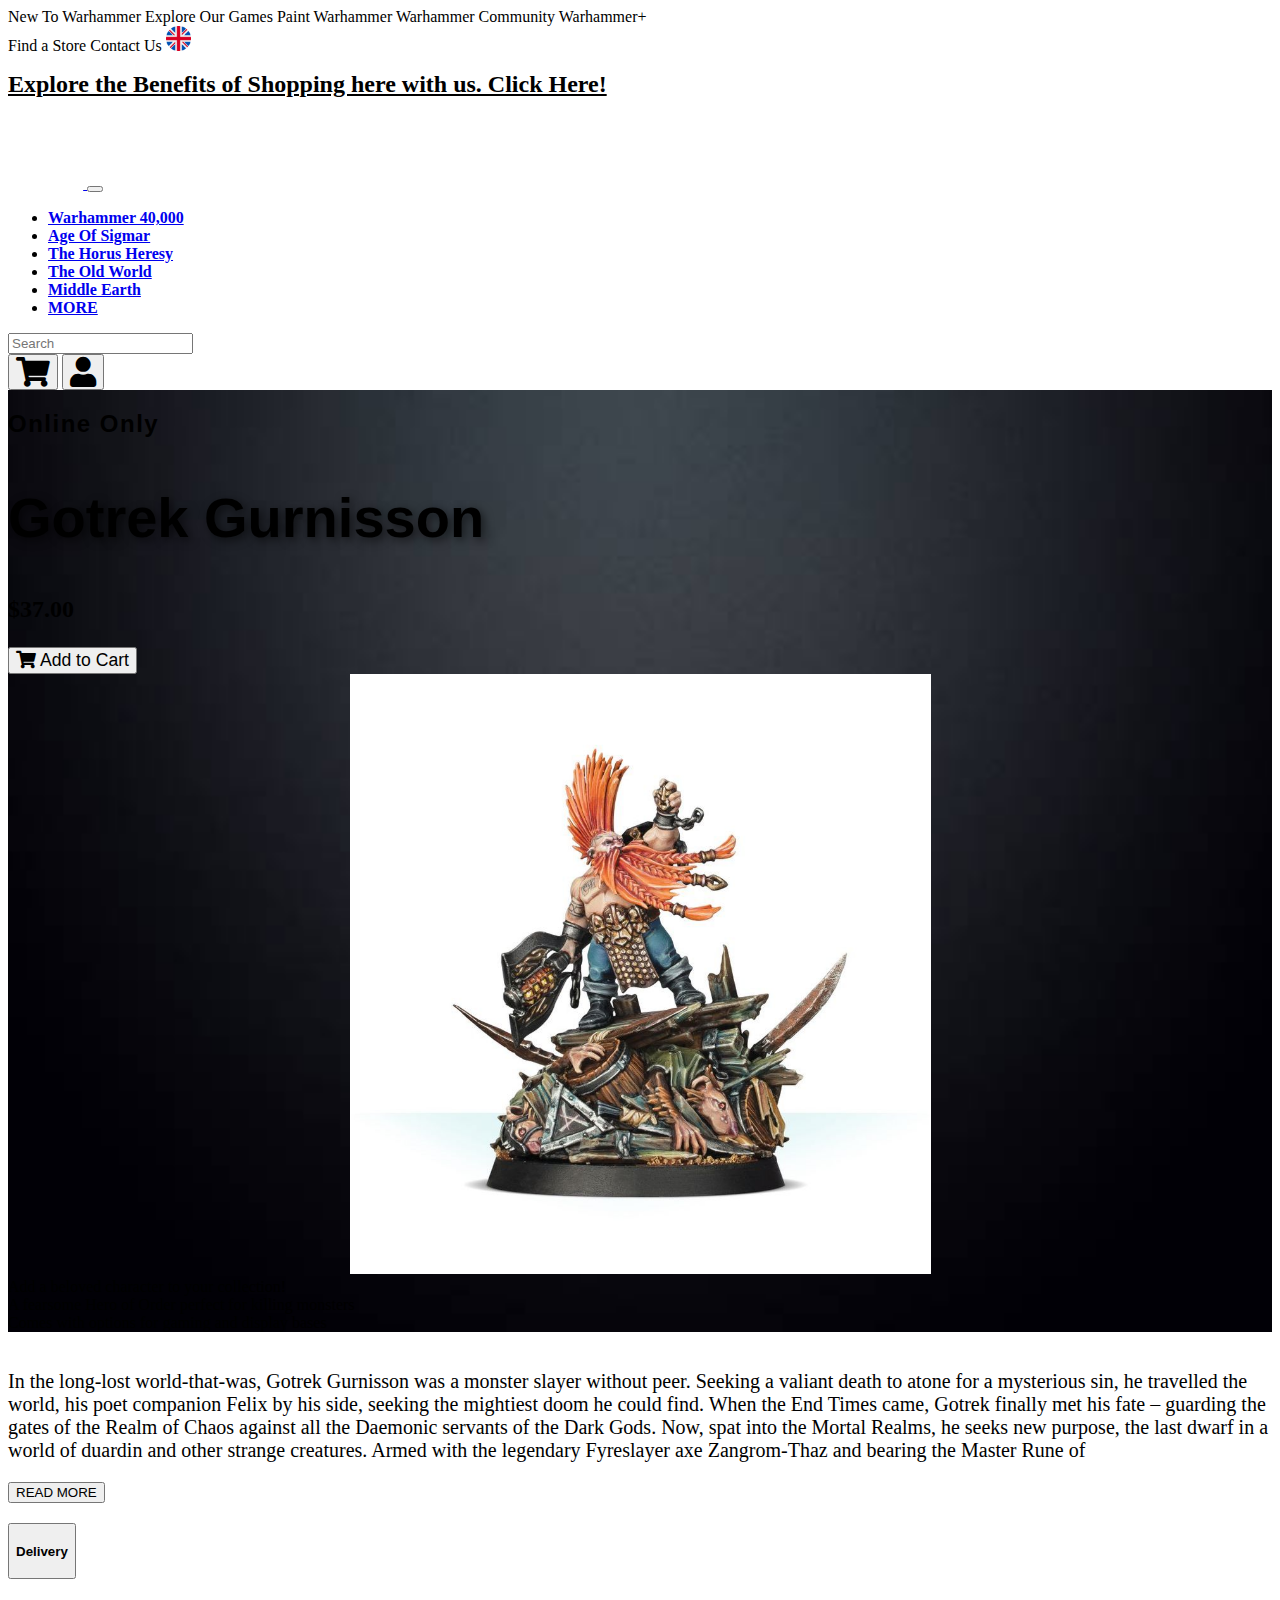
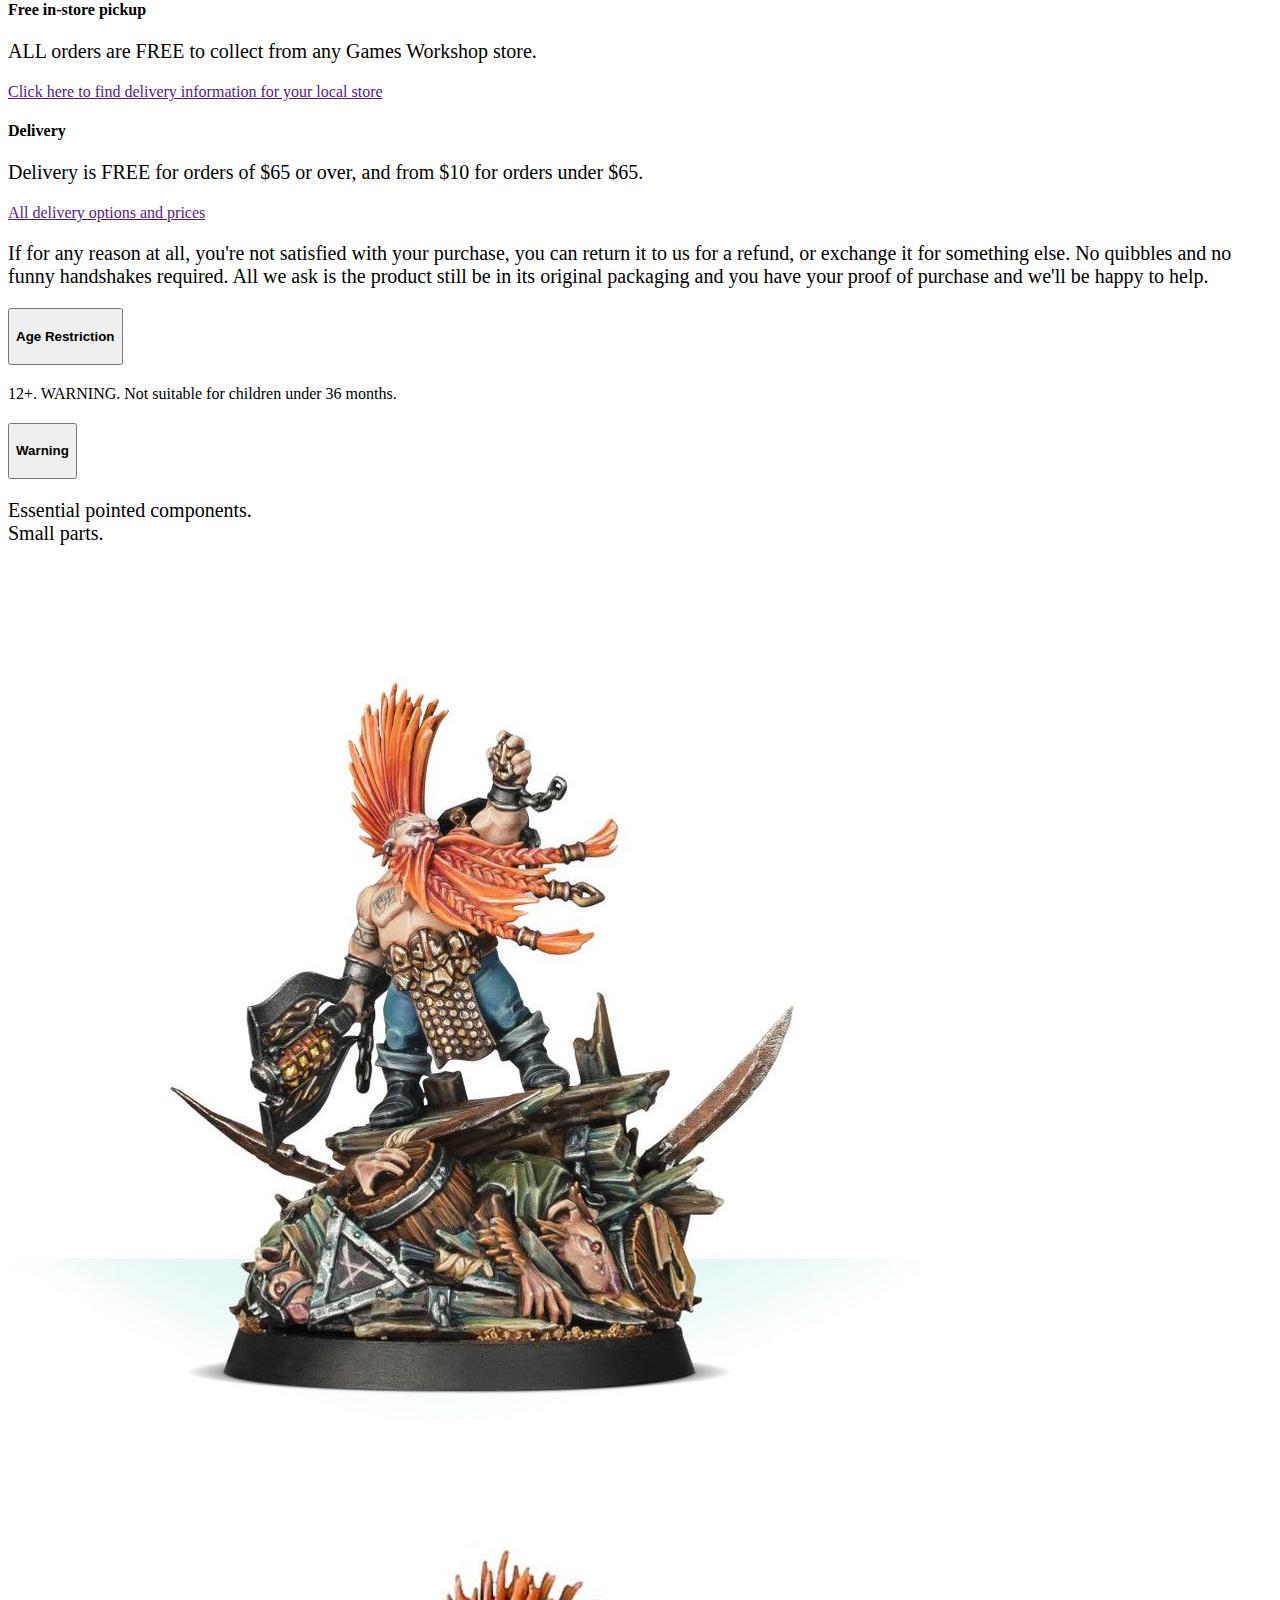
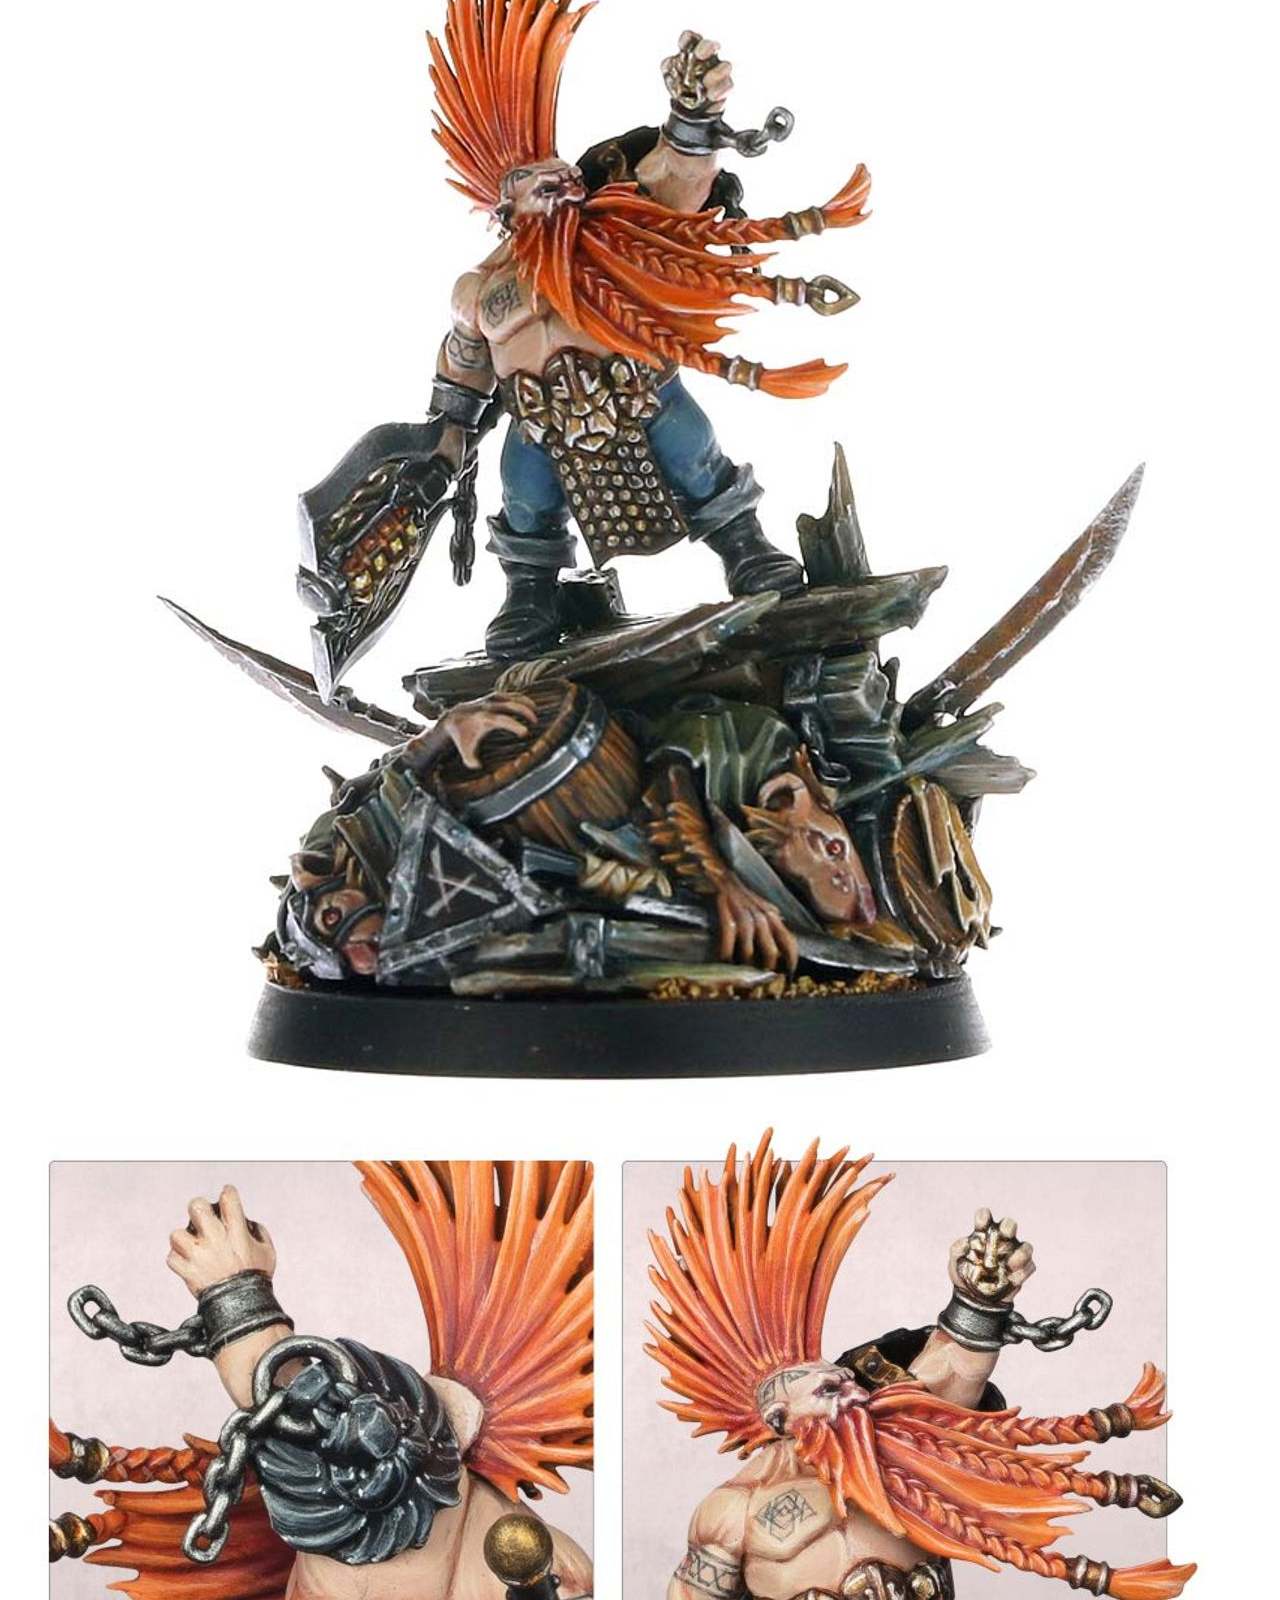
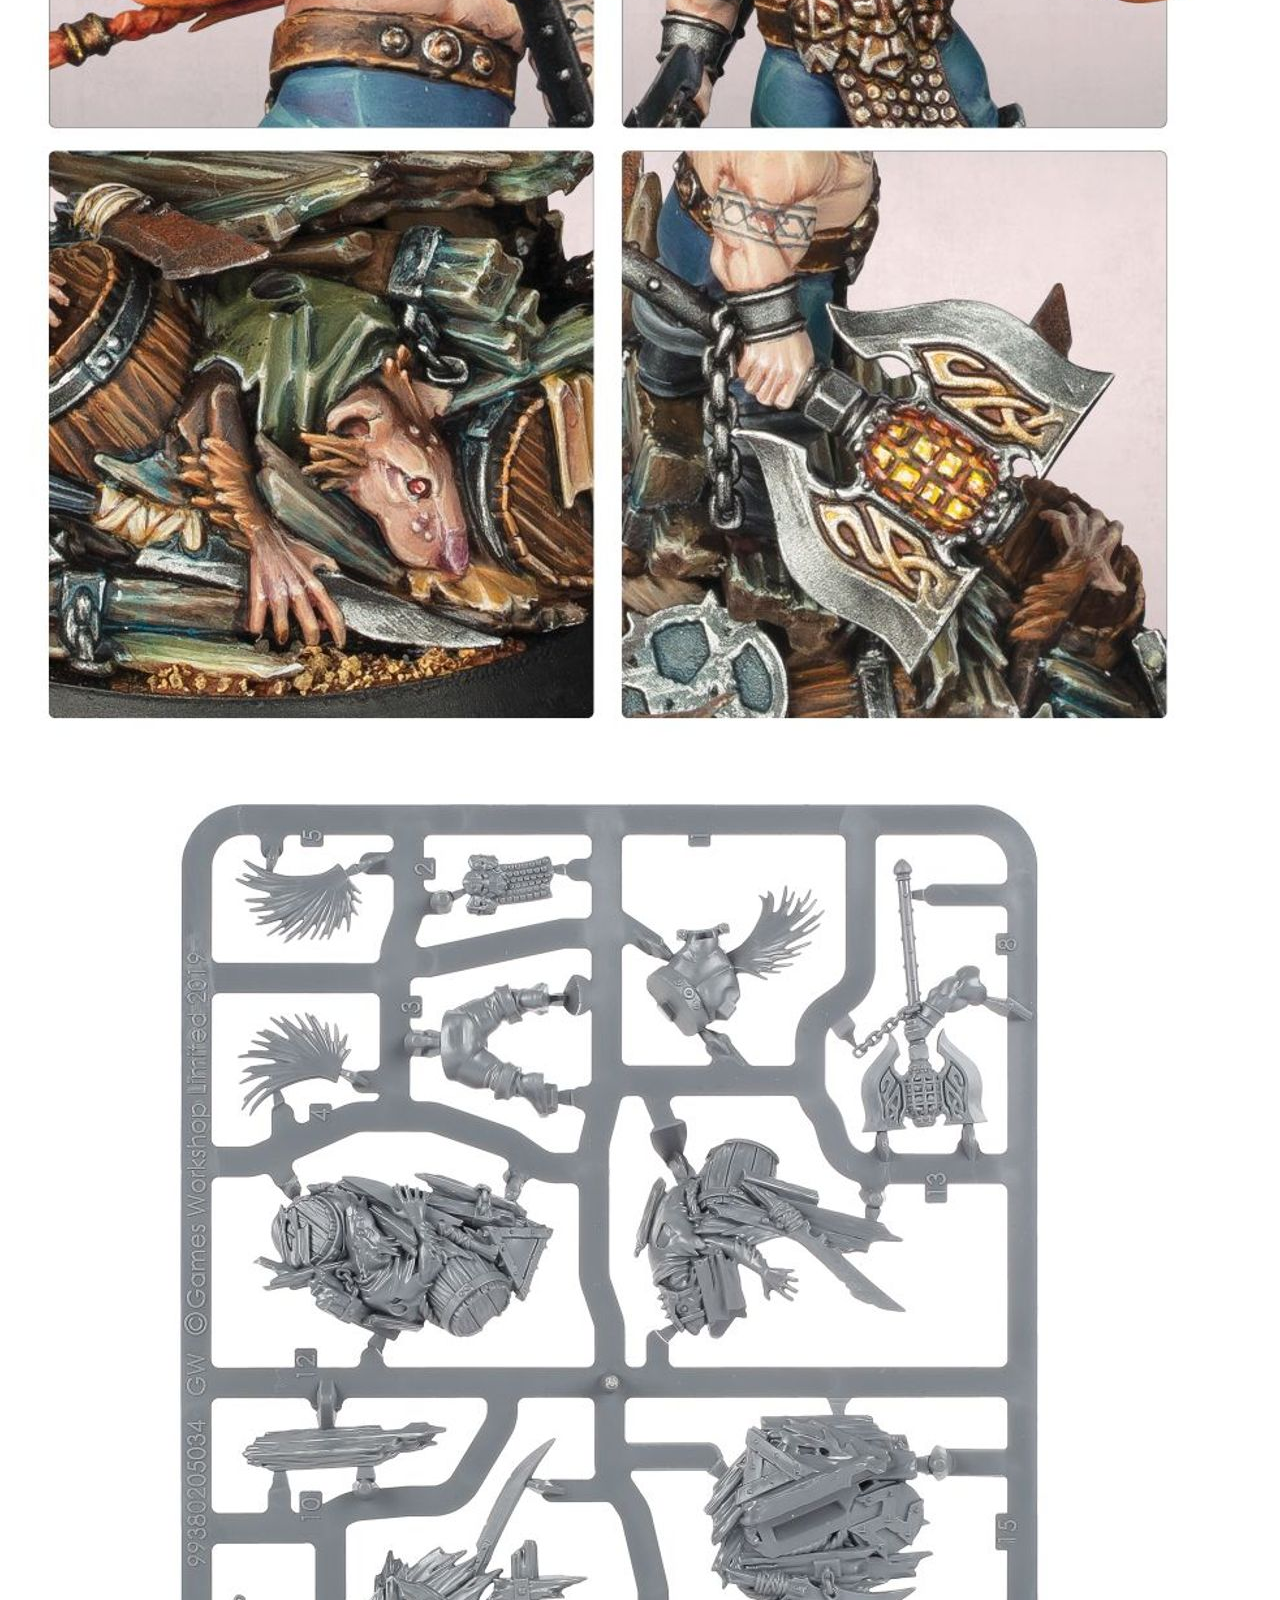
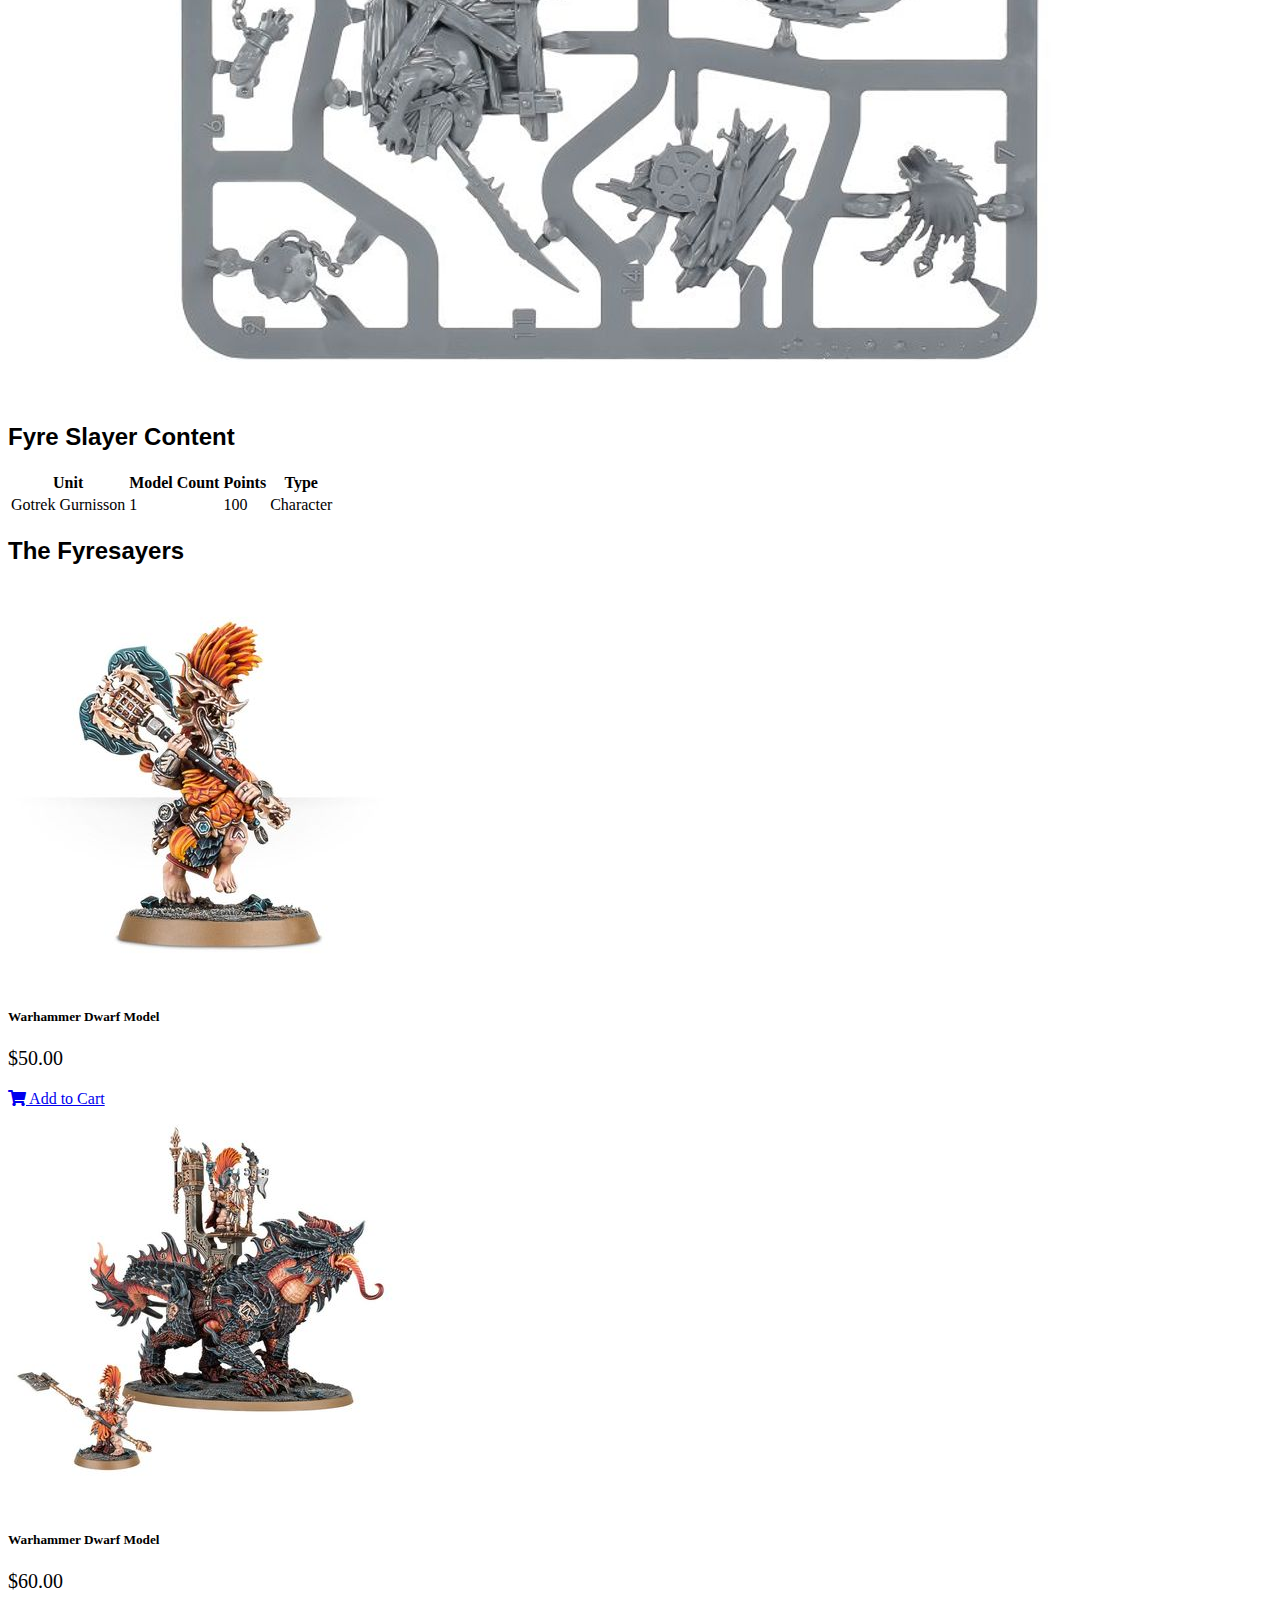
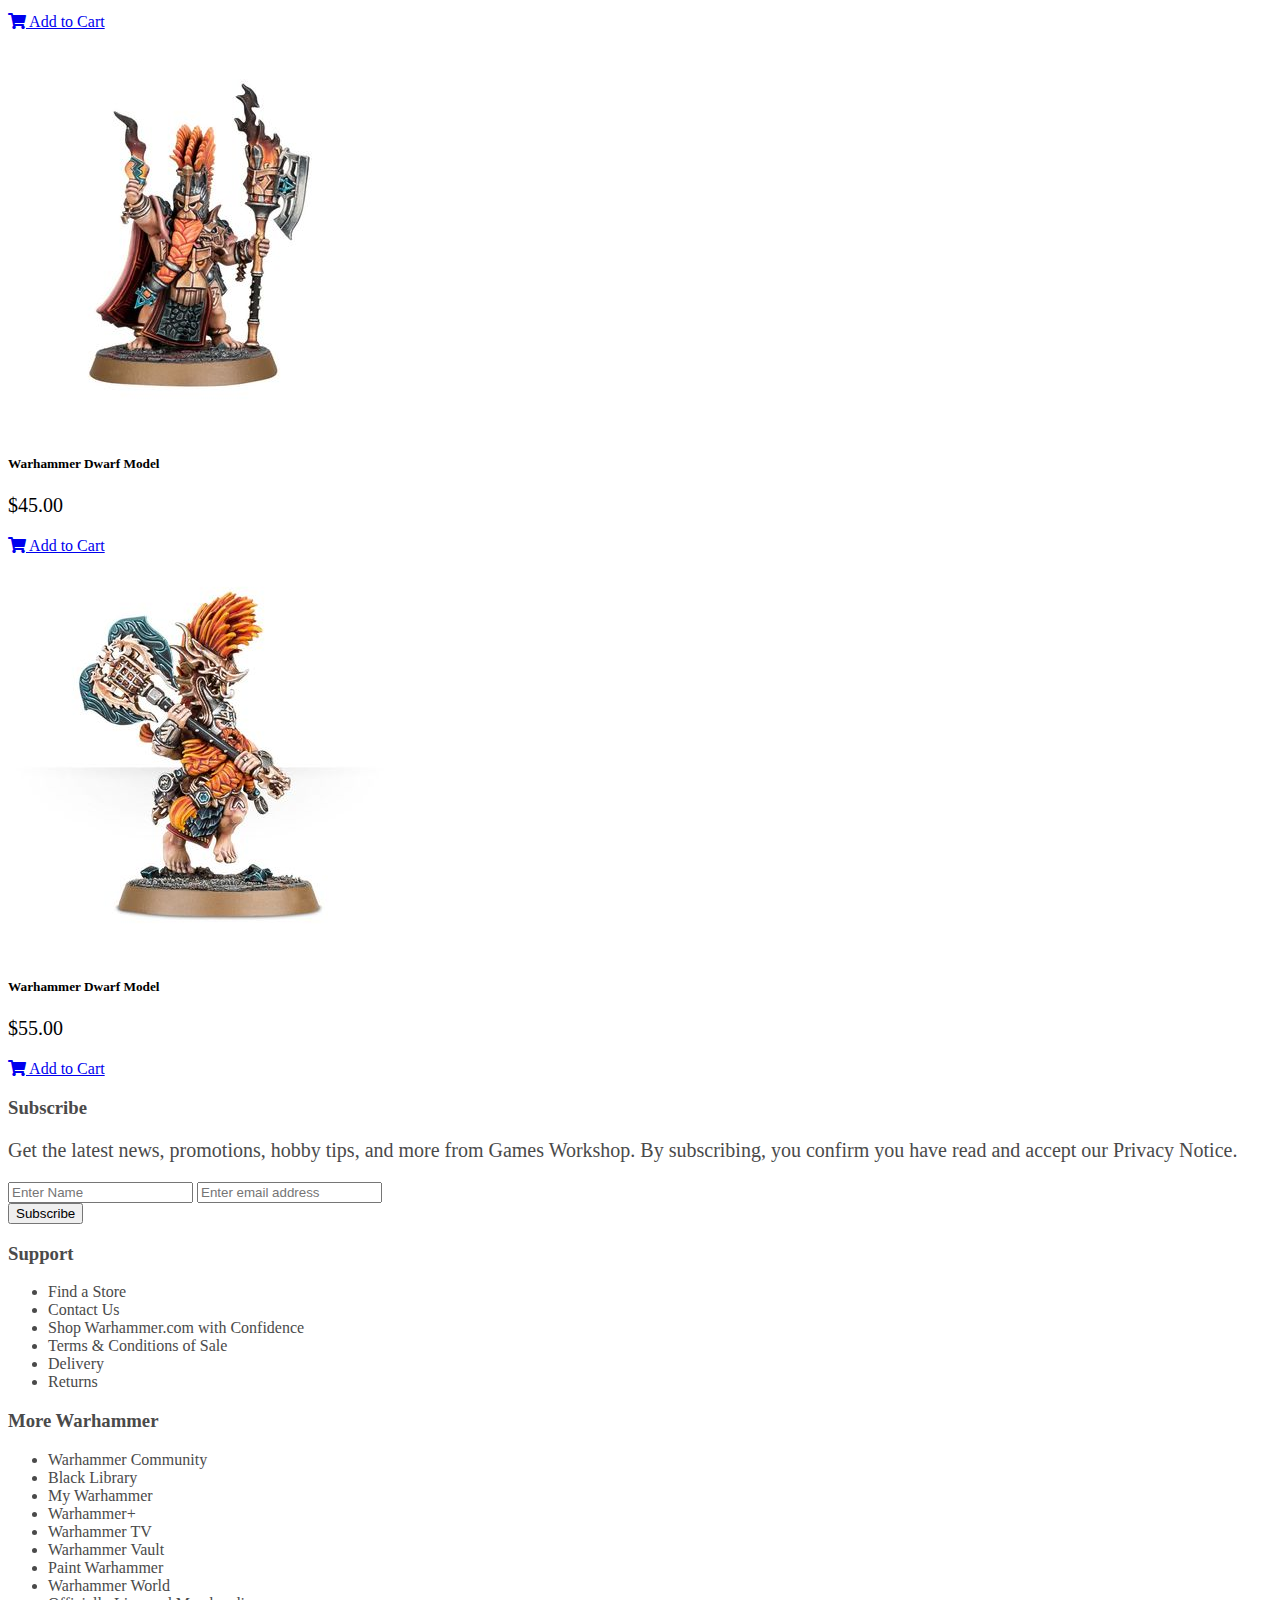
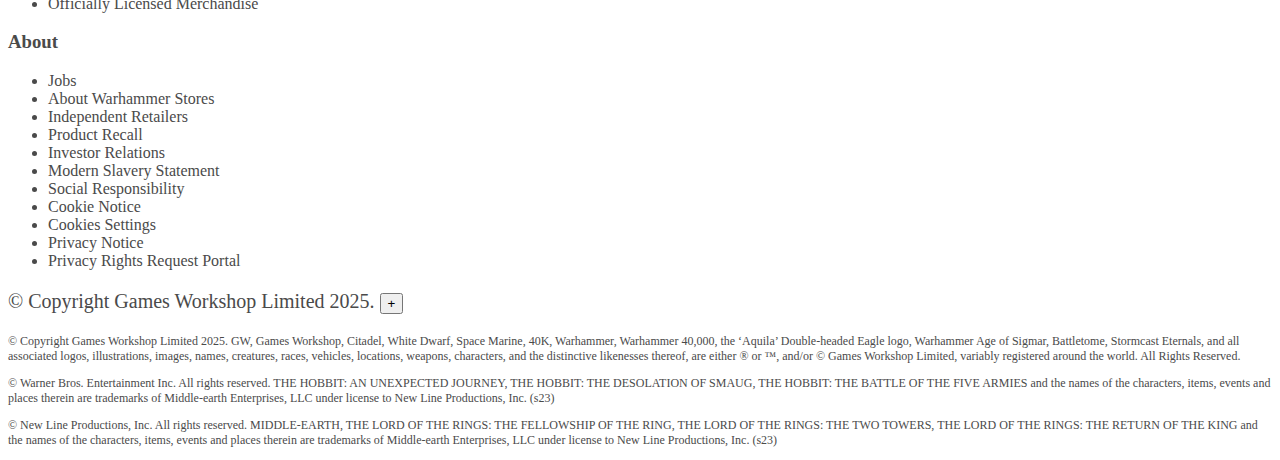
<file: itemPageDwarf.html>
<!DOCTYPE html>
<html lang="en">

<head>
    <meta charset="UTF-8">
    <meta name="viewport" content="width=device-width, initial-scale=1.0">
    <title>Dwarfs</title>
    <!-- Bootstrap CSS -->
    <link rel="stylesheet" href="https://stackpath.bootstrapcdn.com/bootstrap/5.0.0-alpha1/css/bootstrap.min.css"
        integrity="sha384-r4NyP46KrjDleawBgD5tp8Y7UzmLA05oM1iAEQ17CSuDqnUK2+k9luXQOfXJCJ4I" crossorigin="anonymous">
    <!-- Font Awesome for icons -->
    <link href="https://cdnjs.cloudflare.com/ajax/libs/font-awesome/5.15.4/css/all.min.css" rel="stylesheet">
    <!-- Bootstrap JS (Bundle version which includes Popper.js) -->
    <script src="https://cdn.jsdelivr.net/npm/bootstrap@5.0.0-beta2/dist/js/bootstrap.bundle.min.js"></script>

    <link rel="stylesheet" href="styles.css">


</head>

<body>
    <section>

        <div class="container-fluid bg-dark d-none d-md-block py-1 px-5">
            <div class="row d-flex justify-content-center align-items-center">
                <div class="col-md-9 d-flex justify-content-start">
                    <a class="mx-2 text-white text-decoration-none">New To Warhammer</a>
                    <a class="mx-2 text-white text-decoration-none">Explore Our Games</a>
                    <a class="mx-2 text-white text-decoration-none">Paint Warhammer</a>
                    <a class="mx-2 text-white text-decoration-none">Warhammer Community</a>
                    <a class="mx-2 text-white text-decoration-none">Warhammer+</a>
                </div>

                <div class="col-md-3 align-items-center d-flex justify-content-end">
                    <a class="mx-2 text-white text-decoration-none">Find a Store</a>
                    <a class="mx-2 text-white text-decoration-none">Contact Us</a>
                    <img style="width: 25px;" src="images/United-kingdom_flag_icon_round.svg.png">
                </div>
            </div>
        </div>

        <div class="container-fluid text-center bg-light p-2 text-dark">
            <a href="" style="text-decoration: none; color: rgb(0, 0, 0);">
                <h1 style="font-size: 24px;"><u>Explore the Benefits of Shopping here with us. Click Here!</u></h1>
            </a>
        </div>


   
        <nav class="navbar navbar-expand-lg navbar-dark bg-dark navbar-custom">
            <div class="container">
                <a class="navbar-brand" href="index.html">
                    <img src="images/WarhammerLogo.png" alt="Navbar Logo" height="75">
                </a>
                <button class="navbar-toggler" type="button" data-bs-toggle="collapse" data-bs-target="#navbarNav"
                    aria-controls="navbarNav" aria-expanded="false" aria-label="Toggle navigation">
                    <span class="navbar-toggler-icon"></span>
                </button>
                <div class="collapse navbar-collapse" id="navbarNav">
                    <ul class="navbar-nav ms-auto">
                        <li class="nav-item">
                            <a class="nav-link active text-white" href="40kPage.html">Warhammer 40,000</a>
                        </li>
                        <li class="nav-item">
                            <a class="nav-link text-white" href="AoSPage.html">Age Of Sigmar</a>
                        </li>
                        <li class="nav-item">
                            <a class="nav-link text-white" href="#">The Horus Heresy</a>
                        </li>
                        <li class="nav-item">
                            <a class="nav-link text-white" href="#">The Old World</a>
                        </li>
                        <li class="nav-item">
                            <a class="nav-link text-white" href="#">Middle Earth</a>
                        </li>
                        <li class="nav-item">
                            <a class="nav-link text-white" href="#">MORE</a>
                        </li>
                    </ul>
                    <!-- Search Bar -->
                    <form class="d-flex ms-3">
                        <input class="form-control me-2" type="search" placeholder="Search" aria-label="Search">
                    </form>
                    <div class="d-flex ms-3">
                        <button class="btn btn-link">
                            <i class="fas fa-shopping-cart text-white" style="font-size: 30px;"></i>
                        </button>
                        <button class="btn btn-link ms-3">
                            <i class="fas fa-user text-white" style="font-size: 30px;"></i>
                        </button>
                    </div>
                </div>
            </div>
        </nav>
        

        <section>
            <!-- Background image -->
            <div class="bg-image d-flex align-items-center"
                style="background-image: url('images/Background.jpg'); min-height: 100vh; background-size: cover; background-position: center; width: 100%; overflow: hidden;">

                <div class="container text-white p-5 text-center">
                    <div class="row align-items-center">
                        <!-- Product Details -->
                        <div class="col-md-6 bg-dark p-4 rounded-lg shadow-lg">
                            <h2 class="font-weight-bold text-uppercase mb-4"
                                style="font-size: 1.5rem; letter-spacing: 1.5px;">Online Only</h2>
                            <h2 class="display-4 mb-3 text-shadow"
                                style="font-size: 3.5rem; text-shadow: 3px 3px 10px rgba(0, 0, 0, 0.6);">
                                Gotrek Gurnisson
                            </h2>
                            <p class="lead mb-4" style="font-size: 1.5rem; font-weight: 600;">$37.00</p>
                            <!-- Button -->
                            <button type="button"
                                class="btn btn-warning btn-lg px-4 py-2 rounded-pill shadow-md hover-shadow"
                                style="font-size: 1.1rem; transition: background-color 0.3s ease;">
                                <i class="fas fa-shopping-cart"></i> Add to Cart
                            </button>
                        </div>

                        <!-- Product Image -->
                        <div class="col-12 col-md-6 mt-4 mt-md-0 py-4">
                            <img src="images/99120205036_GotrekGurnisson01.jpg" alt="Gotrek Gurnisson - Warhammer"
                                class="img-fluid shadow-lg"
                                style="width: 100%; max-height: 600px; object-fit: contain;">
                        </div>
                    </div>

                    <section class="container-fluid">
                        <div class="row text-white g-1">
                            <div class="col-md-6 py-4 bg-dark rounded-lg mb-3">
                                <li>Add a beloved character to your collection!</li>
                            </div>
                            <div class="col-md-6 py-4 bg-dark rounded-lg mb-3">
                                <li>A fearsome Hero of Order perfect for killing monsters</li>
                            </div>
                            <div class="col-md-6 py-4 bg-dark rounded-lg mb-3">
                                <li>Comes with options for gaming and display bases</li>
                            </div>
                        </div>
                    </section>


                </div>
            </div>
        </section>

        <section>
            <div class="container py-3">
                <br>
                <div class="row d-flex justify-content-center text-center">
                    <!-- Centered Box -->
                    <div class="col-12 col-md-6 col-lg-4">
                        <div class=" rounded">
                            <p style="font-size: 20px;">In the long-lost world-that-was, Gotrek Gurnisson was a monster
                                slayer without peer. Seeking a valiant death to atone for a mysterious sin, he travelled
                                the world, his poet companion Felix by his side, seeking the mightiest doom he could
                                find. When the End Times came, Gotrek finally met his fate – guarding the gates of the
                                Realm of Chaos against all the Daemonic servants of the Dark Gods. Now, spat into the
                                Mortal Realms, he seeks new purpose, the last dwarf in a world of duardin and other
                                strange creatures. Armed with the legendary Fyreslayer axe Zangrom-Thaz and bearing the
                                Master Rune of</p>
                        </div>
                        <button type="button" class="btn btn-warning btn-md">
                            READ MORE
                        </button>
                    </div>

                </div>
            </div>
        </section>

        <section>
            <div class="container py-3">
                <div class="row">
                    <div class="accordion" id="accordionExample">
                        <div class="accordion-item">
                            <h2 class="accordion-header" id="headingOne">
                                <button class="accordion-button btn-warning" type="button" data-bs-toggle="collapse"
                                    data-bs-target="#collapseOne" aria-expanded="true" aria-controls="collapseOne">
                                    <h4>Delivery</h4>
                                </button>
                            </h2>
                            <div id="collapseOne" class="accordion-collapse collapse show" aria-labelledby="headingOne"
                                data-bs-parent="#accordionExample">
                                <div class="accordion-body">
                                    <h4>Free in-store pickup</h4>
                                    <p>ALL orders are FREE to collect from any Games Workshop store.</p>
                                    <a href="">Click here to find delivery information for your local store</a>
                                    <br>
                                    <h4>Delivery</h4>
                                    <p>Delivery is FREE for orders of $65 or over, and from $10 for orders under $65.
                                    </p>
                                    <a href="">All delivery options and prices</a>
                                    <p>If for any reason at all, you're not satisfied with your purchase, you can return
                                        it to us for a refund, or exchange it for something else. No quibbles and no
                                        funny handshakes required. All we ask is the product still be in its original
                                        packaging and you have your proof of purchase and we'll be happy to help.
                                </div>
                            </div>
                        </div>
                        <div class="accordion-item">
                            <h2 class="accordion-header" id="headingTwo">
                                <button class="accordion-button collapsed btn-warning" type="button"
                                    data-bs-toggle="collapse" data-bs-target="#collapseTwo" aria-expanded="false"
                                    aria-controls="collapseTwo">
                                    <h4>Age Restriction</h4>
                                </button>
                            </h2>
                            <div id="collapseTwo" class="accordion-collapse collapse" aria-labelledby="headingTwo"
                                data-bs-parent="#accordionExample">
                                <div class="accordion-body">
                                    12+. WARNING. Not suitable for children under 36 months.
                                </div>
                            </div>
                        </div>
                        <div class="accordion-item">
                            <h2 class="accordion-header" id="headingThree">
                                <button class="accordion-button collapsed btn-warning" type="button"
                                    data-bs-toggle="collapse" data-bs-target="#collapseThree" aria-expanded="false"
                                    aria-controls="collapseThree">
                                    <h4>Warning</h4>
                                </button>
                            </h2>
                            <div id="collapseThree" class="accordion-collapse collapse" aria-labelledby="headingThree"
                                data-bs-parent="#accordionExample">
                                <div class="accordion-body">
                                    <p>Essential pointed components.<br>Small parts.</p>
                                </div>
                            </div>
                        </div>
                    </div>
                </div>



                <div class="container pt-5">
                    <div class="row">
                        <div class="col-12 col-sm-12 col-md-6 col-lg-6 border">
                            <img src="images/99120205036_GotrekGurnisson01.jpg" class="img-fluid" alt="Image 1">
                        </div>
                        <div class="col-12 col-sm-12 col-md-6 col-lg-6 border">
                            <img src="images/01-Dwarf.jpg" class="img-fluid" alt="Image 2">
                        </div>
                        <div class="col-12 col-sm-12 col-md-6 col-lg-6 border">
                            <img src="images/03-Dwarf.jpg" class="img-fluid" alt="Image 3">
                        </div>
                        <div class="col-12 col-sm-12 col-md-6 col-lg-6 border">
                            <img src="images/04-Dwarf.jpg" class="img-fluid" alt="Image 4">
                        </div>
                    </div>

                </div>


                <div class="container mt-5">
                    <h2 class="text-center mb-4">Fyre Slayer Content</h2>

                    <table class="table table-striped table-hover table-bordered">
                        <thead class="thead-dark">
                            <tr>
                                <th>Unit</th>
                                <th>Model Count</th>
                                <th>Points</th>
                                <th>Type</th>
                            </tr>
                        </thead>
                        <tbody>
                            <tr>
                                <td>Gotrek Gurnisson</td>
                                <td>1</td>
                                <td>100</td>
                                <td>Character</td>
                            </tr>
                        </tbody>
                    </table>
                </div>

            </div>

        </section>



      
        <section class="container-fluid mt-3 px-5">
            <h2><strong>The Fyresayers</strong></h2>
            <div class="row row-cols-1 row-cols-sm-2 row-cols-md-3 row-cols-lg-4 row-cols-xl-4 row-cols-xxl-4 g-4">
                <div class="col mb-4">
                    <a href="itemPageDwarf.html" style="text-decoration: none; color: black;">
                        <div class="card card-hover">
                            <img src="images/99070205007_GrimWrathBerzerker01.jpg" class="card-img-top" alt="Image 1">
                            <div class="card-body">
                                <h5 class="card-title">Warhammer Dwarf Model</h5>
                                <div class="d-flex justify-content-between align-items-center">
                                    <p class="card-text mb-0">$50.00</p>
                                    <a href="index.html" class="btn btn-warning">
                                        <i class="fas fa-shopping-cart"></i> Add to Cart
                                    </a>
                                </div>
                            </div>
                        </div>
                    </a>
                </div>
                <div class="col mb-4">
                    <a href="itemPageDwarf.html" style="text-decoration: none; color: black;">
                        <div class="card card-hover">
                            <img src="images/99120205047_FYRAuricRuneSMITERonMagmadrothLead.jpg" class="card-img-top" alt="Image 2">
                            <div class="card-body">
                                <h5 class="card-title">Warhammer Dwarf Model</h5>
                                <div class="d-flex justify-content-between align-items-center">
                                    <p class="card-text mb-0">$60.00</p>
                                    <a href="#" class="btn btn-warning">
                                        <i class="fas fa-shopping-cart"></i> Add to Cart
                                    </a>
                                </div>
                            </div>
                        </div>
                    </a>
                </div>
                <div class="col mb-4">
                    <a href="itemPageDwarf.html" style="text-decoration: none; color: black;">
                        <div class="card card-hover">
                            <img src="images/99070205014_FYRAuricFlamekeeperLead.jpg" class="card-img-top" alt="Image 3">
                            <div class="card-body">
                                <h5 class="card-title">Warhammer Dwarf Model</h5>
                                <div class="d-flex justify-content-between align-items-center">
                                    <p class="card-text mb-0">$45.00</p>
                                    <a href="#" class="btn btn-warning">
                                        <i class="fas fa-shopping-cart"></i> Add to Cart
                                    </a>
                                </div>
                            </div>
                        </div>
                    </a>
                </div>
                <div class="col mb-4">
                    <a href="itemPageDwarf.html" style="text-decoration: none; color: black;">
                        <div class="card card-hover">
                            <img src="images/99070205007_GrimWrathBerzerker01.jpg" class="card-img-top" alt="Image 4">
                            <div class="card-body">
                                <h5 class="card-title">Warhammer Dwarf Model</h5>
                                <div class="d-flex justify-content-between align-items-center">
                                    <p class="card-text mb-0">$55.00</p>
                                    <a href="#" class="btn btn-warning">
                                        <i class="fas fa-shopping-cart"></i> Add to Cart
                                    </a>
                                </div>
                            </div>
                        </div>
                    </a>
                </div>
            </div>
        </section>





        <section class="container-fluid pt-5" id="sign-up-section" style="font-family: 'Times New Roman', Times, serif; color: #4a4a4a;">
            <div class="row bg-light px-5 pt-5">
                <!-- Subscribe Section -->
                <div class="col-md-3">
                    <h3><strong>Subscribe</strong></h3>
                    <p>Get the latest news, promotions, hobby tips, and more from Games Workshop. By subscribing, you
                        confirm you have read and accept our <a href="#" style="text-decoration: none; color: #4a4a4a;">Privacy Notice.</a></p>
                    <form>
                        <div class="mb-3">
                            <label for="name" class="form-label"></label>
                            <input type="name" class="form-control" id="name" placeholder="Enter Name" required>
                            <label for="email" class="form-label"></label>
                            <input type="email" class="form-control" id="email" placeholder="Enter email address" required>
                        </div>
                        <button type="submit" class="btn btn-secondary">Subscribe</button>
                    </form>
                </div>
        
                <!-- Support Section -->
                <div class="col-md-3">
                    <h3><strong>Support</strong></h3>
                    <ul class="list-unstyled">
                        <li><a href="#" style="text-decoration: none; color: #4a4a4a;">Find a Store</a></li>
                        <li><a href="#" style="text-decoration: none; color: #4a4a4a;">Contact Us</a></li>
                        <li><a href="#" style="text-decoration: none; color: #4a4a4a;">Shop Warhammer.com with Confidence</a></li>
                        <li><a href="#" style="text-decoration: none; color: #4a4a4a;">Terms & Conditions of Sale</a></li>
                        <li><a href="#" style="text-decoration: none; color: #4a4a4a;">Delivery</a></li>
                        <li><a href="#" style="text-decoration: none; color: #4a4a4a;">Returns</a></li>
                    </ul>
                </div>
        
                <!-- More Warhammer Section -->
                <div class="col-md-3">
                    <h3><strong>More Warhammer</strong></h3>
                    <ul class="list-unstyled">
                        <li><a href="#" style="text-decoration: none; color: #4a4a4a;">Warhammer Community</a></li>
                        <li><a href="#" style="text-decoration: none; color: #4a4a4a;">Black Library</a></li>
                        <li><a href="#" style="text-decoration: none; color: #4a4a4a;">My Warhammer</a></li>
                        <li><a href="#" style="text-decoration: none; color: #4a4a4a;">Warhammer+</a></li>
                        <li><a href="#" style="text-decoration: none; color: #4a4a4a;">Warhammer TV</a></li>
                        <li><a href="#" style="text-decoration: none; color: #4a4a4a;">Warhammer Vault</a></li>
                        <li><a href="#" style="text-decoration: none; color: #4a4a4a;">Paint Warhammer</a></li>
                        <li><a href="#" style="text-decoration: none; color: #4a4a4a;">Warhammer World</a></li>
                        <li><a href="#" style="text-decoration: none; color: #4a4a4a;">Officially Licensed Merchandise</a></li>
                    </ul>
                </div>
        
                <!-- Additional Column (optional) -->
                <div class="col-md-3">
                    <h3><strong>About</strong></h3>
                    <ul class="list-unstyled">
                        <li><a href="#" style="text-decoration: none; color: #4a4a4a;">Jobs</a></li>
                        <li><a href="#" style="text-decoration: none; color: #4a4a4a;">About Warhammer Stores</a></li>
                        <li><a href="#" style="text-decoration: none; color: #4a4a4a;">Independent Retailers</a></li>
                        <li><a href="#" style="text-decoration: none; color: #4a4a4a;">Product Recall</a></li>
                        <li><a href="#" style="text-decoration: none; color: #4a4a4a;">Investor Relations</a></li>
                        <li><a href="#" style="text-decoration: none; color: #4a4a4a;">Modern Slavery Statement</a></li>
                        <li><a href="#" style="text-decoration: none; color: #4a4a4a;">Social Responsibility</a></li>
                        <li><a href="#" style="text-decoration: none; color: #4a4a4a;">Cookie Notice</a></li>
                        <li><a href="#" style="text-decoration: none; color: #4a4a4a;">Cookies Settings</a></li>
                        <li><a href="#" style="text-decoration: none; color: #4a4a4a;">Privacy Notice</a></li>
                        <li><a href="#" style="text-decoration: none; color: #4a4a4a;">Privacy Rights Request Portal</a></li>
                    </ul>
                </div>
        
                <section class="container mt-1">
                    <div class="row bg-light p-3">
                        <p> &copy; Copyright Games Workshop Limited 2025. <button class="btn" type="button"
                                data-bs-toggle="collapse" data-bs-target="#collapseExample" aria-expanded="false"
                                aria-controls="collapseExample">
                                +
                            </button></p>
        
                        <div class="collapse" id="collapseExample">
                            <div class="card card-body">
                                <p style="font-size: 12px; color: #4a4a4a;">
                                    &copy; Copyright Games Workshop Limited 2025. GW, Games Workshop, Citadel, White
                                    Dwarf, Space Marine, 40K, Warhammer, Warhammer 40,000, the ‘Aquila’ Double-headed
                                    Eagle logo, Warhammer Age of Sigmar, Battletome, Stormcast Eternals, and all
                                    associated logos, illustrations, images, names, creatures, races, vehicles,
                                    locations, weapons, characters, and the distinctive likenesses thereof, are either ®
                                    or ™, and/or © Games Workshop Limited, variably registered around the world. All
                                    Rights Reserved.
                                </p>
        
                                <p style="font-size: 12px; color: #4a4a4a;">
                                    &copy; Warner Bros. Entertainment Inc. All rights reserved. THE HOBBIT: AN
                                    UNEXPECTED JOURNEY, THE HOBBIT: THE DESOLATION OF SMAUG, THE HOBBIT: THE BATTLE OF
                                    THE FIVE ARMIES and the names of the characters, items, events and places therein
                                    are trademarks of Middle-earth Enterprises, LLC under license to New Line
                                    Productions, Inc. (s23)
                                </p>
        
                                <p style="font-size: 12px; color: #4a4a4a;">
                                    &copy; New Line Productions, Inc. All rights reserved. MIDDLE-EARTH, THE LORD OF THE
                                    RINGS: THE FELLOWSHIP OF THE RING, THE LORD OF THE RINGS: THE TWO TOWERS, THE LORD
                                    OF THE RINGS: THE RETURN OF THE KING and the names of the characters, items, events
                                    and places therein are trademarks of Middle-earth Enterprises, LLC under license to
                                    New Line Productions, Inc. (s23)
                                </p>
        
                            </div>
                        </div>
        
                    </div>
                </section>
        
            </div>
        
        </section>

    </section>

</body>

</html>
</file>
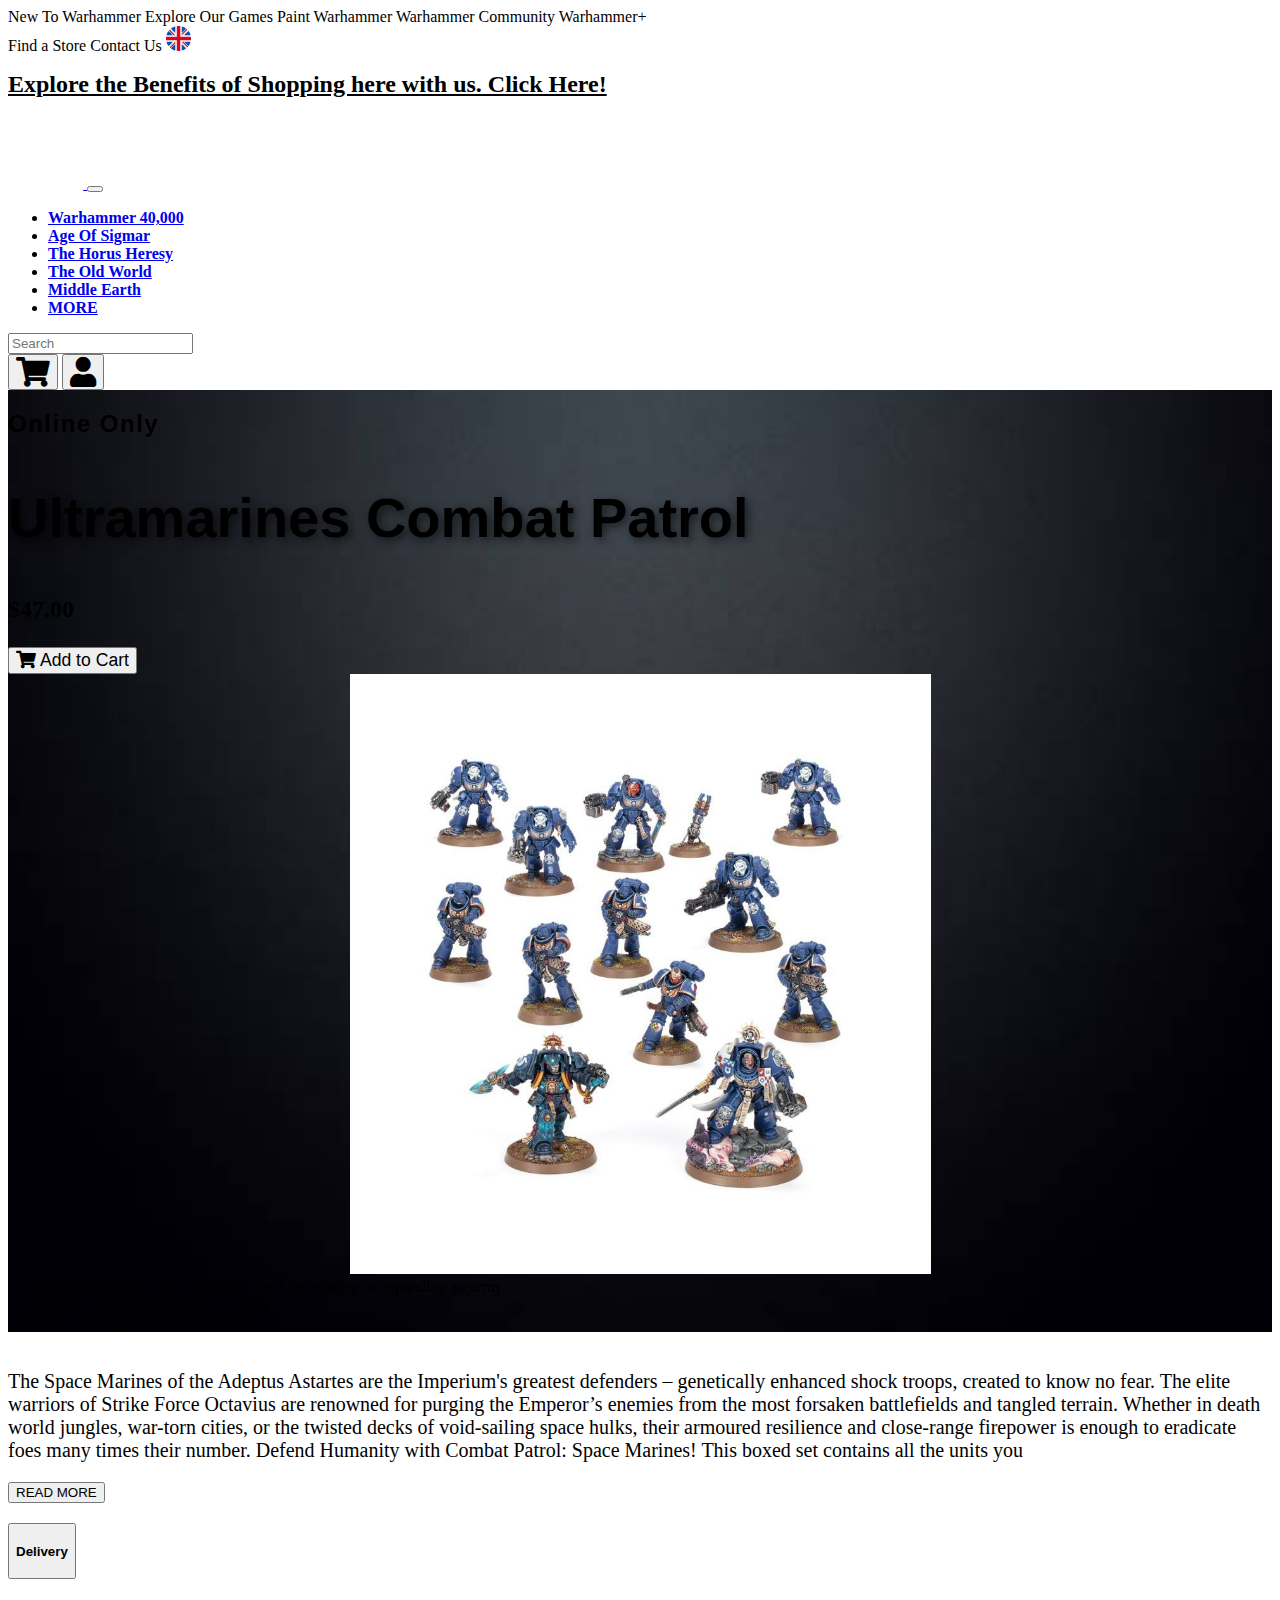
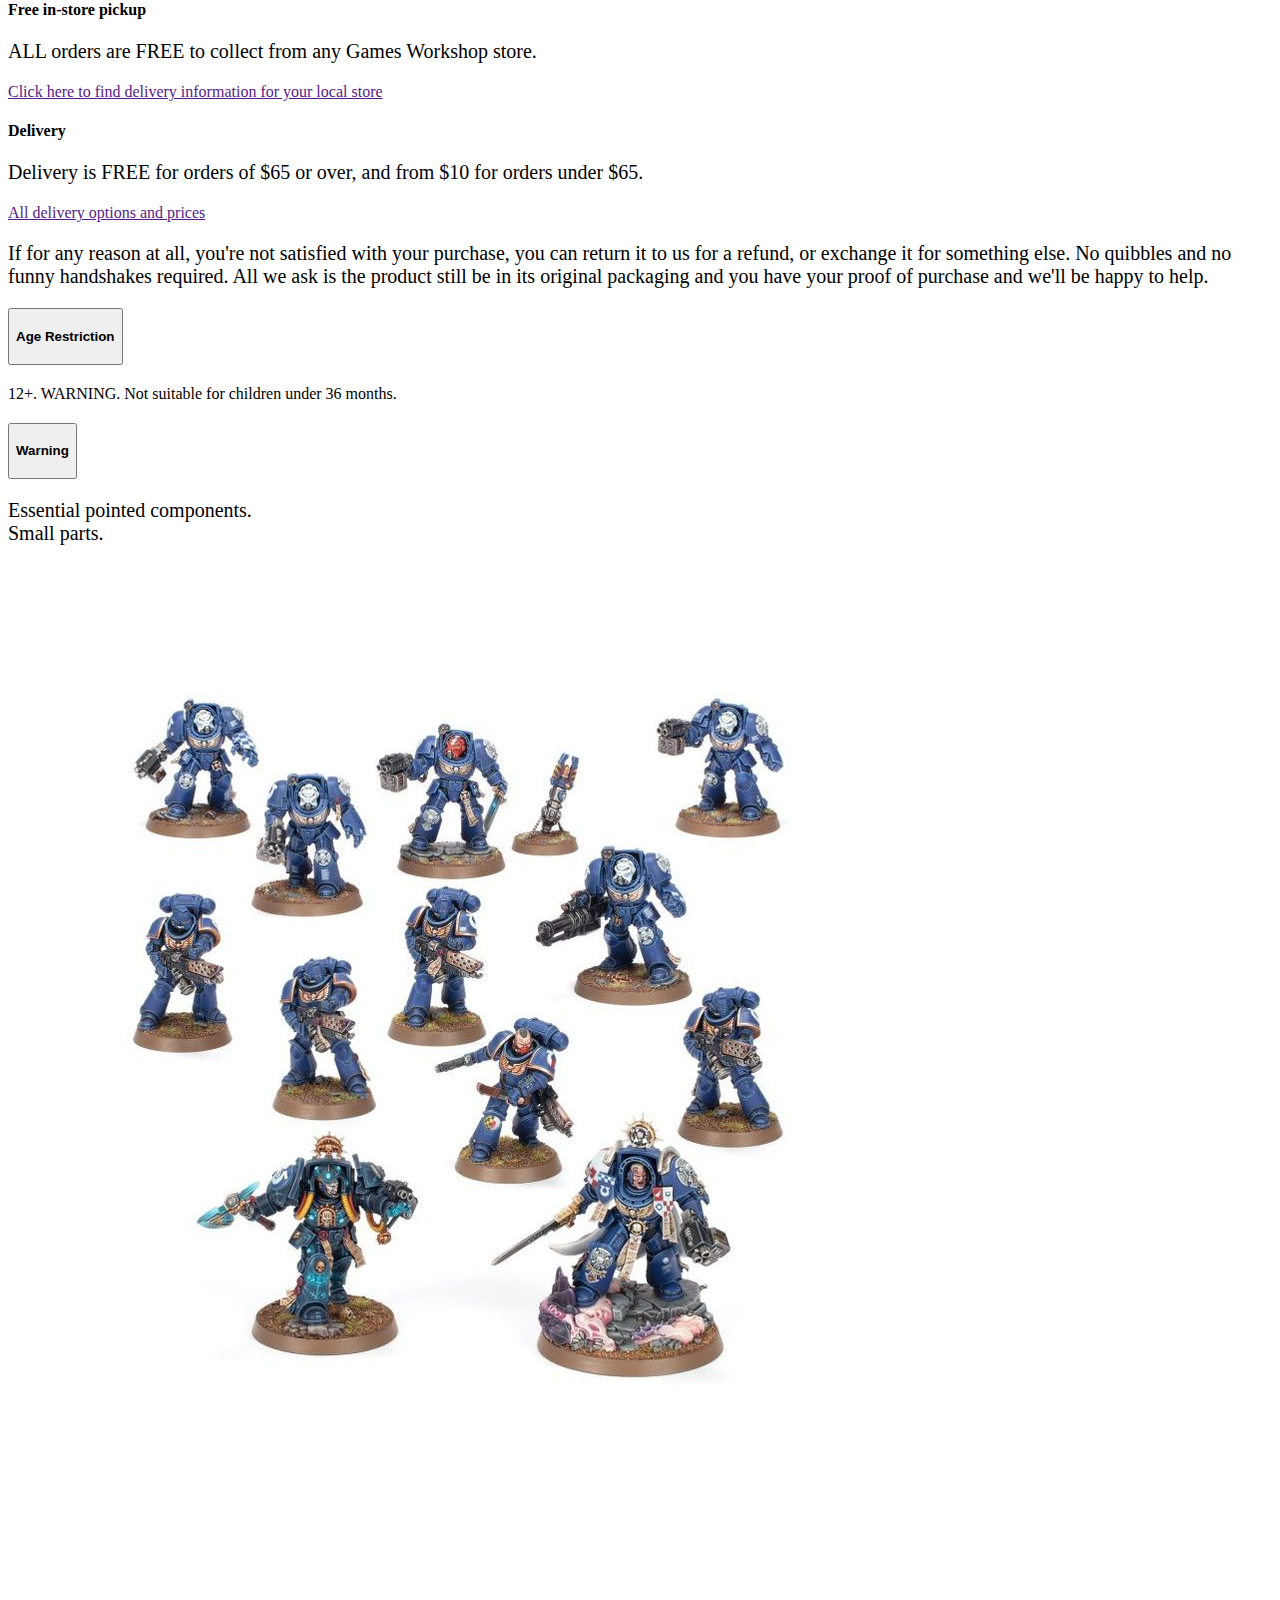
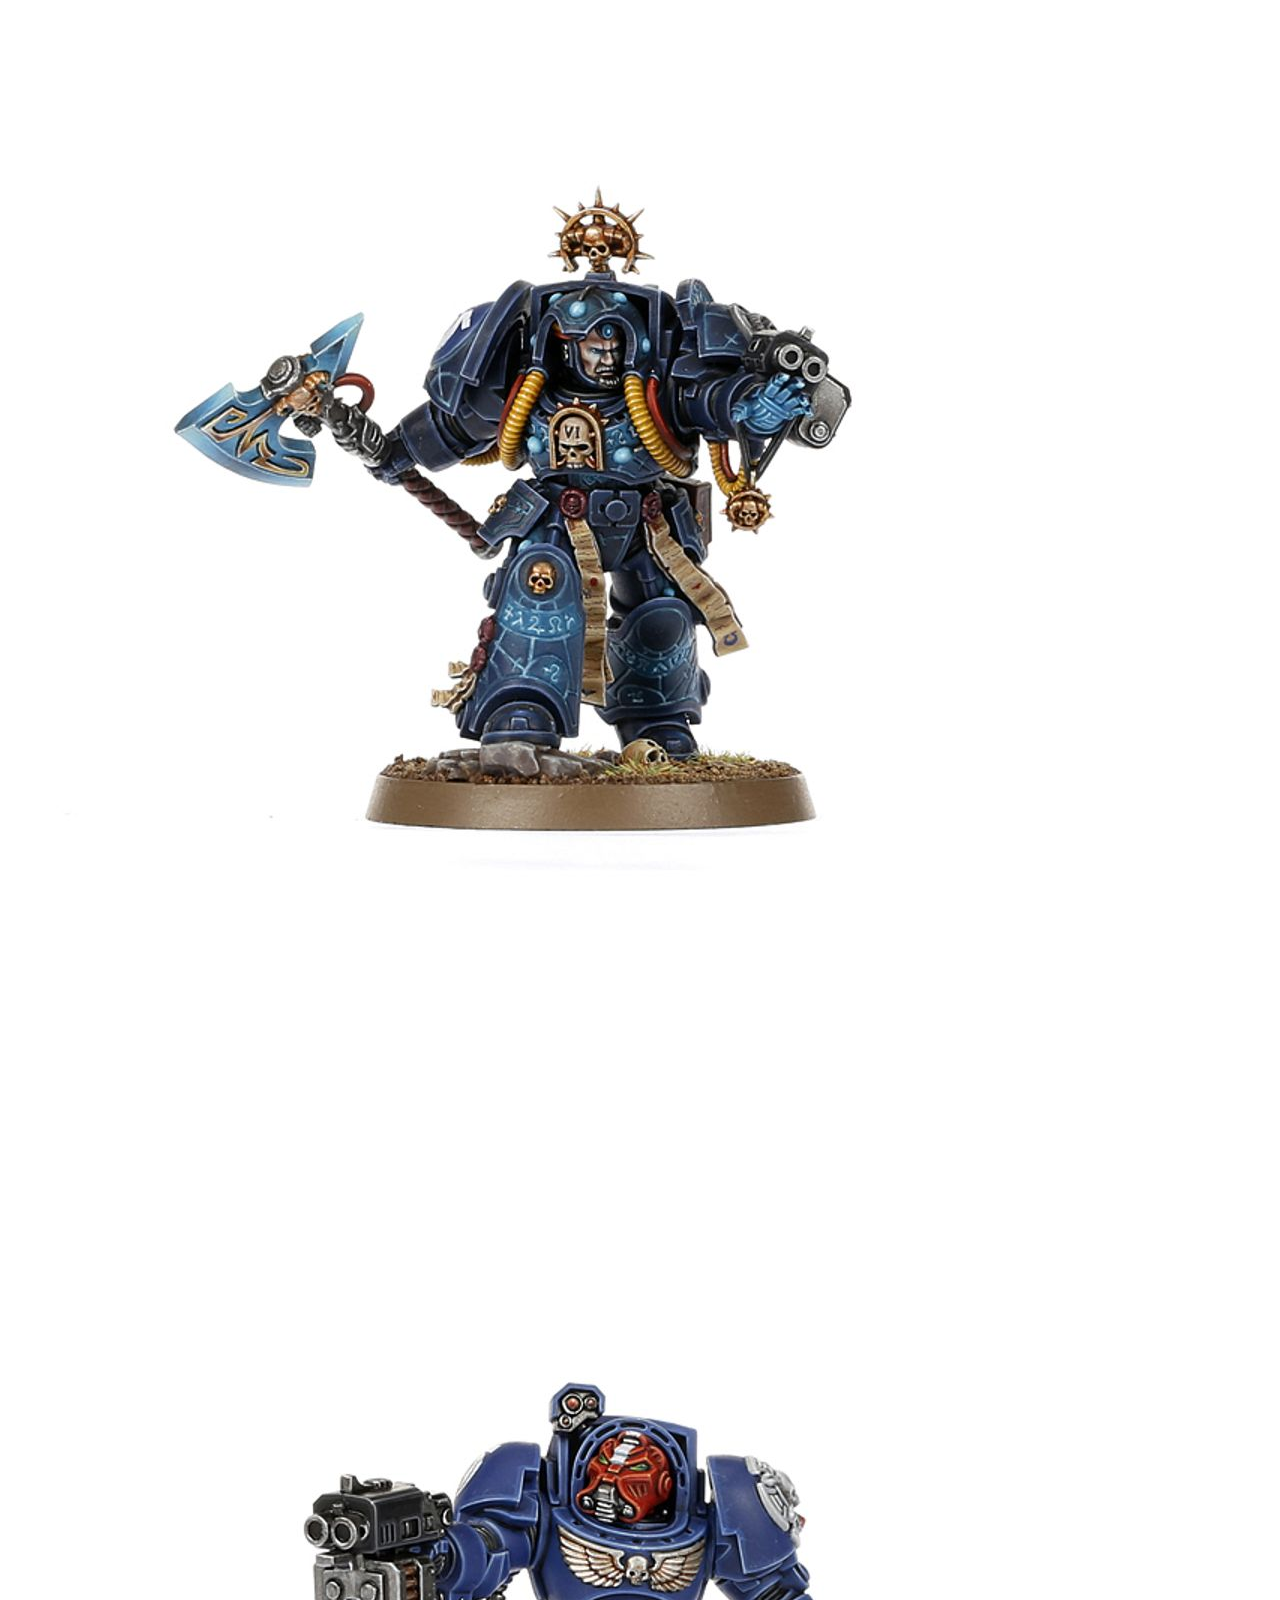
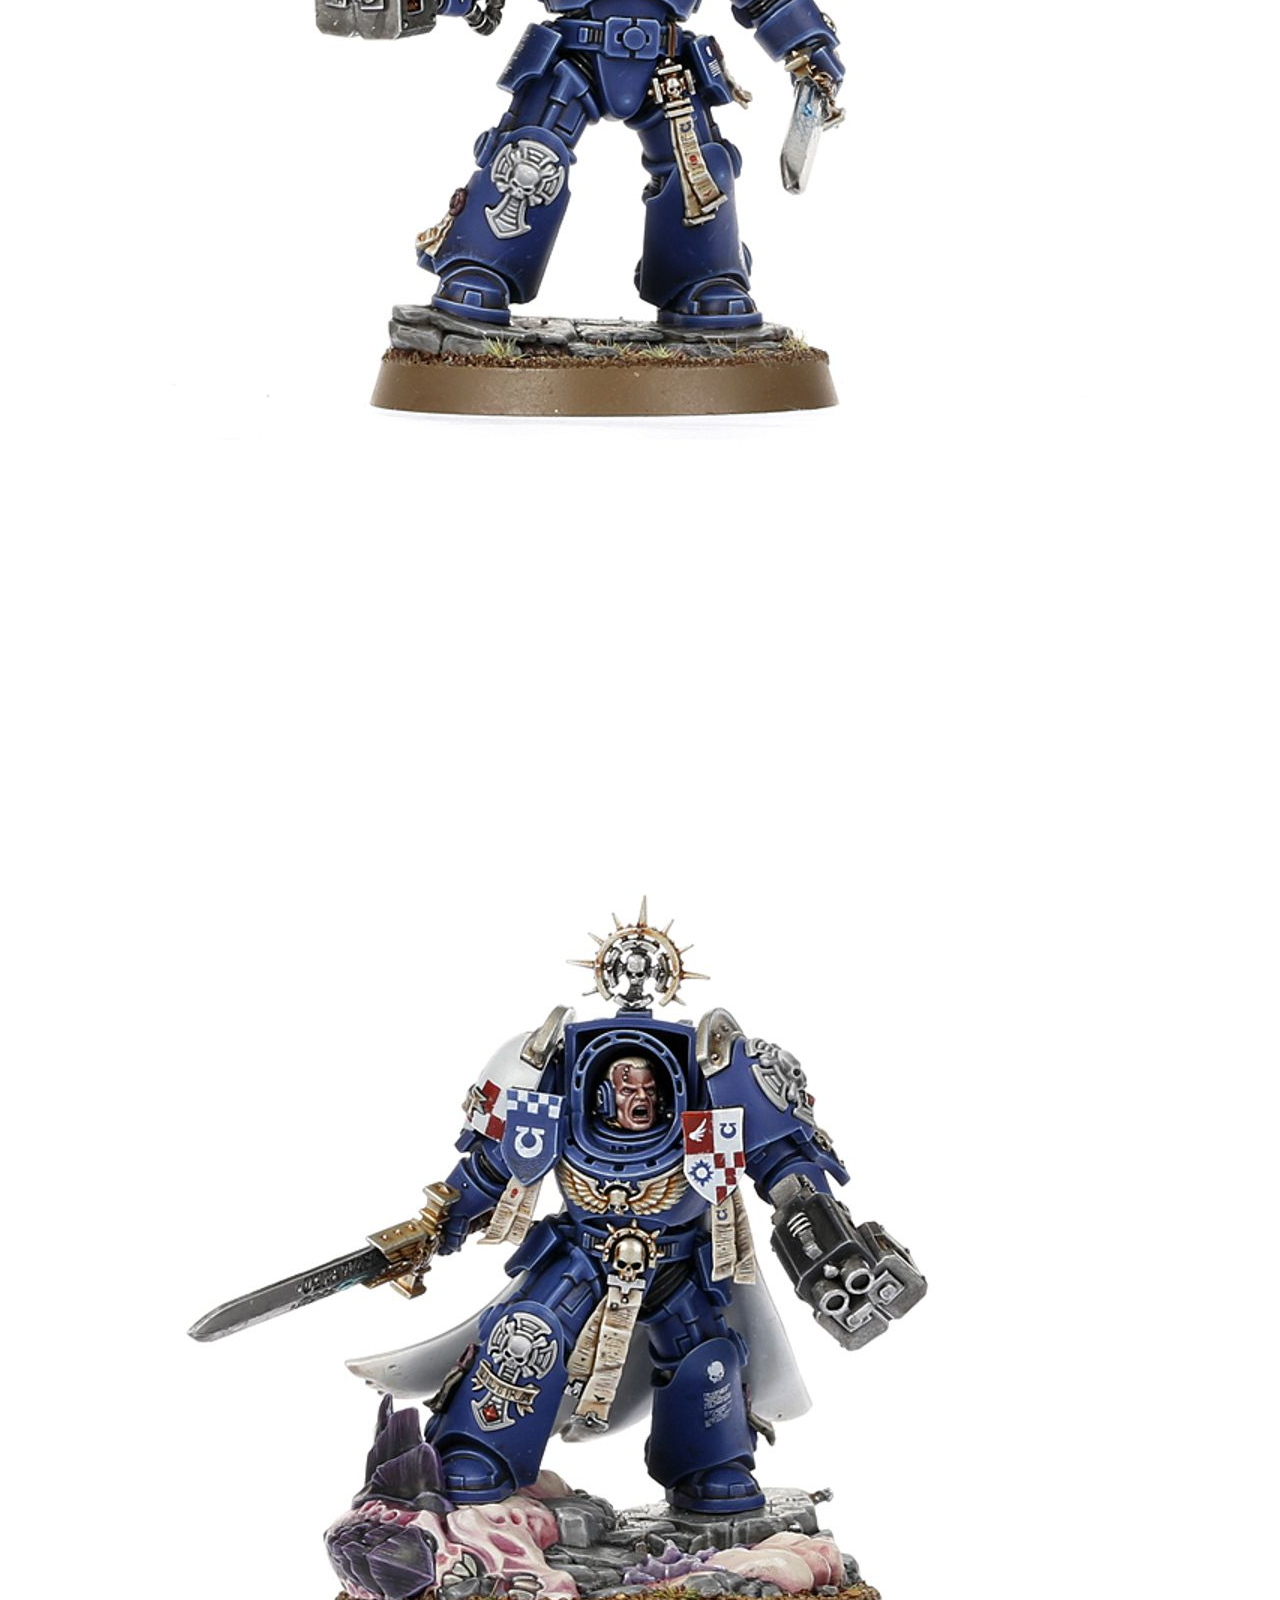
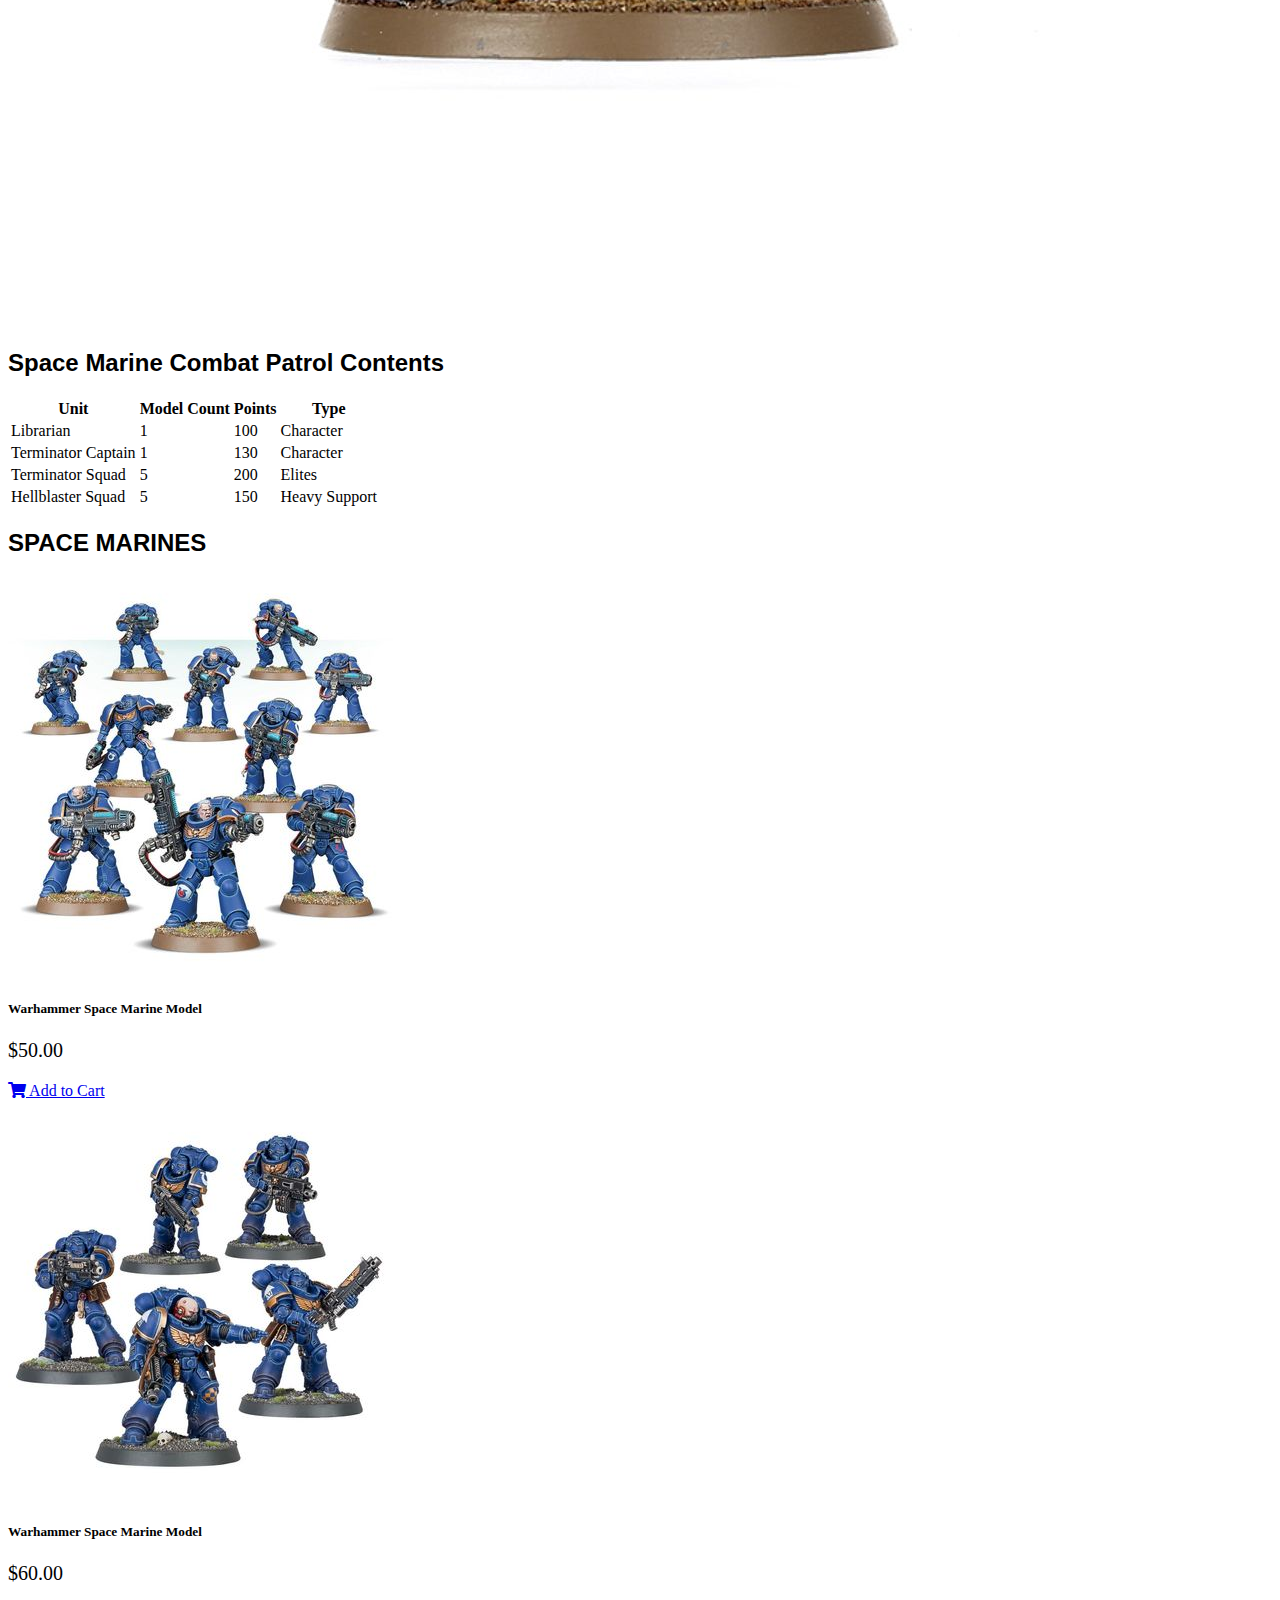
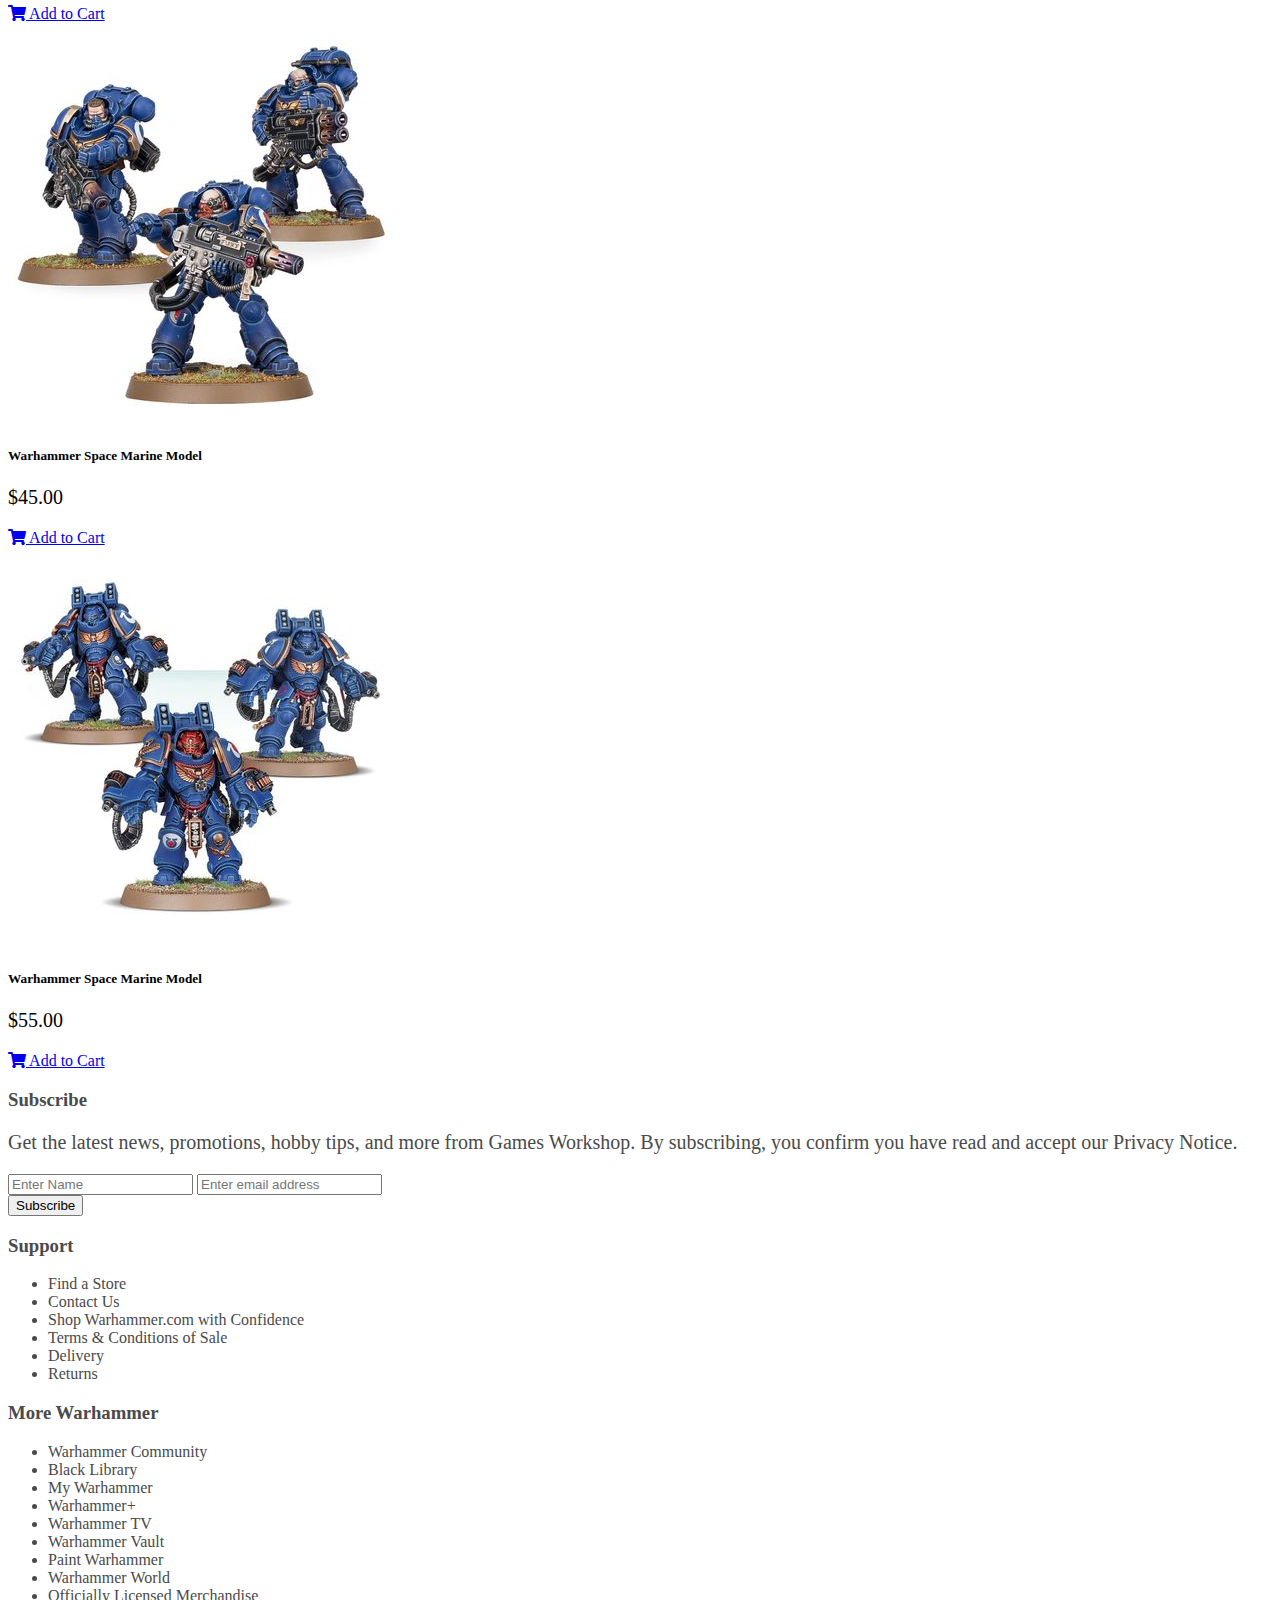
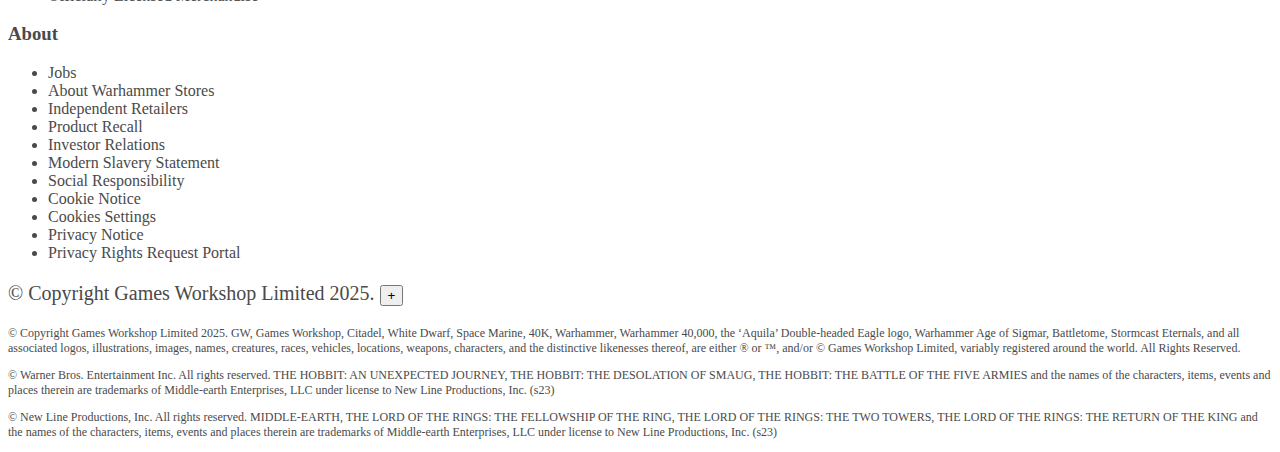
<file: itemPageMarine.html>
<!DOCTYPE html>
<html lang="en">

<head>
    <meta charset="UTF-8">
    <meta name="viewport" content="width=device-width, initial-scale=1.0">
    <title>Space Marines</title>
    <!-- Bootstrap CSS -->
    <link rel="stylesheet" href="https://stackpath.bootstrapcdn.com/bootstrap/5.0.0-alpha1/css/bootstrap.min.css"
        integrity="sha384-r4NyP46KrjDleawBgD5tp8Y7UzmLA05oM1iAEQ17CSuDqnUK2+k9luXQOfXJCJ4I" crossorigin="anonymous">
    <!-- Font Awesome for icons -->
    <link href="https://cdnjs.cloudflare.com/ajax/libs/font-awesome/5.15.4/css/all.min.css" rel="stylesheet">
    <!-- Bootstrap JS (Bundle version which includes Popper.js) -->
    <script src="https://cdn.jsdelivr.net/npm/bootstrap@5.0.0-beta2/dist/js/bootstrap.bundle.min.js"></script>

    <link rel="stylesheet" href="styles.css">


</head>

<body>
    <section>

        <div class="container-fluid bg-dark d-none d-md-block py-1 px-5">
            <div class="row d-flex justify-content-center align-items-center">
                <div class="col-md-9 d-flex justify-content-start">
                    <a class="mx-2 text-white text-decoration-none">New To Warhammer</a>
                    <a class="mx-2 text-white text-decoration-none">Explore Our Games</a>
                    <a class="mx-2 text-white text-decoration-none">Paint Warhammer</a>
                    <a class="mx-2 text-white text-decoration-none">Warhammer Community</a>
                    <a class="mx-2 text-white text-decoration-none">Warhammer+</a>
                </div>

                <div class="col-md-3 align-items-center d-flex justify-content-end">
                    <a class="mx-2 text-white text-decoration-none">Find a Store</a>
                    <a class="mx-2 text-white text-decoration-none">Contact Us</a>
                    <img style="width: 25px;" src="images/United-kingdom_flag_icon_round.svg.png">
                </div>
            </div>
        </div>

        <div class="container-fluid text-center bg-light p-2 text-dark">
            <a href="" style="text-decoration: none; color: rgb(0, 0, 0);">
                <h1 style="font-size: 24px;"><u>Explore the Benefits of Shopping here with us. Click Here!</u></h1>
            </a>
        </div>


        <nav class="navbar navbar-expand-lg navbar-dark bg-dark navbar-custom">
            <div class="container">
                <a class="navbar-brand" href="index.html">
                    <img src="images/WarhammerLogo.png" alt="Navbar Logo" height="75">
                </a>
                <button class="navbar-toggler" type="button" data-bs-toggle="collapse" data-bs-target="#navbarNav"
                    aria-controls="navbarNav" aria-expanded="false" aria-label="Toggle navigation">
                    <span class="navbar-toggler-icon"></span>
                </button>
                <div class="collapse navbar-collapse" id="navbarNav">
                    <ul class="navbar-nav ms-auto">
                        <li class="nav-item">
                            <a class="nav-link active text-white" href="40kPage.html">Warhammer 40,000</a>
                        </li>
                        <li class="nav-item">
                            <a class="nav-link text-white" href="AoSPage.html">Age Of Sigmar</a>
                        </li>
                        <li class="nav-item">
                            <a class="nav-link text-white" href="#">The Horus Heresy</a>
                        </li>
                        <li class="nav-item">
                            <a class="nav-link text-white" href="#">The Old World</a>
                        </li>
                        <li class="nav-item">
                            <a class="nav-link text-white" href="#">Middle Earth</a>
                        </li>
                        <li class="nav-item">
                            <a class="nav-link text-white" href="#">MORE</a>
                        </li>
                    </ul>
                    <!-- Search Bar -->
                    <form class="d-flex ms-3">
                        <input class="form-control me-2" type="search" placeholder="Search" aria-label="Search">
                    </form>
                    <div class="d-flex ms-3">
                        <button class="btn btn-link">
                            <i class="fas fa-shopping-cart text-white" style="font-size: 30px;"></i>
                        </button>
                        <button class="btn btn-link ms-3">
                            <i class="fas fa-user text-white" style="font-size: 30px;"></i>
                        </button>
                    </div>
                </div>
            </div>
        </nav>
        


        <section>
            <!-- Background image -->
            <div class="bg-image d-flex align-items-center"
                style="background-image: url('images/Background.jpg'); min-height: 100vh; background-size: cover; background-position: center; width: 100%; overflow: hidden;">

                <div class="container text-white p-5 text-center">
                    <div class="row align-items-center">
                        <!-- Product Details -->
                        <div class="col-md-6 bg-dark p-4 rounded-lg shadow-lg">
                            <h2 class="font-weight-bold text-uppercase mb-4"
                                style="font-size: 1.5rem; letter-spacing: 1.5px;">Online Only</h2>
                            <h2 class="display-4 mb-3 text-shadow"
                                style="font-size: 3.5rem; text-shadow: 3px 3px 10px rgba(0, 0, 0, 0.6);">
                                Ultramarines Combat Patrol
                            </h2>
                            <p class="lead mb-4" style="font-size: 1.5rem; font-weight: 600;">$47.00</p>
                            <!-- Button -->
                            <button type="button"
                                class="btn btn-warning btn-lg px-4 py-2 rounded-pill shadow-md hover-shadow"
                                style="font-size: 1.1rem; transition: background-color 0.3s ease;">
                                <i class="fas fa-shopping-cart"></i> Add to Cart
                            </button>
                        </div>

                        <!-- Product Image -->
                        <div class="col-12 col-md-6 mt-4 mt-md-0 py-4">
                            <img src="images/60010199067_WH40kUltimateStarterSet2.jpg" alt="Gotrek Gurnisson - Warhammer"
                                class="img-fluid shadow-lg"
                                style="width: 100%; max-height: 600px; object-fit: contain;">
                        </div>
                    </div>

                    <section class="container-fluid">
                        <div class="row text-white g-1">
                            <div class="col-md-6 py-4 bg-dark rounded-lg mb-3">
                                <li>A selection of mighty Space Marines, ideal for starting or expanding an army

                                </li>
                            </div>
                            <div class="col-md-6 py-4 bg-dark rounded-lg mb-3">
                                <li>A complete Combat Patrol force in a box</li>
                            </div>
                            <div class="col-md-6 py-4 bg-dark rounded-lg mb-3">
                                <li>Contains 13 multipart plastic miniatures</li>
                            </div>
                        </div>
                    </section>


                </div>
            </div>
        </section>

        <section>
            <div class="container py-3">
                <br>
                <div class="row d-flex justify-content-center text-center">
                    <!-- Centered Box -->
                    <div class="col-12 col-md-6 col-lg-4">
                        <div class=" rounded">
                            <p style="font-size: 20px;">The Space Marines of the Adeptus Astartes are the Imperium's greatest defenders – genetically enhanced shock troops, created to know no fear. The elite warriors of Strike Force Octavius are renowned for purging the Emperor’s enemies from the most forsaken battlefields and tangled terrain. Whether in death world jungles, war-torn cities, or the twisted decks of void-sailing space hulks, their armoured resilience and close-range firepower is enough to eradicate foes many times their number.

                                Defend Humanity with Combat Patrol: Space Marines! This boxed set contains all the units you</p>
                        </div>
                        <button type="button" class="btn btn-warning btn-md">
                            READ MORE
                        </button>
                    </div>

                </div>
            </div>
        </section>

        <section>
            <div class="container py-3">
                <div class="row">
                    <div class="accordion" id="accordionExample">
                        <div class="accordion-item">
                            <h2 class="accordion-header" id="headingOne">
                                <button class="accordion-button btn-warning" type="button" data-bs-toggle="collapse"
                                    data-bs-target="#collapseOne" aria-expanded="true" aria-controls="collapseOne">
                                    <h4>Delivery</h4>
                                </button>
                            </h2>
                            <div id="collapseOne" class="accordion-collapse collapse show" aria-labelledby="headingOne"
                                data-bs-parent="#accordionExample">
                                <div class="accordion-body">
                                    <h4>Free in-store pickup</h4>
                                    <p>ALL orders are FREE to collect from any Games Workshop store.</p>
                                    <a href="">Click here to find delivery information for your local store</a>
                                    <br>
                                    <h4>Delivery</h4>
                                    <p>Delivery is FREE for orders of $65 or over, and from $10 for orders under $65.
                                    </p>
                                    <a href="">All delivery options and prices</a>
                                    <p>If for any reason at all, you're not satisfied with your purchase, you can return
                                        it to us for a refund, or exchange it for something else. No quibbles and no
                                        funny handshakes required. All we ask is the product still be in its original
                                        packaging and you have your proof of purchase and we'll be happy to help.
                                </div>
                            </div>
                        </div>
                        <div class="accordion-item">
                            <h2 class="accordion-header" id="headingTwo">
                                <button class="accordion-button collapsed btn-warning" type="button" data-bs-toggle="collapse"
                                    data-bs-target="#collapseTwo" aria-expanded="false" aria-controls="collapseTwo">
                                    <h4>Age Restriction</h4>
                                </button>
                            </h2>
                            <div id="collapseTwo" class="accordion-collapse collapse" aria-labelledby="headingTwo"
                                data-bs-parent="#accordionExample">
                                <div class="accordion-body">
                                    12+. WARNING. Not suitable for children under 36 months.
                                </div>
                            </div>
                        </div>
                        <div class="accordion-item">
                            <h2 class="accordion-header" id="headingThree">
                                <button class="accordion-button collapsed btn-warning" type="button" data-bs-toggle="collapse"
                                    data-bs-target="#collapseThree" aria-expanded="false" aria-controls="collapseThree">
                                    <h4>Warning</h4>
                                </button>
                            </h2>
                            <div id="collapseThree" class="accordion-collapse collapse" aria-labelledby="headingThree"
                                data-bs-parent="#accordionExample">
                                <div class="accordion-body">
                                    <p>Essential pointed components.<br>Small parts.</p>
                                </div>
                            </div>
                        </div>
                    </div>
                </div>

                

                <div class="container pt-5">
                    <div class="row">
                        <div class="col-12 col-sm-12 col-md-6 col-lg-6 border">
                            <img src="images/60010199067_WH40kUltimateStarterSet2.jpg" class="img-fluid" alt="Image 1">
                        </div>
                        <div class="col-12 col-sm-12 col-md-6 col-lg-6 border">
                            <img src="images/01-01 (1).jpg" class="img-fluid" alt="Image 2">
                        </div>
                        <div class="col-12 col-sm-12 col-md-6 col-lg-6 border">
                            <img src="images/01-01 (2).jpg" class="img-fluid" alt="Image 3">
                        </div>
                        <div class="col-12 col-sm-12 col-md-6 col-lg-6 border">
                            <img src="images/01-01.jpg" class="img-fluid" alt="Image 4">
                        </div>
                    </div>
                </div>


            </div>
        </section>

        <div class="container mt-5">
  <h2 class="text-center mb-4">Space Marine Combat Patrol Contents</h2>

  <table class="table table-striped table-hover table-bordered">
    <thead class="thead-dark">
      <tr>
        <th>Unit</th>
        <th>Model Count</th>
        <th>Points</th>
        <th>Type</th>
      </tr>
    </thead>
    <tbody>
      <tr>
        <td>Librarian</td>
        <td>1</td>
        <td>100</td>
        <td>Character</td>
      </tr>
      <tr>
        <td>Terminator Captain</td>
        <td>1</td>
        <td>130</td>
        <td>Character</td>
      </tr>
      <tr>
        <td>Terminator Squad</td>
        <td>5</td>
        <td>200</td>
        <td>Elites</td>
      </tr>
      <tr>
        <td>Hellblaster Squad</td>
        <td>5</td>
        <td>150</td>
        <td>Heavy Support</td>
      </tr>
    </tbody>
</table>
</div>


<section class="container-fluid mt-3 px-5">
    <h2><strong>SPACE MARINES</strong></h2>
    <div class="row row-cols-1 row-cols-sm-2 row-cols-md-3 row-cols-lg-4 row-cols-xl-4 row-cols-xxl-4 g-4">
        <div class="col mb-4">
            <a href="itemPageMarine.html" style="text-decoration: none; color: black;">
                <div class="card card-hover">
                    <img src="images/99120101189_PrimarisHellblasters01.jpg" class="card-img-top" alt="Image 1">
                    <div class="card-body">
                        <h5 class="card-title">Warhammer Space Marine Model</h5>
                        <div class="d-flex justify-content-between align-items-center">
                            <p class="card-text mb-0">$50.00</p>
                            <a href="itemPageMarine.html" class="btn btn-warning">
                                <i class="fas fa-shopping-cart"></i> Add to Cart
                            </a>
                        </div>
                    </div>
                </div>
            </a>
        </div>
        <div class="col mb-4">
            <a href="itemPageMarine.html" style="text-decoration: none; color: black;">
                <div class="card card-hover">
                    <img src="images/99120101288_SMHeavyIntercessorsLead.jpg" class="card-img-top" alt="Image 2">
                    <div class="card-body">
                        <h5 class="card-title">Warhammer Space Marine Model</h5>
                        <div class="d-flex justify-content-between align-items-center">
                            <p class="card-text mb-0">$60.00</p>
                            <a href="#" class="btn btn-warning">
                                <i class="fas fa-shopping-cart"></i> Add to Cart
                            </a>
                        </div>
                    </div>
                </div>
            </a>
        </div>
        <div class="col mb-4">
            <a href="itemPageMarine.html" style="text-decoration: none; color: black;">
                <div class="card card-hover">
                    <img src="images/99120101286_SMPrimarisEradicatorsLead.jpg" class="card-img-top" alt="Image 3">
                    <div class="card-body">
                        <h5 class="card-title">Warhammer Space Marine Model</h5>
                        <div class="d-flex justify-content-between align-items-center">
                            <p class="card-text mb-0">$45.00</p>
                            <a href="#" class="btn btn-warning">
                                <i class="fas fa-shopping-cart"></i> Add to Cart
                            </a>
                        </div>
                    </div>
                </div>
            </a>
        </div>
        <div class="col mb-4">
            <a href="itemPageMarine.html" style="text-decoration: none; color: black;">
                <div class="card card-hover">
                    <img src="images/99120101184_SpaceMarineAggressors01.jpg" class="card-img-top" alt="Image 4">
                    <div class="card-body">
                        <h5 class="card-title">Warhammer Space Marine Model</h5>
                        <div class="d-flex justify-content-between align-items-center">
                            <p class="card-text mb-0">$55.00</p>
                            <a href="#" class="btn btn-warning">
                                <i class="fas fa-shopping-cart"></i> Add to Cart
                            </a>
                        </div>
                    </div>
                </div>
            </a>
        </div>
    </div>
</section>


<section class="container-fluid pt-5" id="sign-up-section" style="font-family: 'Times New Roman', Times, serif; color: #4a4a4a;">
    <div class="row bg-light px-5 pt-5">
        <!-- Subscribe Section -->
        <div class="col-md-3">
            <h3><strong>Subscribe</strong></h3>
            <p>Get the latest news, promotions, hobby tips, and more from Games Workshop. By subscribing, you
                confirm you have read and accept our <a href="#" style="text-decoration: none; color: #4a4a4a;">Privacy Notice.</a></p>
            <form>
                <div class="mb-3">
                    <label for="name" class="form-label"></label>
                    <input type="name" class="form-control" id="name" placeholder="Enter Name" required>
                    <label for="email" class="form-label"></label>
                    <input type="email" class="form-control" id="email" placeholder="Enter email address" required>
                </div>
                <button type="submit" class="btn btn-secondary">Subscribe</button>
            </form>
        </div>

        <!-- Support Section -->
        <div class="col-md-3">
            <h3><strong>Support</strong></h3>
            <ul class="list-unstyled">
                <li><a href="#" style="text-decoration: none; color: #4a4a4a;">Find a Store</a></li>
                <li><a href="#" style="text-decoration: none; color: #4a4a4a;">Contact Us</a></li>
                <li><a href="#" style="text-decoration: none; color: #4a4a4a;">Shop Warhammer.com with Confidence</a></li>
                <li><a href="#" style="text-decoration: none; color: #4a4a4a;">Terms & Conditions of Sale</a></li>
                <li><a href="#" style="text-decoration: none; color: #4a4a4a;">Delivery</a></li>
                <li><a href="#" style="text-decoration: none; color: #4a4a4a;">Returns</a></li>
            </ul>
        </div>

        <!-- More Warhammer Section -->
        <div class="col-md-3">
            <h3><strong>More Warhammer</strong></h3>
            <ul class="list-unstyled">
                <li><a href="#" style="text-decoration: none; color: #4a4a4a;">Warhammer Community</a></li>
                <li><a href="#" style="text-decoration: none; color: #4a4a4a;">Black Library</a></li>
                <li><a href="#" style="text-decoration: none; color: #4a4a4a;">My Warhammer</a></li>
                <li><a href="#" style="text-decoration: none; color: #4a4a4a;">Warhammer+</a></li>
                <li><a href="#" style="text-decoration: none; color: #4a4a4a;">Warhammer TV</a></li>
                <li><a href="#" style="text-decoration: none; color: #4a4a4a;">Warhammer Vault</a></li>
                <li><a href="#" style="text-decoration: none; color: #4a4a4a;">Paint Warhammer</a></li>
                <li><a href="#" style="text-decoration: none; color: #4a4a4a;">Warhammer World</a></li>
                <li><a href="#" style="text-decoration: none; color: #4a4a4a;">Officially Licensed Merchandise</a></li>
            </ul>
        </div>

        <!-- Additional Column (optional) -->
        <div class="col-md-3">
            <h3><strong>About</strong></h3>
            <ul class="list-unstyled">
                <li><a href="#" style="text-decoration: none; color: #4a4a4a;">Jobs</a></li>
                <li><a href="#" style="text-decoration: none; color: #4a4a4a;">About Warhammer Stores</a></li>
                <li><a href="#" style="text-decoration: none; color: #4a4a4a;">Independent Retailers</a></li>
                <li><a href="#" style="text-decoration: none; color: #4a4a4a;">Product Recall</a></li>
                <li><a href="#" style="text-decoration: none; color: #4a4a4a;">Investor Relations</a></li>
                <li><a href="#" style="text-decoration: none; color: #4a4a4a;">Modern Slavery Statement</a></li>
                <li><a href="#" style="text-decoration: none; color: #4a4a4a;">Social Responsibility</a></li>
                <li><a href="#" style="text-decoration: none; color: #4a4a4a;">Cookie Notice</a></li>
                <li><a href="#" style="text-decoration: none; color: #4a4a4a;">Cookies Settings</a></li>
                <li><a href="#" style="text-decoration: none; color: #4a4a4a;">Privacy Notice</a></li>
                <li><a href="#" style="text-decoration: none; color: #4a4a4a;">Privacy Rights Request Portal</a></li>
            </ul>
        </div>

        <section class="container mt-1">
            <div class="row bg-light p-3">
                <p> &copy; Copyright Games Workshop Limited 2025. <button class="btn" type="button"
                        data-bs-toggle="collapse" data-bs-target="#collapseExample" aria-expanded="false"
                        aria-controls="collapseExample">
                        +
                    </button></p>

                <div class="collapse" id="collapseExample">
                    <div class="card card-body">
                        <p style="font-size: 12px; color: #4a4a4a;">
                            &copy; Copyright Games Workshop Limited 2025. GW, Games Workshop, Citadel, White
                            Dwarf, Space Marine, 40K, Warhammer, Warhammer 40,000, the ‘Aquila’ Double-headed
                            Eagle logo, Warhammer Age of Sigmar, Battletome, Stormcast Eternals, and all
                            associated logos, illustrations, images, names, creatures, races, vehicles,
                            locations, weapons, characters, and the distinctive likenesses thereof, are either ®
                            or ™, and/or © Games Workshop Limited, variably registered around the world. All
                            Rights Reserved.
                        </p>

                        <p style="font-size: 12px; color: #4a4a4a;">
                            &copy; Warner Bros. Entertainment Inc. All rights reserved. THE HOBBIT: AN
                            UNEXPECTED JOURNEY, THE HOBBIT: THE DESOLATION OF SMAUG, THE HOBBIT: THE BATTLE OF
                            THE FIVE ARMIES and the names of the characters, items, events and places therein
                            are trademarks of Middle-earth Enterprises, LLC under license to New Line
                            Productions, Inc. (s23)
                        </p>

                        <p style="font-size: 12px; color: #4a4a4a;">
                            &copy; New Line Productions, Inc. All rights reserved. MIDDLE-EARTH, THE LORD OF THE
                            RINGS: THE FELLOWSHIP OF THE RING, THE LORD OF THE RINGS: THE TWO TOWERS, THE LORD
                            OF THE RINGS: THE RETURN OF THE KING and the names of the characters, items, events
                            and places therein are trademarks of Middle-earth Enterprises, LLC under license to
                            New Line Productions, Inc. (s23)
                        </p>

                    </div>
                </div>

            </div>
        </section>

    </div>

</section>

</body>

</html>
</file>
<file: styles.css>
/* Style for h2 elements */
h2 {
    font-family: 'Impact', sans-serif;
  }
  
  /* Style for paragraph elements */
  p {
    font-size: 20px;
    font-family: 'Merriweather', serif;
    font-weight: 200;
  }
  
  /* Style for #cardInfo when hovered */
  #cardInfo:hover {
      background-color: #f1f1f1;
      transform: scale(1.05);   
      box-shadow: 0 4px 12px rgba(0, 0, 0, 0.2);
  }
  
  /* Change h2 color when hovering over #cardInfo */
  #cardInfo:hover h2 {
      color: #12673b;
  }
  
  /* Initially hide the .contact-us-btn button and reveal it on hover */
  .contact-us-btn {
      opacity: 0;
  }
  
  .card:hover .contact-us-btn {
      opacity: 1;
  }
  
  /* Styling for the Prev and Next buttons, including hover effects */
  #prevButton, #nextButton {
      background-color: rgba(0, 0, 0, 0.5);
      border: none;
      padding: 10px;
      border-radius: 50%;
      width: 40px;
      height: 40px;
      position: absolute;
      top: 50%;
      transform: translateY(-50%);
  }
  
  /* Position the Prev and Next buttons */
  #prevButton {
      left: 20px;
  }
  
  #nextButton {
      right: 20px;
  }
  
  /* Hover effect for Prev and Next buttons */
  #prevButton:hover, #nextButton:hover {
      background-color: rgba(0, 0, 0, 0.7);
      transition: all 0.3s ease;
  }
  
  /* Styling for the Prev and Next button icons */
  .carousel-control-prev-icon, .carousel-control-next-icon {
      background-color: white;
      width: 20px;
      height: 20px;
      border-radius: 50%;
  }
  
  #banner:hover h2 {
    color: rgb(255, 208, 0);
}


.card-hover:hover {
    border: 2px solid #5b5b5b7b; 
}

.navbar-custom {
    font-family: 'Times New Roman', Times, serif;
    font-weight:bolder;
}

.highlight {
    background-color: yellow; 
    font-weight: bold;
}
</file>
